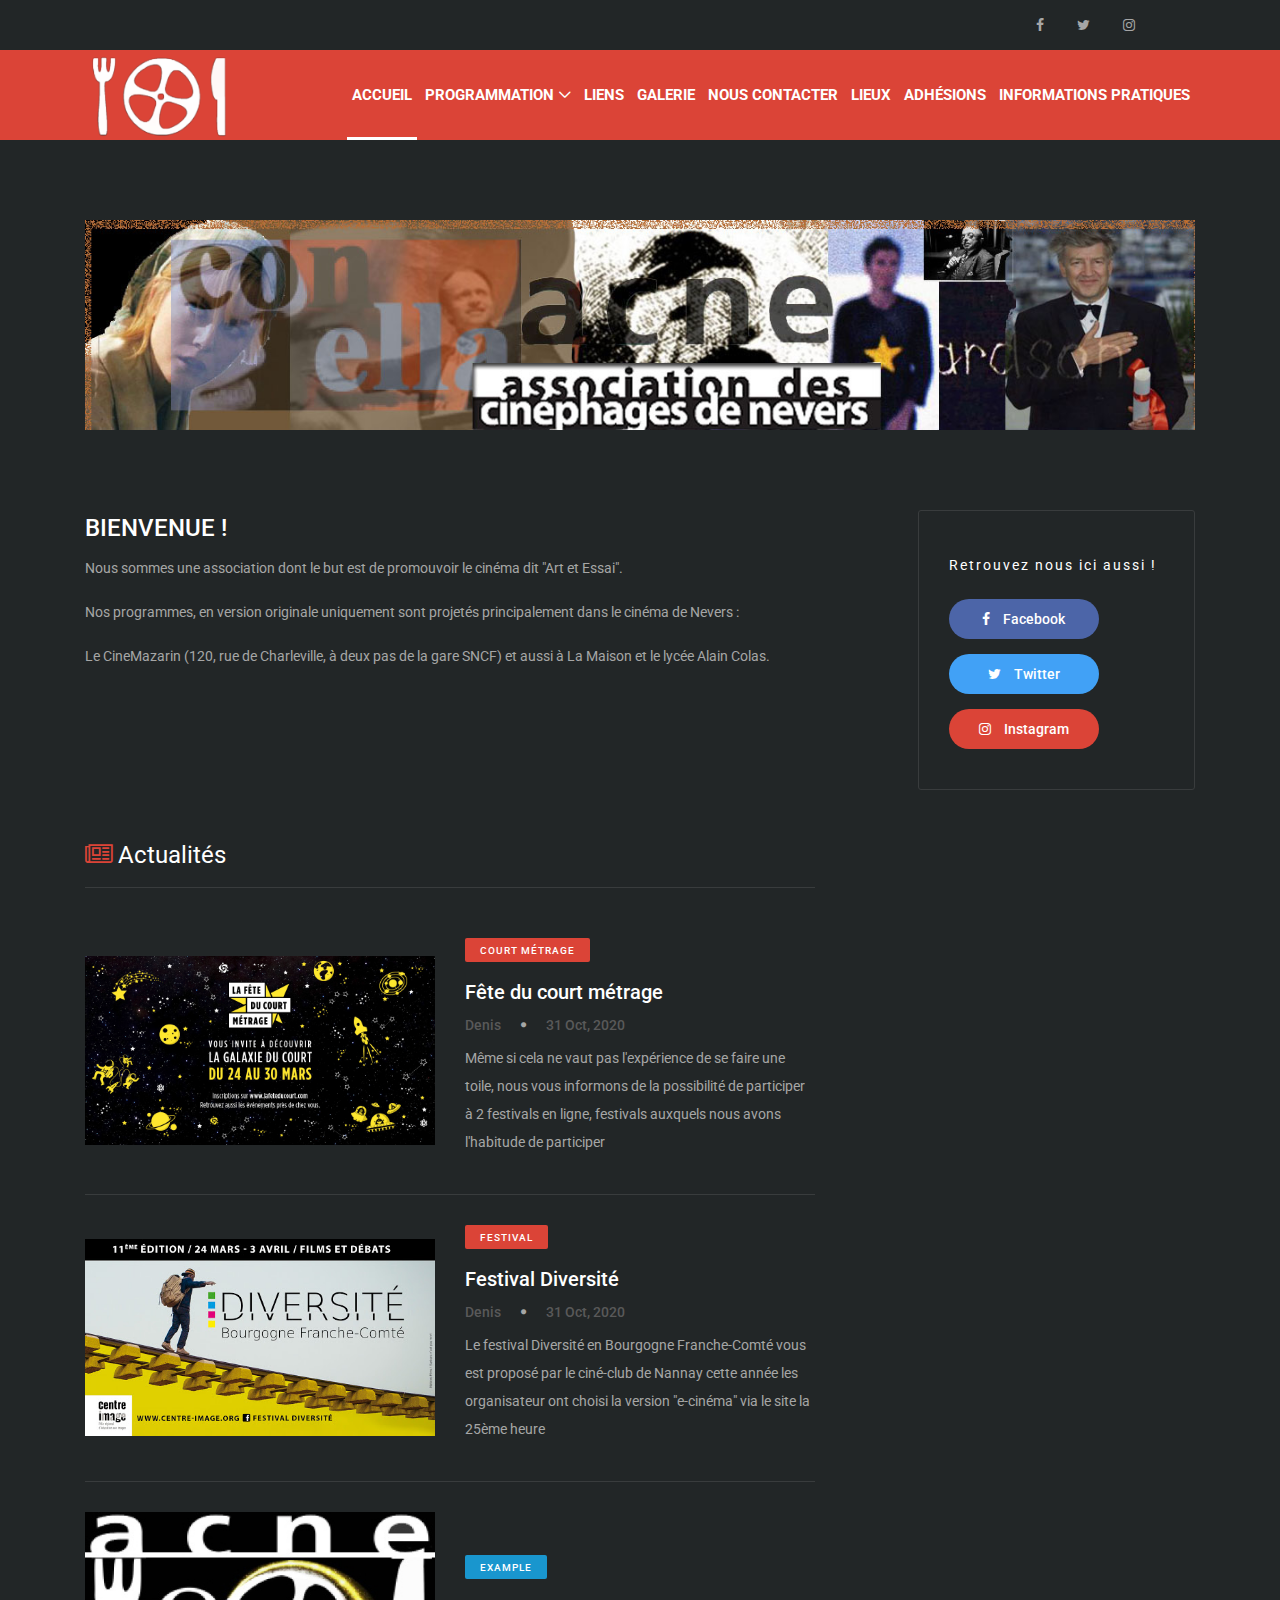
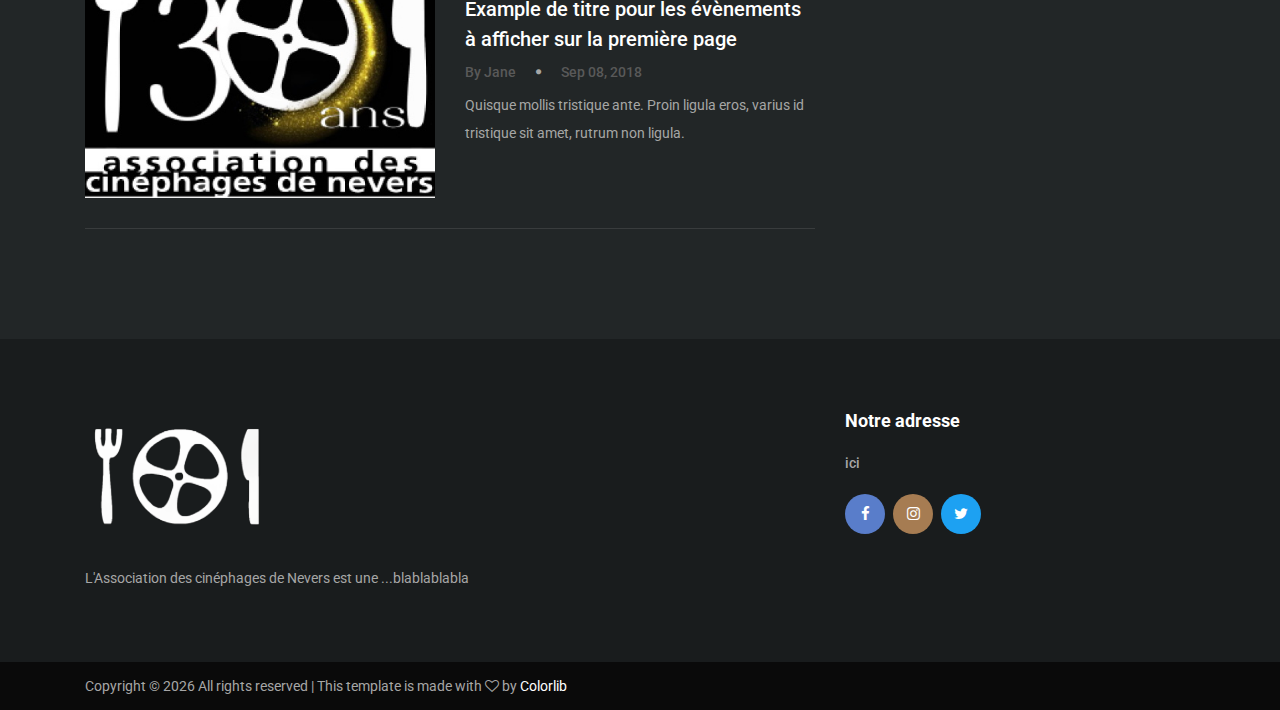
<file: index.html>
<!DOCTYPE html>
<html lang="en">

<head>
	<meta charset="UTF-8">
	<meta name="description" content="">
	<meta http-equiv="X-UA-Compatible" content="IE=edge">
	<meta name="viewport" content="width=device-width, initial-scale=1, shrink-to-fit=no">
	<!-- The above 4 meta tags *must* come first in the head; any other head content must come *after* these tags -->

	<!-- Title -->
	<title>Association des cinéphages de Nevers</title>

	<!-- Favicon -->
	<link rel="icon" href="img/core-img/acne_logo_roue.ico">

	<!-- Stylesheet -->
	<link rel="stylesheet" href="style.css">
</head>

<body>
	<!-- Preloader -->
	<div class="preloader d-flex align-items-center justify-content-center">
		<div class="lds-ellipsis">
			<div></div>
			<div></div>
			<div></div>
			<div></div>
		</div>
	</div>

	<!-- ##### Header Area Start ##### -->
	<header class="header-area">
	  <!-- Top Header Area -->
	  <div class="top-header-area">
		<div class="container">
		  <div class="row align-items-center">
			<div class="col-12 col-md-6">

			</div>
			<div class="col-12 col-md-6">
			  <div class="top-meta-data d-flex align-items-center justify-content-end">
				<!-- Top Social Info -->
				<div class="top-social-info">
				  <a href="https://www.facebook.com/acneasso/" target="_blank"><i class="fa fa-facebook"></i></a>
				  <a href="http://twitter.com/ACNEnevers" target="_blank"><i class="fa fa-twitter"></i></a>
				  <a href="https://www.instagram.com/acnenevers/" target="_blank"><i class="fa fa-instagram"></i></a>
				</div>
				<!-- Login -->
				<span class="login-btn"></span>
			  </div>
			</div>
		  </div>
		</div>
	  </div>

		<!-- Navbar Area -->
		<div class="vizew-main-menu" id="sticker">
			<div class="classy-nav-container breakpoint-off">
				<div class="container">

					<!-- Menu -->
					<nav class="classy-navbar justify-content-between" id="vizewNav">

						<!-- Nav brand -->
						<a href="index.html" class="nav-brand"><img src="img/core-img/acne_logo_prev_ui.png" alt=""></a>

						<!-- Navbar Toggler -->
						<div class="classy-navbar-toggler">
							<span class="navbarToggler"><span></span><span></span><span></span></span>
						</div>

						<div class="classy-menu">

							<!-- Close Button -->
							<div class="classycloseIcon">
								<div class="cross-wrap"><span class="top"></span><span class="bottom"></span></div>
							</div>

							<!-- Nav Start -->
							<div class="classynav">
								<ul>
									<li class="active"><a class="font-15px"href="index.html">Accueil</a></li>
									<li><a href="#">Programmation</a>
										<ul class="dropdown">
											<li><a href="programmation_en_cours.html">Actuellement</a></li>
											<li><a href="programmation_courts_métrages.html">Courts métrages</a></li>
											
										</ul>
									</li>
									<li><a href="lien.html">Liens</a></li>
									<li><a href="gallery.html">Galerie</a></li>

									<li><a href="contact.html">Nous contacter</a></li>
									<li><a href="nous_situer.html">Lieux</a></li>
									<li><a href="pour_adhérer.html">Adhésions</a></li>
									<li><a href="nous_situer.html">Informations Pratiques</a></li>

								</ul>
							</div>
							<!-- Nav End -->
						</div>
					</nav>
				</div>
			</div>
		</div>
	</header>
	<!-- ##### Header Area End ##### -->


	<!-- ##### Post Details Area Start ##### -->
	<section class="post-details-area section-padding-80">
		<div class="container">
			<div class="row">
				<div class="col-12">
					<div class="post-details-thumb">
						<img src="img/core-img/bandeauhaut.jpg" alt="">
					</div>
				</div>
			</div>
		</div>
	</section>
	<!-- ##### Post Details Area End ##### -->


	<!-- ##### Hero Area Start ##### -->
	<section class="hero--area">
		<div class="container">
			<div class="row no-gutters">
				<!-- Post Details Content Area -->
				<div class="col-12 col-md-8 col-lg-9 col-xl-9">
					<div class="post-details-content">
						<!-- Blog Content -->
						<div class="blog-content">

							<!-- Post Content -->
							<div class="post-content mt-0">
								<a href="#" class="post-title mb-2">BIENVENUE !</a>
							</div>
							<p>Nous sommes une association dont le but est de promouvoir le cinéma dit "Art et Essai".</p>
							<p>Nos programmes, en version originale uniquement sont projetés principalement dans le cinéma de Nevers :</p>
							<p>Le CineMazarin (120, rue de Charleville, à deux pas de la gare SNCF) et aussi à La Maison et le lycée Alain Colas.</p>
						</div>
					</div>
				</div>

				<!-- Sidebar Widget -->
				<div class="col-12 col-md-4 col-lg-3 col-xl-3">
					<div class="sidebar-area">

						<!-- ***** Single Widget ***** -->
						<div class="single-widget share-post-widget mb-50">
							<p>Retrouvez nous ici aussi !</p>
							<a href="https://www.facebook.com/acneasso/" target="_blank" class="facebook"><i class="fa fa-facebook" aria-hidden="true"></i> Facebook</a>
							<a href="http://twitter.com/ACNEnevers" target="_blank" class="twitter"><i class="fa fa-twitter" aria-hidden="true"></i> Twitter</a>
							<a href="https://www.instagram.com/acnenevers/" target="_blank" class="instagram"><i class="fa fa-instagram" aria-hidden="true"></i> Instagram</a>
						</div>

					</div>
				</div>
			</div>
		</div>
	</section>
	<!-- ##### Hero Area End ##### -->

	<!-- ##### Archive List Posts Area Start ##### -->
	<div class="vizew-archive-list-posts-area mb-80">
		<div class="container">
			<div class="row justify-content-center">
				<div class="col-12 col-lg-8">
					<!-- Archive Catagory & View Options -->
					<div class="archive-catagory-view mb-50 d-flex align-items-center justify-content-between">
						<!-- Catagory -->
						<div class="archive-catagory">
							<h4><i class="fa fa-newspaper-o" aria-hidden="true"></i> Actualités </h4>
						</div>
					</div>

					<!-- Single Post Area -->
					<div class="single-post-area style-2">
						<div class="row align-items-center">
							<div class="col-12 col-md-6">
								<!-- Post Thumbnail -->
								<div class="post-thumbnail">
									<a href="festival_diversité.html"><img src="img/bg-img/affichefeteducourt2021.jpg" alt=""></a>
								</div>
							</div>
							<div class="col-12 col-md-6">
								<!-- Post Content -->
								<div class="post-content mt-0">
									<a class="post-cata cata-sm cata-danger text-white">Court métrage</a>
									<a href="festival_diversité.html" class="post-title mb-2">Fête du court métrage</a>
									<div class="post-meta d-flex align-items-center mb-2">
										<a class="post-author">Denis</a>
										<i class="fa fa-circle" aria-hidden="true"></i>
										<a class="post-date">31 Oct, 2020</a>
									</div>
									<p class="mb-2">
										Même si cela ne vaut pas l'expérience de se faire une toile, nous vous informons de la 
										possibilité de participer à 2 festivals en ligne, festivals auxquels nous avons l'habitude de 
										participer
									</p>
								</div>
							</div>
						</div>
					</div>

					<!-- Single Post Area -->
					<div class="single-post-area style-2">
						<div class="row align-items-center">
							<div class="col-12 col-md-6">
								<!-- Post Thumbnail -->
								<div class="post-thumbnail">
									<a href="festival_diversité.html"><img src="img/bg-img/festival_diversité.jpg" alt=""></a>
								</div>
							</div>
							<div class="col-12 col-md-6">
								<!-- Post Content -->
								<div class="post-content mt-0">
									<a class="post-cata cata-sm cata-danger text-white">Festival</a>
									<a href="festival_diversité.html" class="post-title mb-2">Festival Diversité</a>
									<div class="post-meta d-flex align-items-center mb-2">
										<a href="#" class="post-author">Denis</a>
										<i class="fa fa-circle" aria-hidden="true"></i>
										<a href="#" class="post-date">31 Oct, 2020</a>
									</div>
									<p class="mb-2">Le festival Diversité en Bourgogne Franche-Comté vous est proposé par le ciné-club 
										de Nannay cette année les organisateur ont choisi la version "e-cinéma" via le site la 25ème 
										heure
									</p>
								</div>
							</div>
						</div>
					</div>

					<!-- Single Post Area -->
					<div class="single-post-area style-2">
						<div class="row align-items-center">
							<div class="col-12 col-md-6">
								<!-- Post Thumbnail -->
								<div class="post-thumbnail">
									<img src="img/bg-img/logo30ans.jpg" alt="">
								</div>
							</div>
							<div class="col-12 col-md-6">
								<!-- Post Content -->
								<div class="post-content mt-0">
									<a href="#" class="post-cata cata-sm cata-primary">Example</a>
									<a href="#" class="post-title mb-2">Example de titre pour les évènements à afficher sur la première page</a>
									<div class="post-meta d-flex align-items-center mb-2">
										<a href="#" class="post-author">By Jane</a>
										<i class="fa fa-circle" aria-hidden="true"></i>
										<a href="#" class="post-date">Sep 08, 2018</a>
									</div>
									<p class="mb-2">Quisque mollis tristique ante. Proin ligula eros, varius id tristique sit amet, rutrum non ligula.</p>
									<div class="post-meta d-flex">

									</div>
								</div>
							</div>
						</div>
					</div>


				</div>

				<div class="col-12 col-md-6 col-lg-4">

				</div>
			</div>
		</div>
	</div>
	<!-- ##### Archive List Posts Area End ##### -->

	<!-- ##### Footer Area Start ##### -->
	<footer class="footer-area">
			<div class="container">
				<div class="row">
					<!-- Footer Widget Area -->
					<div class="col-12 col-sm-6 col-xl-8">
						<div class="footer-widget mb-70">
								<!-- Logo -->
								<a href="index.html" class="foo-logo d-block mb-4"><img src="img/core-img/acne_logo_prev_ui.png" alt=""></a>
								<p>L'Association des cinéphages de Nevers est une ...blablablabla</p>
						</div>
					</div>

					<!-- Footer Widget Area -->
					<div class="col-12 col-sm-6 col-xl-4">
						<div class="footer-widget mb-70">
							<h6 class="widget-title">Notre adresse</h6>
			<!-- Contact Address -->
			<div class="contact-address">
			  <a href="nous_situer.html">ici</a>
			</div>
							<!-- Footer Social Area -->
							<div class="footer-social-area">
								<a href="https://www.facebook.com/acneasso/" target="_blank" class="facebook"><i class="fa fa-facebook"></i></a>
								<a href="http://twitter.com/ACNEnevers" target="_blank" class="instagram"><i class="fa fa-instagram"></i></a>
								<a href="https://www.instagram.com/acnenevers/" target="_blank" class="twitter"><i class="fa fa-twitter"></i></a>
							</div>
						</div>
					</div>
				</div>
			</div>

	<!-- Copywrite Area -->
	<div class="copywrite-area">
				<div class="container">
						<div class="row align-items-center">
								<!-- Copywrite Text -->
								<div class="col-12 col-sm-6">
										<p class="copywrite-text"><!-- Link back to Colorlib can't be removed. Template is licensed under CC BY 3.0. -->
											Copyright &copy;
											<script>document.write(new Date().getFullYear());</script>
											All rights reserved | This template is made with <i class="fa fa-heart-o" aria-hidden="true"></i> by <a href="https://colorlib.com" target="_blank">Colorlib</a>
											<!-- Link back to Colorlib can't be removed. Template is licensed under CC BY 3.0. -->
										</p>
								</div>
						</div>
				</div>
		</div>
	</footer>
	<!-- ##### Footer Area End ##### -->

	<!-- ##### All Javascript Script ##### -->
	<!-- jQuery-2.2.4 js -->
	<script src="js/jquery/jquery-2.2.4.min.js"></script>
	<!-- Popper js -->
	<script src="js/bootstrap/popper.min.js"></script>
	<!-- Bootstrap js -->
	<script src="js/bootstrap/bootstrap.min.js"></script>
	<!-- All Plugins js -->
	<script src="js/plugins/plugins.js"></script>
	<!-- Active js -->
	<script src="js/active.js"></script>
</body>

</html>
</file>
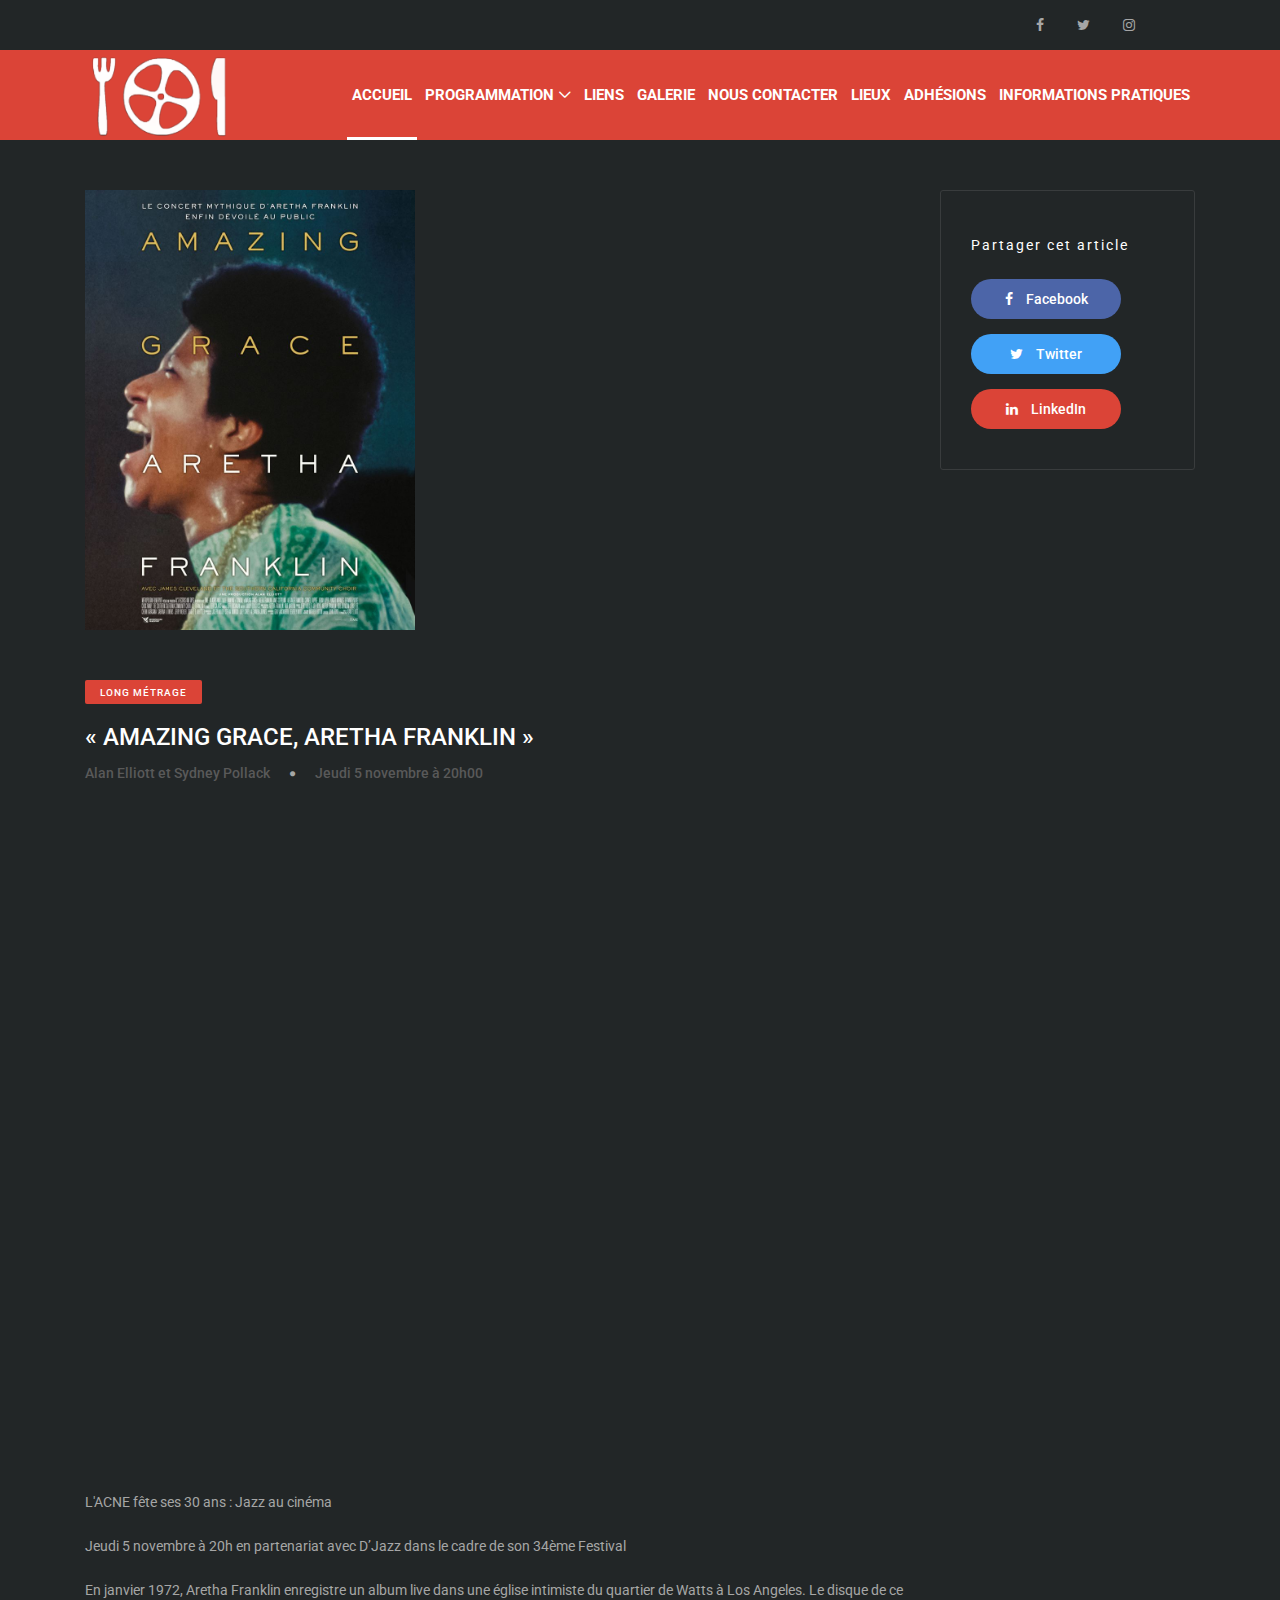
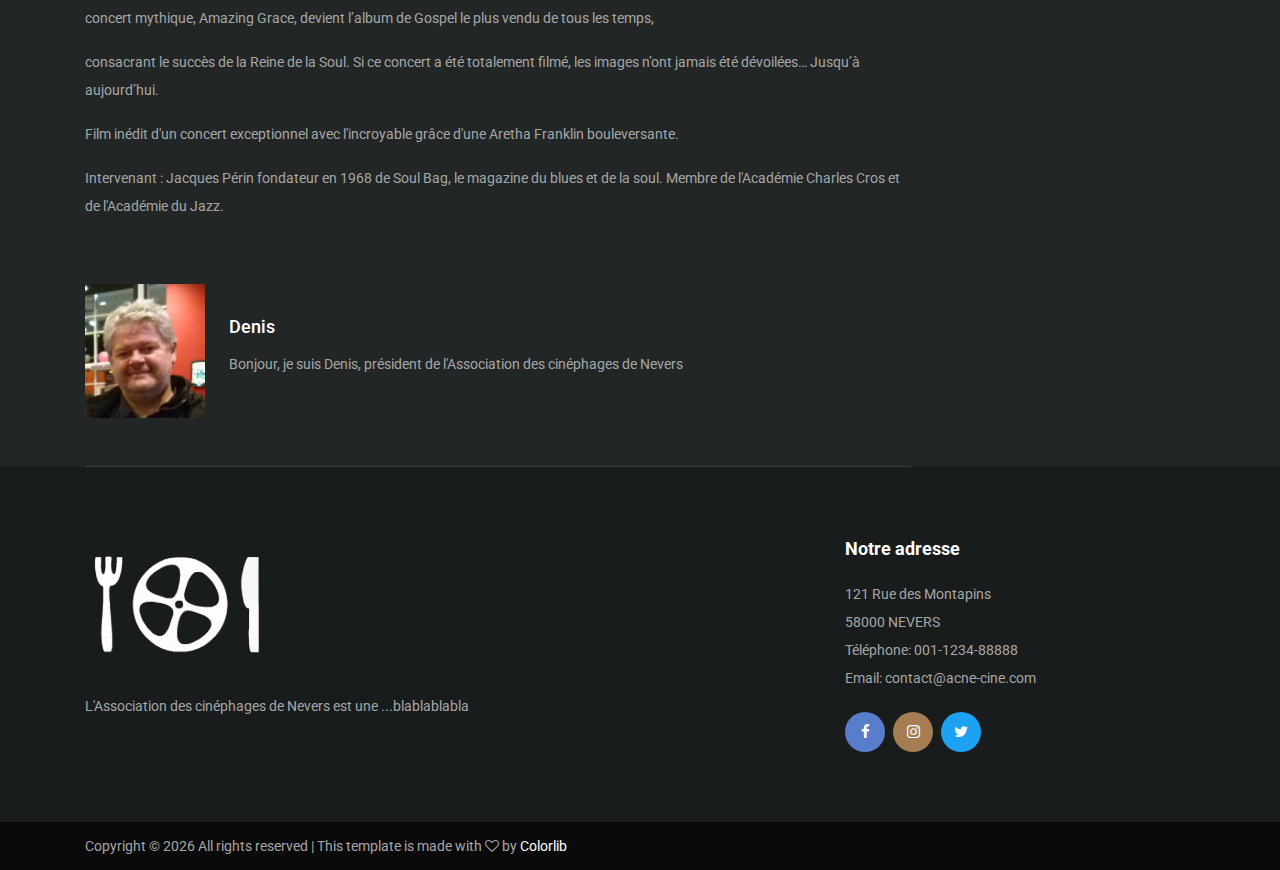
<file: amazing_grace.html>
<!DOCTYPE html>
<html lang="en">

<head>
	<meta charset="UTF-8">
	<meta name="description" content="">
	<meta http-equiv="X-UA-Compatible" content="IE=edge">
	<meta name="viewport" content="width=device-width, initial-scale=1, shrink-to-fit=no">
	<!-- The above 4 meta tags *must* come first in the head; any other head content must come *after* these tags -->

	<!-- Title -->
	<title>Association des cinéphages de Nevers</title>

	<!-- Favicon -->
	<link rel="icon" href="img/core-img/acne_logo_roue.ico">

	<!-- Stylesheet -->
	<link rel="stylesheet" href="style.css">
</head>

<body>
	<!-- Preloader -->
	<div class="preloader d-flex align-items-center justify-content-center">
		<div class="lds-ellipsis">
			<div></div>
			<div></div>
			<div></div>
			<div></div>
		</div>
	</div>

	<!-- ##### Header Area Start ##### -->
	<header class="header-area">
	  <!-- Top Header Area -->
	  <div class="top-header-area">
		<div class="container">
		  <div class="row align-items-center">
			<div class="col-12 col-md-6">

			</div>
			<div class="col-12 col-md-6">
			  <div class="top-meta-data d-flex align-items-center justify-content-end">
				<!-- Top Social Info -->
				<div class="top-social-info">
				  <a href="https://www.facebook.com/acneasso/" target="_blank"><i class="fa fa-facebook"></i></a>
				  <a href="http://twitter.com/ACNEnevers" target="_blank"><i class="fa fa-twitter"></i></a>
				  <a href="https://www.instagram.com/acnenevers/" target="_blank"><i class="fa fa-instagram"></i></a>
				</div>
				<!-- Login -->
				<span class="login-btn"></span>
			  </div>
			</div>
		  </div>
		</div>
	  </div>

		<!-- Navbar Area -->
		<div class="vizew-main-menu" id="sticker">
			<div class="classy-nav-container breakpoint-off">
				<div class="container">

					<!-- Menu -->
					<nav class="classy-navbar justify-content-between" id="vizewNav">

						<!-- Nav brand -->
						<a href="index.html" class="nav-brand"><img src="img/core-img/acne_logo_prev_ui.png" alt=""></a>

						<!-- Navbar Toggler -->
						<div class="classy-navbar-toggler">
							<span class="navbarToggler"><span></span><span></span><span></span></span>
						</div>

						<div class="classy-menu">

							<!-- Close Button -->
							<div class="classycloseIcon">
								<div class="cross-wrap"><span class="top"></span><span class="bottom"></span></div>
							</div>

							<!-- Nav Start -->
							<div class="classynav">
								<ul>
									<li class="active"><a class="font-15px"href="index.html">Accueil</a></li>
									<li><a href="#">Programmation</a>
										<ul class="dropdown">
											<li><a href="programmation_en_cours.html">Actuellement</a></li>
											<li><a href="programmation_courts_métrages.html">Courts métrages</a></li>
											<li><a href="#">Courts métrages</a></li>
											
										</ul>
									</li>
									<li><a href="lien.html">Liens</a></li>
									<li><a href="gallery.html">Galerie</a></li>

									<li><a href="contact.html">Nous contacter</a></li>
									<li><a href="nous_situer.html">Lieux</a></li>
									<li><a href="pour_adhérer.html">Adhésions</a></li>
									<li><a href="nous_situer.html">Informations Pratiques</a></li>

								</ul>
							</div>
							<!-- Nav End -->
						</div>
					</nav>
				</div>
			</div>
		</div>
	</header>
	<!-- ##### Header Area End ##### -->


 <!-- ##### Post Details Area Start ##### -->
 <section class="hero--area mt-50">
	<div class="container">
	 <div class="row">
		<!-- Post Details Content Area -->
		<div class="col-12 col-md-6 col-lg-9 col-xl-9">

		 <div class="post-details-thumb mb-50">
				<img src="img/bg-img/films/amazinggrace.jpg" alt="" style="width: 40%;">
		 </div>


		 <div class="post-details-content">
			<!-- Blog Content -->
			<div class="blog-content">

			 <!-- Post Content -->
			 <div class="post-content mt-0">
				 <a class="post-cata cata-sm cata-danger text-white">Long métrage</a>
				 <a href="amazing_grace.html" class="post-title mb-2">« AMAZING GRACE, ARETHA FRANKLIN » </a>
				 <div class="d-flex justify-content-between mb-30">
					 <div class="post-meta d-flex align-items-center mb-2">
						 <a class="post-author">Alan Elliott et Sydney Pollack</a>
						 <i class="fa fa-circle" aria-hidden="true"></i>
						 <a class="post-date">Jeudi 5 novembre à 20h00</a>
					 </div>
				 </div>
			 </div>

			<div class="row">
				<div class="col-12">
					<div class="single-video-area">
						<iframe width="560" height="315" src="https://www.youtube.com/embed/vKduuQIlGcg" title="YouTube video player" frameborder="0" allow="accelerometer; autoplay; clipboard-write; encrypted-media; gyroscope; picture-in-picture" allowfullscreen></iframe>
					</div>
				</div>
			</div>

			 <p>L'ACNE fête ses 30 ans : Jazz au cinéma</p>
			 <p>Jeudi 5 novembre à 20h en partenariat avec D’Jazz dans le cadre de son 34ème Festival</p>

			 <p>En janvier 1972, Aretha Franklin enregistre un album live dans une église intimiste du quartier de Watts à Los Angeles. 
				Le disque de ce concert mythique, Amazing Grace, devient l’album de Gospel le plus vendu de tous les temps,</p>
			 <p>consacrant le succès de la Reine de la Soul. Si ce concert a été totalement filmé, les images n’ont jamais été dévoilées… Jusqu’à aujourd’hui.</p>
			 <p>Film inédit d'un concert exceptionnel avec l'incroyable grâce d'une Aretha Franklin bouleversante.</p>
			 <p>Intervenant : Jacques Périn fondateur en 1968 de Soul Bag, le magazine du blues et de la soul. Membre de l'Académie Charles Cros et de l'Académie du Jazz.</p>

			 <!-- Post Author -->
			 <div class="vizew-post-author d-flex align-items-center py-5">
				 <div class="post-author-thumb">
					 <img src="img/bg-img/Denis.png" alt="">
				 </div>
				 <div class="post-author-desc pl-4">
					 <a href="#" class="author-name">Denis</a>
					 <p>Bonjour, je suis Denis, président de l'Association des cinéphages de Nevers</p>
				 </div>
			 </div>

			</div>
		 </div>
		</div>

		<!-- Sidebar Widget -->
		<div class="col-12 col-md-6 col-lg-3 col-xl-3">
			<div class="sidebar-area">

				<!-- ***** Single Widget ***** -->
				<div class="single-widget share-post-widget mb-50">
				 <!-- Share links generators-->
				 <!-- https://www.websiteplanet.com/fr/webtools/sharelink/ -->
				 <!-- https://codepen.io/adamcoti/full/woGwym/ -->
				 <!-- Share links generators-->
				 <p>Partager cet article</p>
				 <a href="https://www.facebook.com/sharer.php?u=http%3A%2F%2Facne-cine.com%2F" class="facebook"><i class="fa fa-facebook" aria-hidden="true"></i> Facebook</a>
				 <a href="https://twitter.com/intent/tweet?url=http%3A%2F%2Facne-cine.com%2F" class="twitter"><i class="fa fa-twitter" aria-hidden="true"></i> Twitter</a>
				 <a href="https://www.linkedin.com/shareArticle?mini=true&url=http%3A%2F%2Facne-cine.com%2F" class="linkedin"><i class="fa fa-linkedin" aria-hidden="true"></i> LinkedIn</a>
				</div>

			</div>
		</div>
	 </div>
	</div>
 </section>
 <!-- ##### Post Details Area End ##### -->


 <!-- ##### Footer Area Start ##### -->
 <footer class="footer-area">
	<div class="container">
	 <div class="row">
		<!-- Footer Widget Area -->
		<div class="col-12 col-sm-6 col-xl-8">
		 <div class="footer-widget mb-70">
			 <!-- Logo -->
			 <a href="index.html" class="foo-logo d-block mb-4"><img src="img/core-img/acne_logo_prev_ui.png" alt=""></a>
			 <p>L'Association des cinéphages de Nevers est une ...blablablabla</p>
		 </div>
		</div>

		<!-- Footer Widget Area -->
		<div class="col-12 col-sm-6 col-xl-4">
		 <div class="footer-widget mb-70">
			<h6 class="widget-title">Notre adresse</h6>
			<!-- Contact Address -->
			<div class="contact-address">
			 <p>121 Rue des Montapins</p>
			 <p>58000 NEVERS</p>
			 <p>Téléphone: 001-1234-88888</p>
			 <p>Email: contact@acne-cine.com</p>
			</div>
			<!-- Footer Social Area -->
			<div class="footer-social-area">
			 <a href="https://www.facebook.com/acneasso/" target="_blank" class="facebook"><i class="fa fa-facebook"></i></a>
			 <a href="http://twitter.com/ACNEnevers" target="_blank" class="instagram"><i class="fa fa-instagram"></i></a>
			 <a href="https://www.instagram.com/acnenevers/" target="_blank" class="twitter"><i class="fa fa-twitter"></i></a>
			</div>
		 </div>
		</div>
	 </div>
	</div>

 <!-- Copywrite Area -->
 <div class="copywrite-area">
			 <div class="container">
					 <div class="row align-items-center">
							 <!-- Copywrite Text -->
							 <div class="col-12 col-sm-6">
									 <p class="copywrite-text"><!-- Link back to Colorlib can't be removed. Template is licensed under CC BY 3.0. -->
										 Copyright &copy;
										 <script>document.write(new Date().getFullYear());</script>
										 All rights reserved | This template is made with <i class="fa fa-heart-o" aria-hidden="true"></i> by <a href="https://colorlib.com" target="_blank">Colorlib</a>
										 <!-- Link back to Colorlib can't be removed. Template is licensed under CC BY 3.0. -->
									 </p>
							 </div>
					 </div>
			 </div>
	 </div>
 </footer>
 <!-- ##### Footer Area End ##### -->

 <!-- ##### All Javascript Script ##### -->
 <!-- jQuery-2.2.4 js -->
 <script src="js/jquery/jquery-2.2.4.min.js"></script>
 <!-- Popper js -->
 <script src="js/bootstrap/popper.min.js"></script>
 <!-- Bootstrap js -->
 <script src="js/bootstrap/bootstrap.min.js"></script>
 <!-- All Plugins js -->
 <script src="js/plugins/plugins.js"></script>
 <!-- Active js -->
 <script src="js/active.js"></script>
</body>

</html>
</file>
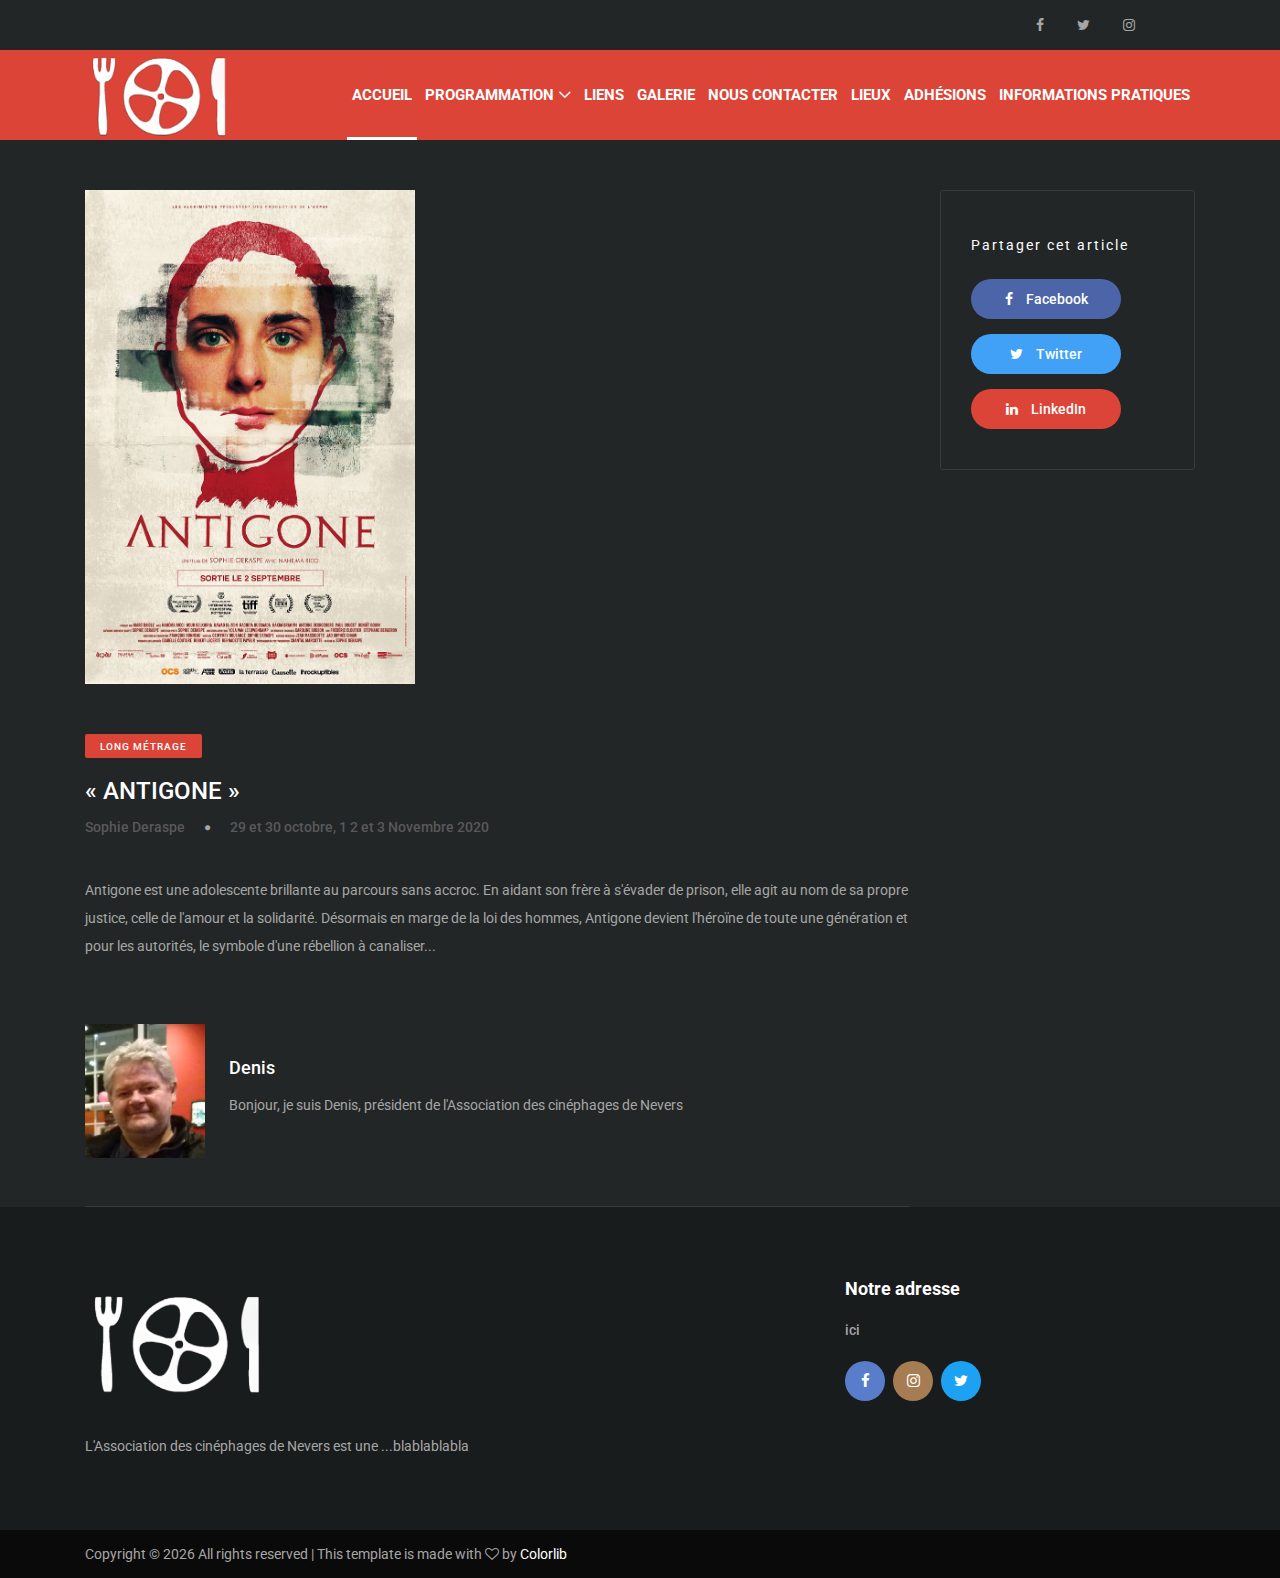
<file: antigone.html>
<!DOCTYPE html>
<html lang="en">

<head>
	<meta charset="UTF-8">
	<meta name="description" content="">
	<meta http-equiv="X-UA-Compatible" content="IE=edge">
	<meta name="viewport" content="width=device-width, initial-scale=1, shrink-to-fit=no">
	<!-- The above 4 meta tags *must* come first in the head; any other head content must come *after* these tags -->

	<!-- Title -->
	<title>Association des cinéphages de Nevers</title>

	<!-- Favicon -->
	<link rel="icon" href="img/core-img/acne_logo_roue.ico">

	<!-- Stylesheet -->
	<link rel="stylesheet" href="style.css">
</head>

<body>
	<!-- Preloader -->
	<div class="preloader d-flex align-items-center justify-content-center">
		<div class="lds-ellipsis">
			<div></div>
			<div></div>
			<div></div>
			<div></div>
		</div>
	</div>

	<!-- ##### Header Area Start ##### -->
	<header class="header-area">
	  <!-- Top Header Area -->
	  <div class="top-header-area">
		<div class="container">
		  <div class="row align-items-center">
			<div class="col-12 col-md-6">

			</div>
			<div class="col-12 col-md-6">
			  <div class="top-meta-data d-flex align-items-center justify-content-end">
				<!-- Top Social Info -->
				<div class="top-social-info">
				  <a href="https://www.facebook.com/acneasso/" target="_blank"><i class="fa fa-facebook"></i></a>
				  <a href="http://twitter.com/ACNEnevers" target="_blank"><i class="fa fa-twitter"></i></a>
				  <a href="https://www.instagram.com/acnenevers/" target="_blank"><i class="fa fa-instagram"></i></a>
				</div>
				<!-- Login -->
				<span class="login-btn"></span>
			  </div>
			</div>
		  </div>
		</div>
	  </div>

		<!-- Navbar Area -->
		<div class="vizew-main-menu" id="sticker">
			<div class="classy-nav-container breakpoint-off">
				<div class="container">

					<!-- Menu -->
					<nav class="classy-navbar justify-content-between" id="vizewNav">

						<!-- Nav brand -->
						<a href="index.html" class="nav-brand"><img src="img/core-img/acne_logo_prev_ui.png" alt=""></a>

						<!-- Navbar Toggler -->
						<div class="classy-navbar-toggler">
							<span class="navbarToggler"><span></span><span></span><span></span></span>
						</div>

						<div class="classy-menu">

							<!-- Close Button -->
							<div class="classycloseIcon">
								<div class="cross-wrap"><span class="top"></span><span class="bottom"></span></div>
							</div>

							<!-- Nav Start -->
							<div class="classynav">
								<ul>
									<li class="active"><a class="font-15px"href="index.html">Accueil</a></li>
									<li><a href="#">Programmation</a>
										<ul class="dropdown">
											<li><a href="programmation_en_cours.html">Actuellement</a></li>
											<li><a href="programmation_courts_métrages.html">Courts métrages</a></li>
											<li><a href="#">Courts métrages</a></li>
											
										</ul>
									</li>
									<li><a href="lien.html">Liens</a></li>
									<li><a href="gallery.html">Galerie</a></li>

									<li><a href="contact.html">Nous contacter</a></li>
									<li><a href="nous_situer.html">Lieux</a></li>
									<li><a href="pour_adhérer.html">Adhésions</a></li>
									<li><a href="nous_situer.html">Informations Pratiques</a></li>

								</ul>
							</div>
							<!-- Nav End -->
						</div>
					</nav>
				</div>
			</div>
		</div>
	</header>
	<!-- ##### Header Area End ##### -->


	<!-- ##### Post Details Area Start ##### -->
	<section class="hero--area mt-50">
		<div class="container">
			<div class="row">
				<!-- Post Details Content Area -->
				<div class="col-12 col-md-6 col-lg-9 col-xl-9">

					<div class="post-details-thumb mb-50">
						<img src="img/bg-img/films/antigone.jpg" alt="" style="width: 40%;">
					</div>


					<div class="post-details-content">
						<!-- Blog Content -->
						<div class="blog-content">

							<!-- Post Content -->
							<div class="post-content mt-0">
							<a class="post-cata cata-sm cata-danger text-white">Long métrage</a>
							<a href="amazing_grace.html" class="post-title mb-2">« ANTIGONE » </a>
							<div class="d-flex justify-content-between mb-30">
							  <div class="post-meta d-flex align-items-center mb-2">
								<a href="#" class="post-author">Sophie Deraspe</a>
								<i class="fa fa-circle" aria-hidden="true"></i>
								<a href="#" class="post-date">29 et 30 octobre, 1 2 et 3 Novembre 2020</a>
							  </div>
							</div>
							</div>

							<p>
							  Antigone est une adolescente brillante au parcours sans accroc. En aidant son frère à s'évader de prison, elle agit au
							  nom de sa propre justice, celle de l'amour et la solidarité.
							  Désormais en marge de la loi des hommes, Antigone devient l'héroïne de toute une génération et pour les autorités,
							  le symbole d'une rébellion à canaliser...
							</p>

							<!-- Post Author -->
							<div class="vizew-post-author d-flex align-items-center py-5">
									<div class="post-author-thumb">
											<img src="img/bg-img/Denis.png" alt="">
									</div>
									<div class="post-author-desc pl-4">
											<a href="#" class="author-name">Denis</a>
											<p>Bonjour, je suis Denis, président de l'Association des cinéphages de Nevers</p>
									</div>
							</div>

						</div>
					</div>
				</div>

				<!-- Sidebar Widget -->
				<div class="col-12 col-md-6 col-lg-3 col-xl-3">
						<div class="sidebar-area">

								<!-- ***** Single Widget ***** -->
								<div class="single-widget share-post-widget mb-50">
									<!-- Share links generators-->
									<!-- https://www.websiteplanet.com/fr/webtools/sharelink/ -->
									<!-- https://codepen.io/adamcoti/full/woGwym/ -->
									<!-- Share links generators-->
									<p>Partager cet article</p>
									<a href="https://www.facebook.com/sharer.php?u=http%3A%2F%2Facne-cine.com%2F" class="facebook"><i class="fa fa-facebook" aria-hidden="true"></i> Facebook</a>
									<a href="https://twitter.com/intent/tweet?url=http%3A%2F%2Facne-cine.com%2F" class="twitter"><i class="fa fa-twitter" aria-hidden="true"></i> Twitter</a>
									<a href="https://www.linkedin.com/shareArticle?mini=true&url=http%3A%2F%2Facne-cine.com%2F" class="linkedin"><i class="fa fa-linkedin" aria-hidden="true"></i> LinkedIn</a>
								</div>

						</div>
				</div>
			</div>
		</div>
	</section>
	<!-- ##### Post Details Area End ##### -->


	<!-- ##### Footer Area Start ##### -->
	<footer class="footer-area">
			<div class="container">
				<div class="row">
					<!-- Footer Widget Area -->
					<div class="col-12 col-sm-6 col-xl-8">
						<div class="footer-widget mb-70">
								<!-- Logo -->
								<a href="index.html" class="foo-logo d-block mb-4"><img src="img/core-img/acne_logo_prev_ui.png" alt=""></a>
								<p>L'Association des cinéphages de Nevers est une ...blablablabla</p>
						</div>
					</div>

					<!-- Footer Widget Area -->
					<div class="col-12 col-sm-6 col-xl-4">
						<div class="footer-widget mb-70">
							<h6 class="widget-title">Notre adresse</h6>
			<!-- Contact Address -->
			<div class="contact-address">
			  <a href="nous_situer.html">ici</a>
			</div>
							<!-- Footer Social Area -->
							<div class="footer-social-area">
								<a href="https://www.facebook.com/acneasso/" target="_blank" class="facebook"><i class="fa fa-facebook"></i></a>
								<a href="http://twitter.com/ACNEnevers" target="_blank" class="instagram"><i class="fa fa-instagram"></i></a>
								<a href="https://www.instagram.com/acnenevers/" target="_blank" class="twitter"><i class="fa fa-twitter"></i></a>
							</div>
						</div>
					</div>
				</div>
			</div>

	<!-- Copywrite Area -->
	<div class="copywrite-area">
				<div class="container">
						<div class="row align-items-center">
								<!-- Copywrite Text -->
								<div class="col-12 col-sm-6">
										<p class="copywrite-text"><!-- Link back to Colorlib can't be removed. Template is licensed under CC BY 3.0. -->
											Copyright &copy;
											<script>document.write(new Date().getFullYear());</script>
											All rights reserved | This template is made with <i class="fa fa-heart-o" aria-hidden="true"></i> by <a href="https://colorlib.com" target="_blank">Colorlib</a>
											<!-- Link back to Colorlib can't be removed. Template is licensed under CC BY 3.0. -->
										</p>
								</div>
						</div>
				</div>
		</div>
	</footer>
	<!-- ##### Footer Area End ##### -->

	<!-- ##### All Javascript Script ##### -->
	<!-- jQuery-2.2.4 js -->
	<script src="js/jquery/jquery-2.2.4.min.js"></script>
	<!-- Popper js -->
	<script src="js/bootstrap/popper.min.js"></script>
	<!-- Bootstrap js -->
	<script src="js/bootstrap/bootstrap.min.js"></script>
	<!-- All Plugins js -->
	<script src="js/plugins/plugins.js"></script>
	<!-- Active js -->
	<script src="js/active.js"></script>
</body>

</html>
</file>
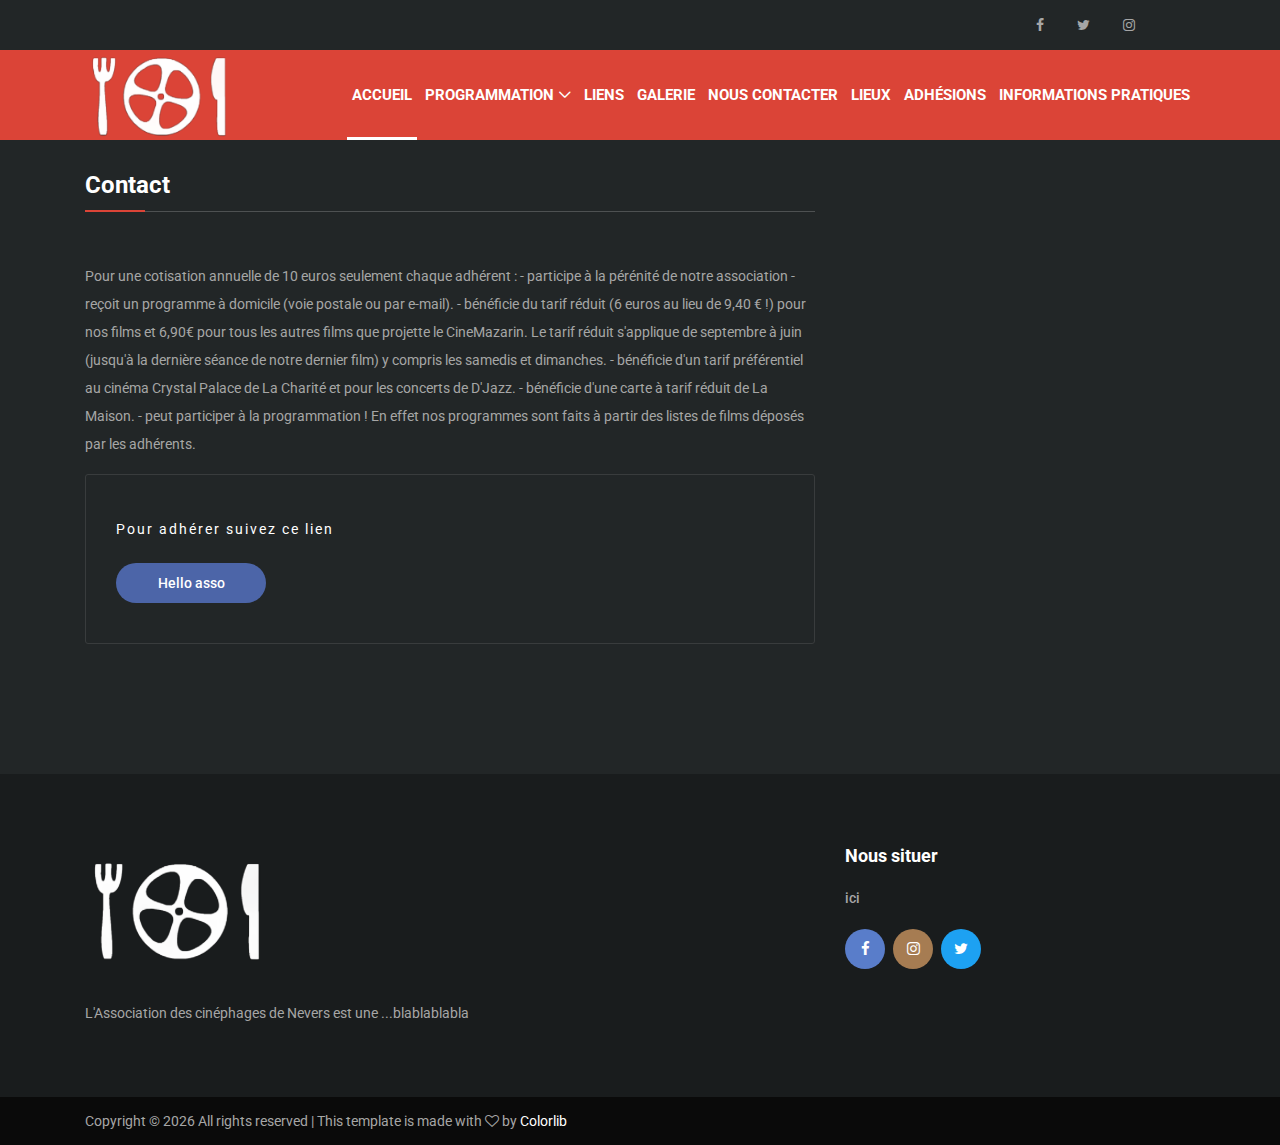
<file: contact.html>
<!DOCTYPE html>
<html lang="en">

<head>
  <meta charset="UTF-8">
  <meta name="description" content="">
  <meta http-equiv="X-UA-Compatible" content="IE=edge">
  <meta name="viewport" content="width=device-width, initial-scale=1, shrink-to-fit=no">
  <!-- The above 4 meta tags *must* come first in the head; any other head content must come *after* these tags -->

  <!-- Title -->
  <title>Vizew - Blog &amp; Magazine HTML Template</title>

  <!-- Favicon -->
  <link rel="icon" href="img/core-img/favicon.ico">

  <!-- Stylesheet -->
  <link rel="stylesheet" href="style.css">

</head>

<body>
  <!-- Preloader -->
  <div class="preloader d-flex align-items-center justify-content-center">
	<div class="lds-ellipsis">
	  <div></div>
	  <div></div>
	  <div></div>
	  <div></div>
	</div>
  </div>


	<!-- ##### Header Area Start ##### -->
	<header class="header-area">
	  <!-- Top Header Area -->
	  <div class="top-header-area">
		<div class="container">
		  <div class="row align-items-center">
			<div class="col-12 col-md-6">

			</div>
			<div class="col-12 col-md-6">
			  <div class="top-meta-data d-flex align-items-center justify-content-end">
				<!-- Top Social Info -->
				<div class="top-social-info">
				  <a href="https://www.facebook.com/acneasso/" target="_blank"><i class="fa fa-facebook"></i></a>
				  <a href="http://twitter.com/ACNEnevers" target="_blank"><i class="fa fa-twitter"></i></a>
				  <a href="https://www.instagram.com/acnenevers/" target="_blank"><i class="fa fa-instagram"></i></a>
				</div>
				<!-- Login -->
				<span class="login-btn"></span>
			  </div>
			</div>
		  </div>
		</div>
	  </div>

		<!-- Navbar Area -->
		<div class="vizew-main-menu" id="sticker">
			<div class="classy-nav-container breakpoint-off">
				<div class="container">

					<!-- Menu -->
					<nav class="classy-navbar justify-content-between" id="vizewNav">

						<!-- Nav brand -->
						<a href="index.html" class="nav-brand"><img src="img/core-img/acne_logo_prev_ui.png" alt=""></a>

						<!-- Navbar Toggler -->
						<div class="classy-navbar-toggler">
							<span class="navbarToggler"><span></span><span></span><span></span></span>
						</div>

						<div class="classy-menu">

							<!-- Close Button -->
							<div class="classycloseIcon">
								<div class="cross-wrap"><span class="top"></span><span class="bottom"></span></div>
							</div>

							<!-- Nav Start -->
							<div class="classynav">
								<ul>
									<li class="active"><a class="font-15px"href="index.html">Accueil</a></li>
									<li><a href="#">Programmation</a>
										<ul class="dropdown">
											<li><a href="programmation_en_cours.html">Actuellement</a></li>
											<li><a href="programmation_courts_métrages.html">Courts métrages</a></li>
											
										</ul>
									</li>
									<li><a href="lien.html">Liens</a></li>
									<li><a href="gallery.html">Galerie</a></li>

									<li><a href="contact.html">Nous contacter</a></li>
									<li><a href="nous_situer.html">Lieux</a></li>
									<li><a href="pour_adhérer.html">Adhésions</a></li>
									<li><a href="nous_situer.html">Informations Pratiques</a></li>

								</ul>
							</div>
							<!-- Nav End -->
						</div>
					</nav>
				</div>
			</div>
		</div>
	</header>
	<!-- ##### Header Area End ##### -->

  <!-- ##### Contact Area Start ##### -->
  <section class="contact-area mb-80 mt-30">
	<div class="container">
	  <div class="row">
		<div class="col-12 col-md-7 col-lg-8">
		  <!-- Section Heading -->
		  <div class="section-heading style-2">
			<h4>Contact</h4>
			<div class="line"></div>
		  </div>

			<p>Pour une cotisation annuelle de 10 euros seulement chaque adhérent :

			- participe à la pérénité de notre association
			- reçoit un programme à domicile (voie postale ou par e-mail).
			- bénéficie du tarif réduit (6 euros au lieu de 9,40 € !) pour nos films et 6,90€ pour tous les autres films que projette le CineMazarin.
			Le tarif réduit s'applique de septembre à juin (jusqu'à la dernière séance de notre dernier film) y compris les samedis et dimanches.
			- bénéficie d'un tarif préférentiel au cinéma Crystal Palace de La Charité et pour les concerts de D'Jazz.
			- bénéficie d'une carte à tarif réduit de La Maison.
			
			- peut participer à la programmation ! En effet nos programmes sont faits à partir des listes de films déposés par les adhérents.
		</p>


		<!-- ***** Single Widget ***** -->
		<div class="single-widget share-post-widget mb-50">
			<p>Pour adhérer suivez ce lien</p>
			<a target="_blank" href="https://www.helloasso.com/associations/acne-association-des-cinephages-de-nevers" class="facebook"> 	 Hello asso</a>
		</div>

	  </div>
	</div>
  </section>
  <!-- ##### Contact Area End ##### -->

  <!-- ##### Footer Area Start ##### -->
  <footer class="footer-area">
	<div class="container">
	  <div class="row">
		<!-- Footer Widget Area -->
		<div class="col-12 col-sm-6 col-xl-8">
		  <div class="footer-widget mb-70">
			  <!-- Logo -->
			  <a href="index.html" class="foo-logo d-block mb-4"><img src="img/core-img/acne_logo_prev_ui.png" alt=""></a>
			  <p>L'Association des cinéphages de Nevers est une ...blablablabla</p>
		  </div>
		</div>

		<!-- Footer Widget Area -->
		<div class="col-12 col-sm-6 col-xl-4">
		  <div class="footer-widget mb-70">
			<h6 class="widget-title">Nous situer</h6>
			<!-- Contact Address -->
			<div class="contact-address">
			  <a href="nous_situer.html">ici</a>
			</div>
			<!-- Footer Social Area -->
			<div class="footer-social-area">
			  <a href="https://www.facebook.com/acneasso/" target="_blank" class="facebook"><i class="fa fa-facebook"></i></a>
			  <a href="http://twitter.com/ACNEnevers" target="_blank" class="instagram"><i class="fa fa-instagram"></i></a>
			  <a href="https://www.instagram.com/acnenevers/" target="_blank" class="twitter"><i class="fa fa-twitter"></i></a>
			</div>
		  </div>
		</div>
	  </div>
	</div>

<!-- Copywrite Area -->
<div class="copywrite-area">
	  <div class="container">
		  <div class="row align-items-center">
			  <!-- Copywrite Text -->
			  <div class="col-12 col-sm-6">
				  <p class="copywrite-text"><!-- Link back to Colorlib can't be removed. Template is licensed under CC BY 3.0. -->
					Copyright &copy;
					<script>document.write(new Date().getFullYear());</script>
					All rights reserved | This template is made with <i class="fa fa-heart-o" aria-hidden="true"></i> by <a href="https://colorlib.com" target="_blank">Colorlib</a>
					<!-- Link back to Colorlib can't be removed. Template is licensed under CC BY 3.0. -->
				  </p>
			  </div>
		  </div>
	  </div>
  </div>
	<!-- ##### Footer Area End ##### -->
</footer>
<!-- ##### Footer Area End ##### -->

  <!-- ##### All Javascript Script ##### -->
  <!-- jQuery-2.2.4 js -->
  <script src="js/jquery/jquery-2.2.4.min.js"></script>
  <!-- Popper js -->
  <script src="js/bootstrap/popper.min.js"></script>
  <!-- Bootstrap js -->
  <script src="js/bootstrap/bootstrap.min.js"></script>
  <!-- All Plugins js -->
  <script src="js/plugins/plugins.js"></script>
  <!-- Active js -->
  <script src="js/active.js"></script>
</body>

</html>
</file>
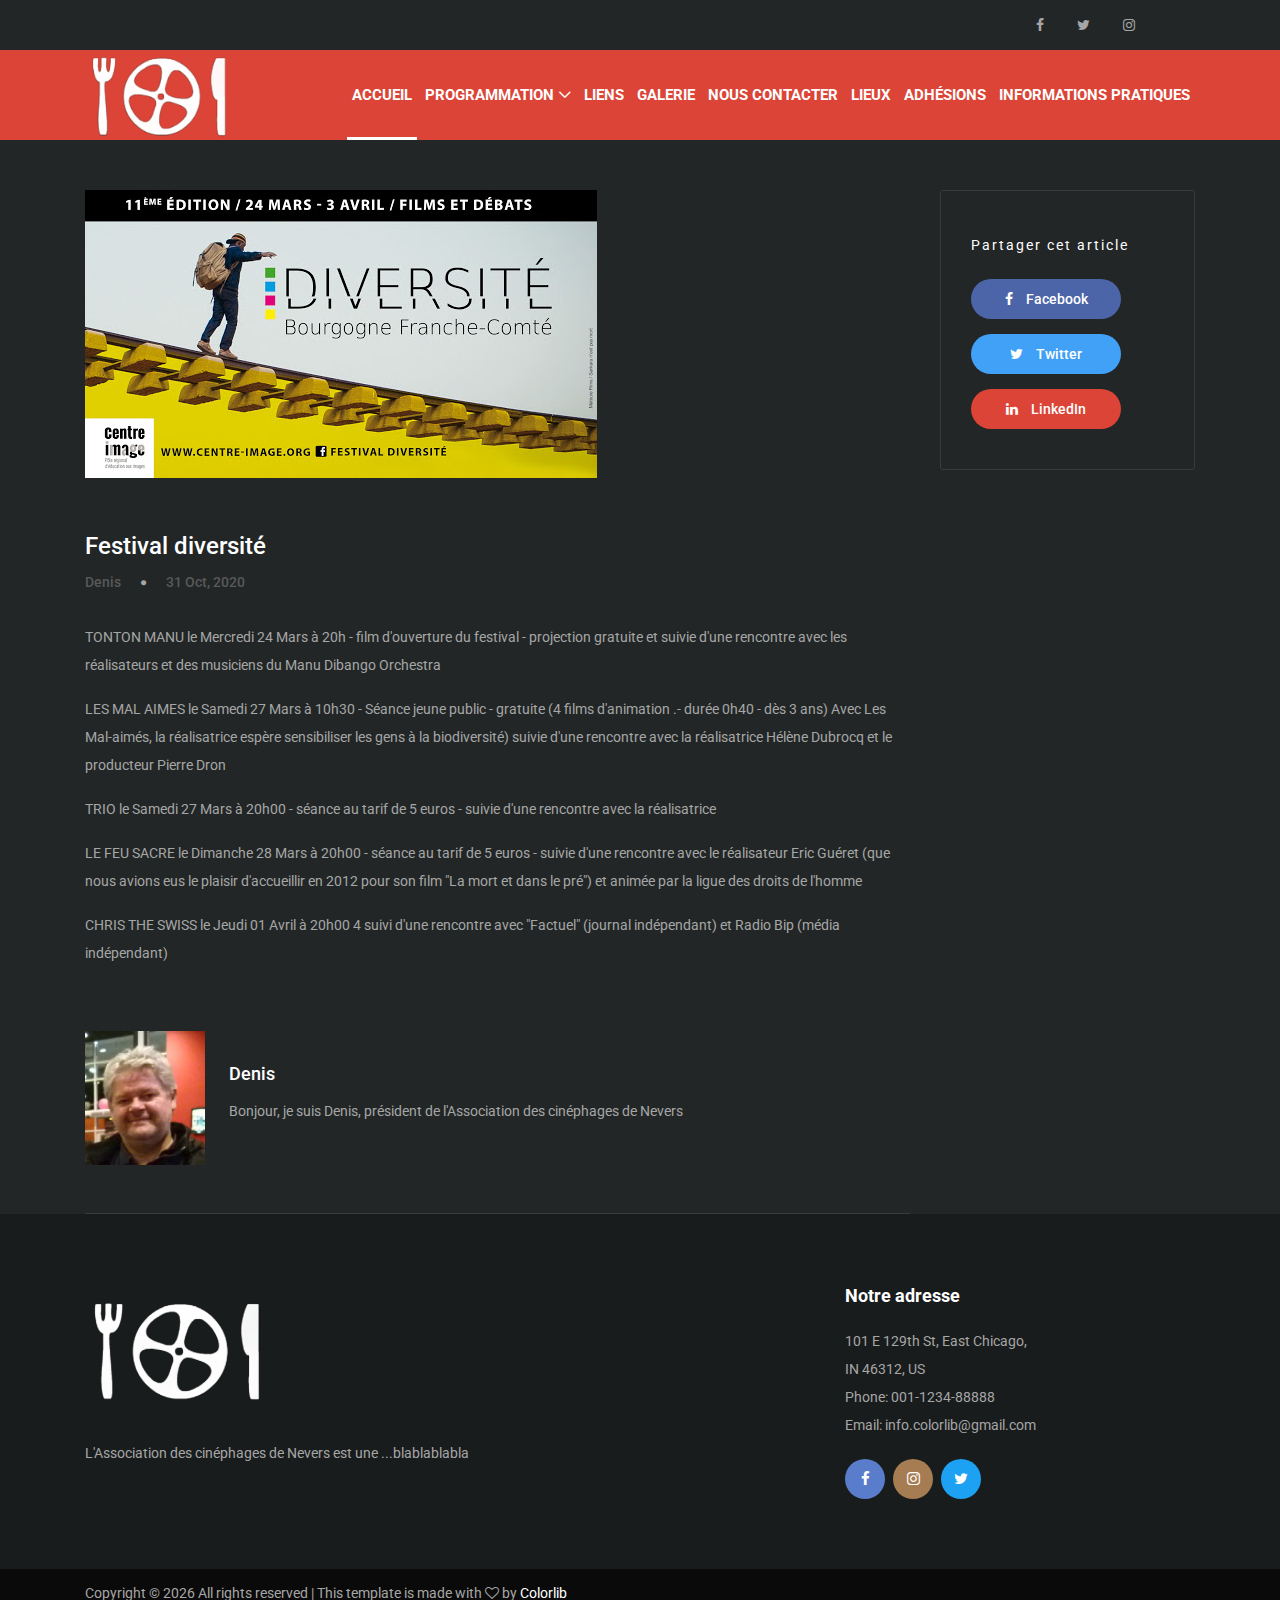
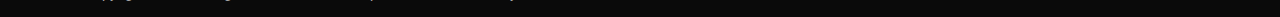
<file: festival_diversité.html>
<!DOCTYPE html>
<html lang="en">

<head>
	<meta charset="UTF-8">
	<meta name="description" content="">
	<meta http-equiv="X-UA-Compatible" content="IE=edge">
	<meta name="viewport" content="width=device-width, initial-scale=1, shrink-to-fit=no">
	<!-- The above 4 meta tags *must* come first in the head; any other head content must come *after* these tags -->

	<!-- Title -->
	<title>Vizew - Blog &amp; Magazine HTML Template</title>

	<!-- Favicon -->
	<link rel="icon" href="img/core-img/acne_logo_roue.ico">

	<!-- Stylesheet -->
	<link rel="stylesheet" href="style.css">

</head>

<body>
	<!-- Preloader -->
	<div class="preloader d-flex align-items-center justify-content-center">
		<div class="lds-ellipsis">
			<div></div>
			<div></div>
			<div></div>
			<div></div>
		</div>
	</div>



	<!-- ##### Header Area Start ##### -->
	<header class="header-area">
	  <!-- Top Header Area -->
	  <div class="top-header-area">
		<div class="container">
		  <div class="row align-items-center">
			<div class="col-12 col-md-6">

			</div>
			<div class="col-12 col-md-6">
			  <div class="top-meta-data d-flex align-items-center justify-content-end">
				<!-- Top Social Info -->
				<div class="top-social-info">
				  <a href="https://www.facebook.com/acneasso/" target="_blank"><i class="fa fa-facebook"></i></a>
				  <a href="http://twitter.com/ACNEnevers" target="_blank"><i class="fa fa-twitter"></i></a>
				  <a href="https://www.instagram.com/acnenevers/" target="_blank"><i class="fa fa-instagram"></i></a>
				</div>
				<!-- Login -->
				<span class="login-btn"></span>
			  </div>
			</div>
		  </div>
		</div>
	  </div>

		<!-- Navbar Area -->
		<div class="vizew-main-menu" id="sticker">
			<div class="classy-nav-container breakpoint-off">
				<div class="container">

					<!-- Menu -->
					<nav class="classy-navbar justify-content-between" id="vizewNav">

						<!-- Nav brand -->
						<a href="index.html" class="nav-brand"><img src="img/core-img/acne_logo_prev_ui.png" alt=""></a>

						<!-- Navbar Toggler -->
						<div class="classy-navbar-toggler">
							<span class="navbarToggler"><span></span><span></span><span></span></span>
						</div>

						<div class="classy-menu">

							<!-- Close Button -->
							<div class="classycloseIcon">
								<div class="cross-wrap"><span class="top"></span><span class="bottom"></span></div>
							</div>

							<!-- Nav Start -->
							<div class="classynav">
								<ul>
									<li class="active"><a class="font-15px"href="index.html">Accueil</a></li>
									<li><a href="#">Programmation</a>
										<ul class="dropdown">
											<li><a href="programmation_en_cours.html">Actuellement</a></li>
											<li><a href="programmation_courts_métrages.html">Courts métrages</a></li>
											
										</ul>
									</li>
									<li><a href="lien.html">Liens</a></li>
									<li><a href="gallery.html">Galerie</a></li>

									<li><a href="contact.html">Nous contacter</a></li>
									<li><a href="nous_situer.html">Lieux</a></li>
									<li><a href="pour_adhérer.html">Adhésions</a></li>
									<li><a href="nous_situer.html">Informations Pratiques</a></li>

								</ul>
							</div>
							<!-- Nav End -->
						</div>
					</nav>
				</div>
			</div>
		</div>
	</header>
	<!-- ##### Header Area End ##### -->


	<!-- ##### Post Details Area Start ##### -->
	<section class="hero--area mt-50">
	  <div class="container">
		<div class="row">
		  <!-- Post Details Content Area -->
		  <div class="col-12 col-lg-9 col-xl-9">

			<div class="post-details-thumb mb-50">
				<img src="img/bg-img/festival_diversité.jpg" alt="">
			</div>


			<div class="post-details-content">
			  <!-- Blog Content -->
			  <div class="blog-content">

				<!-- Post Content -->
				<div class="post-content mt-0">
					<a class="post-title mb-2 text-white">Festival diversité</a>

					<div class="d-flex justify-content-between mb-30">
						<div class="post-meta d-flex align-items-center">
							<a class="post-author">Denis</a>
							<i class="fa fa-circle" aria-hidden="true"></i>
							<a class="post-date">31 Oct, 2020</a>
						</div>
					</div>
				</div>
				<p>TONTON MANU le Mercredi 24 Mars à 20h - film d'ouverture du festival - projection gratuite et suivie d'une rencontre avec les réalisateurs et des musiciens du Manu Dibango Orchestra</p>
				<p>LES MAL AIMES le Samedi 27 Mars à 10h30 - Séance jeune public - gratuite (4 films d'animation .- durée 0h40 - dès 3 ans) Avec Les Mal-aimés, la réalisatrice espère sensibiliser les gens à la biodiversité) suivie d'une rencontre avec la réalisatrice Hélène Dubrocq et le producteur Pierre Dron</p>
				<p>TRIO le Samedi 27 Mars à 20h00 - séance au tarif de 5 euros - suivie d'une rencontre avec la réalisatrice</p>
				<p>LE FEU SACRE le Dimanche 28 Mars à 20h00 - séance au tarif de 5 euros - suivie d'une rencontre avec le réalisateur Eric Guéret (que nous avions eus le plaisir d'accueillir en 2012 pour son film "La mort et dans le pré") et animée par la ligue des droits de l'homme</p>
				<p>CHRIS THE SWISS le Jeudi 01 Avril à 20h00 4 suivi d'une rencontre avec "Factuel" (journal indépendant) et Radio Bip (média indépendant)</p>
				<!-- Post Author -->
				<div class="vizew-post-author d-flex align-items-center py-5">
					<div class="post-author-thumb">
						<img src="img/bg-img/Denis.png" alt="">
					</div>
					<div class="post-author-desc pl-4">
						<a href="#" class="author-name">Denis</a>
						<p>Bonjour, je suis Denis, président de l'Association des cinéphages de Nevers</p>
					</div>
				</div>

			  </div>
			</div>
		  </div>

		  <!-- Sidebar Widget -->
		  <div class="col-12 col-md-6 col-lg-3 col-xl-3">
			  <div class="sidebar-area">

				  <!-- ***** Single Widget ***** -->
				  <div class="single-widget share-post-widget mb-50">
					<!-- Share links generators-->
					<!-- https://www.websiteplanet.com/fr/webtools/sharelink/ -->
					<!-- https://codepen.io/adamcoti/full/woGwym/ -->
					<!-- Share links generators-->
					<p>Partager cet article</p>
					<a href="https://www.facebook.com/sharer.php?u=http%3A%2F%2Facne-cine.com%2F" class="facebook"><i class="fa fa-facebook" aria-hidden="true"></i> Facebook</a>
					<a href="https://twitter.com/intent/tweet?url=http%3A%2F%2Facne-cine.com%2F" class="twitter"><i class="fa fa-twitter" aria-hidden="true"></i> Twitter</a>
					<a href="https://www.linkedin.com/shareArticle?mini=true&url=http%3A%2F%2Facne-cine.com%2F" class="linkedin"><i class="fa fa-linkedin" aria-hidden="true"></i> LinkedIn</a>
				  </div>

			  </div>
		  </div>
		</div>
	  </div>
	</section>
	<!-- ##### Post Details Area End ##### -->

	<!-- ##### Footer Area Start ##### -->
	<footer class="footer-area">
	  <div class="container">
		  <div class="row">
			  <!-- Footer Widget Area -->
			  <div class="col-12 col-sm-6 col-xl-8">
				  <div class="footer-widget mb-70">
					  <!-- Logo -->
					  <a href="index.html" class="foo-logo d-block mb-4"><img src="img/core-img/acne_logo_prev_ui.png" alt=""></a>
					  <p>L'Association des cinéphages de Nevers est une ...blablablabla</p>
				  </div>
			  </div>



			  <!-- Footer Widget Area -->
			  <div class="col-12 col-sm-6 col-xl-4">
				  <div class="footer-widget mb-70">
					  <h6 class="widget-title">Notre adresse</h6>
					  <!-- Contact Address -->
					  <div class="contact-address">
						  <p>101 E 129th St, East Chicago, <br>IN 46312, US</p>
						  <p>Phone: 001-1234-88888</p>
						  <p>Email: info.colorlib@gmail.com</p>
					  </div>
					  <!-- Footer Social Area -->
					  <div class="footer-social-area">
						  <a href="https://www.facebook.com/acneasso/" target="_blank" class="facebook"><i class="fa fa-facebook"></i></a>
						  <a href="http://twitter.com/ACNEnevers" target="_blank" class="instagram"><i class="fa fa-instagram"></i></a>
						  <a href="https://www.instagram.com/acnenevers/" target="_blank" class="twitter"><i class="fa fa-twitter"></i></a>
					  </div>
				  </div>
			  </div>
		  </div>
	  </div>

		<!-- Copywrite Area -->
		<div class="copywrite-area">
		  <div class="container">
			  <div class="row align-items-center">
				  <!-- Copywrite Text -->
				  <div class="col-12 col-sm-6">
					  <p class="copywrite-text"><!-- Link back to Colorlib can't be removed. Template is licensed under CC BY 3.0. -->
						Copyright &copy;
						<script>document.write(new Date().getFullYear());</script>
						All rights reserved | This template is made with <i class="fa fa-heart-o" aria-hidden="true"></i> by <a href="https://colorlib.com" target="_blank">Colorlib</a>
						<!-- Link back to Colorlib can't be removed. Template is licensed under CC BY 3.0. -->
					  </p>
				  </div>
			  </div>
		  </div>
	  </div>
	</footer>
	<!-- ##### Footer Area End ##### -->

	<!-- ##### All Javascript Script ##### -->
	<!-- jQuery-2.2.4 js -->
	<script src="js/jquery/jquery-2.2.4.min.js"></script>
	<!-- Popper js -->
	<script src="js/bootstrap/popper.min.js"></script>
	<!-- Bootstrap js -->
	<script src="js/bootstrap/bootstrap.min.js"></script>
	<!-- All Plugins js -->
	<script src="js/plugins/plugins.js"></script>
	<!-- Active js -->
	<script src="js/active.js"></script>
</body>

</html>
</file>
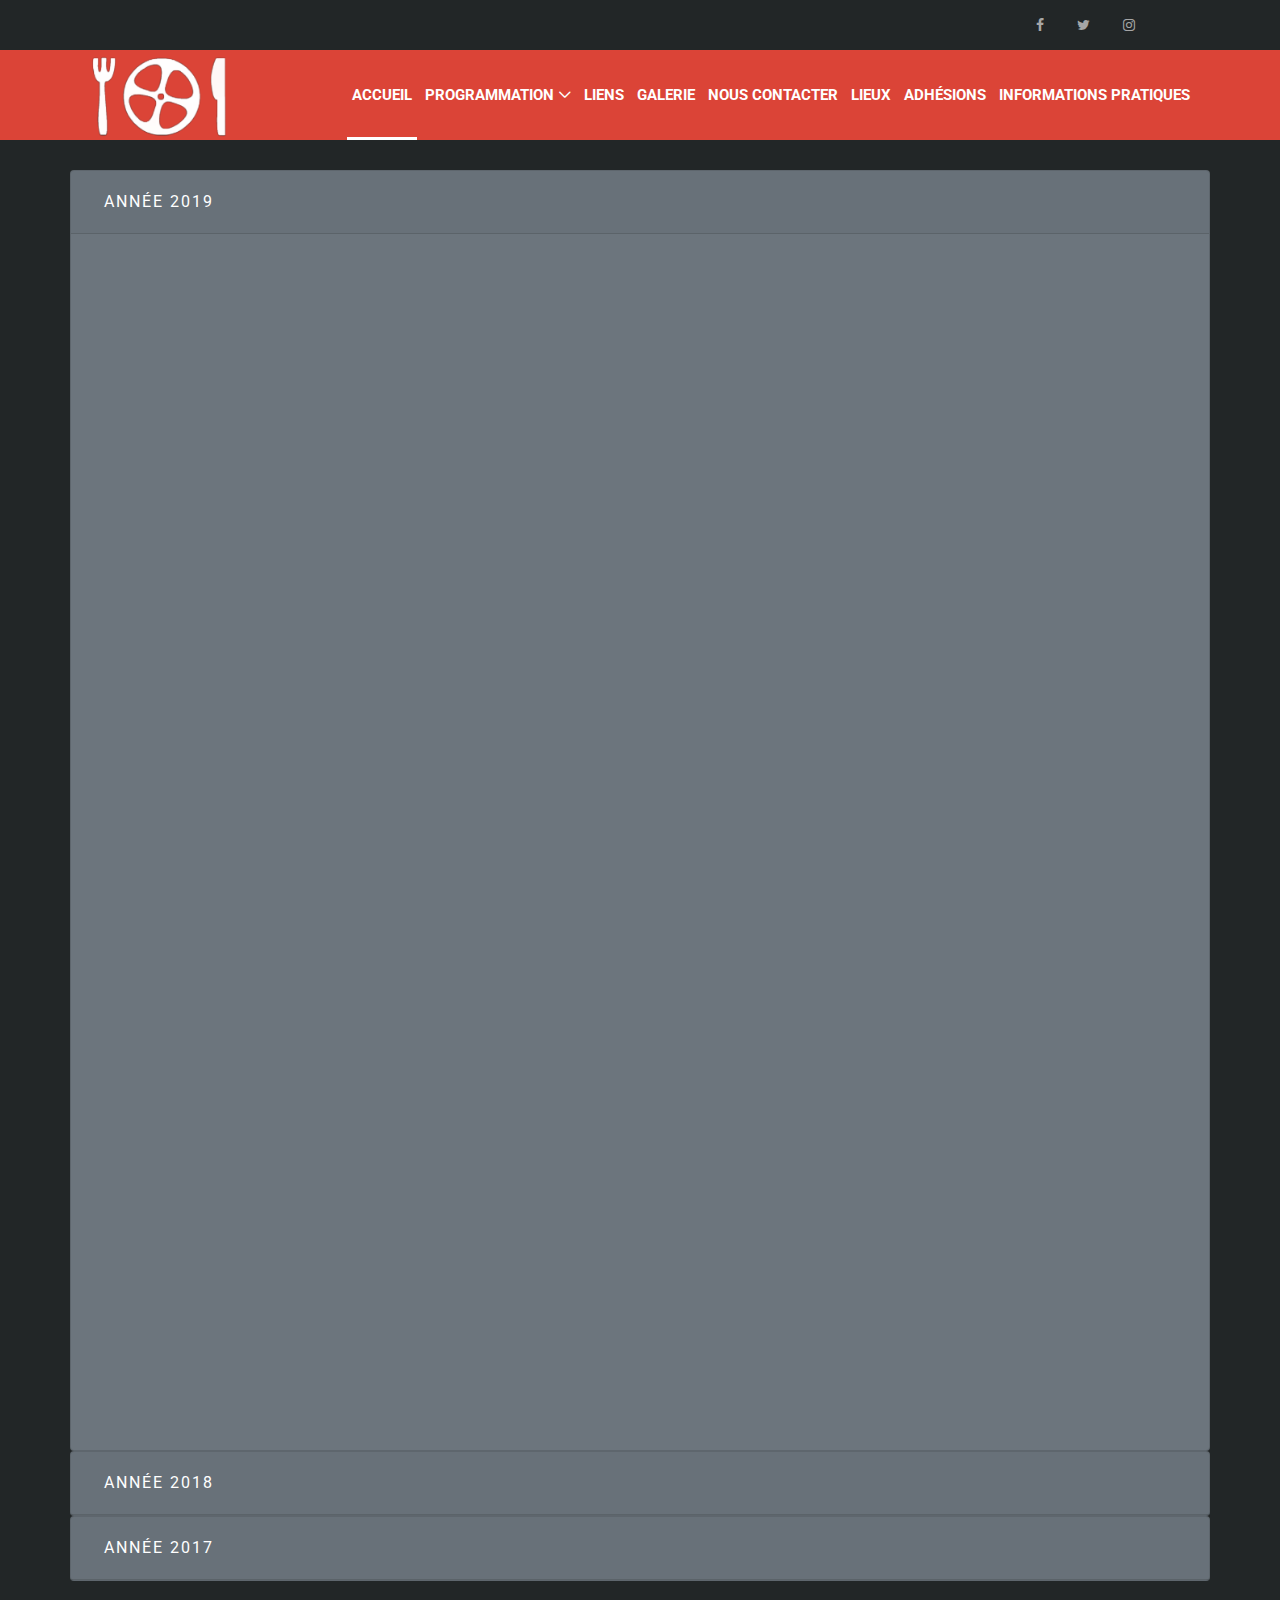
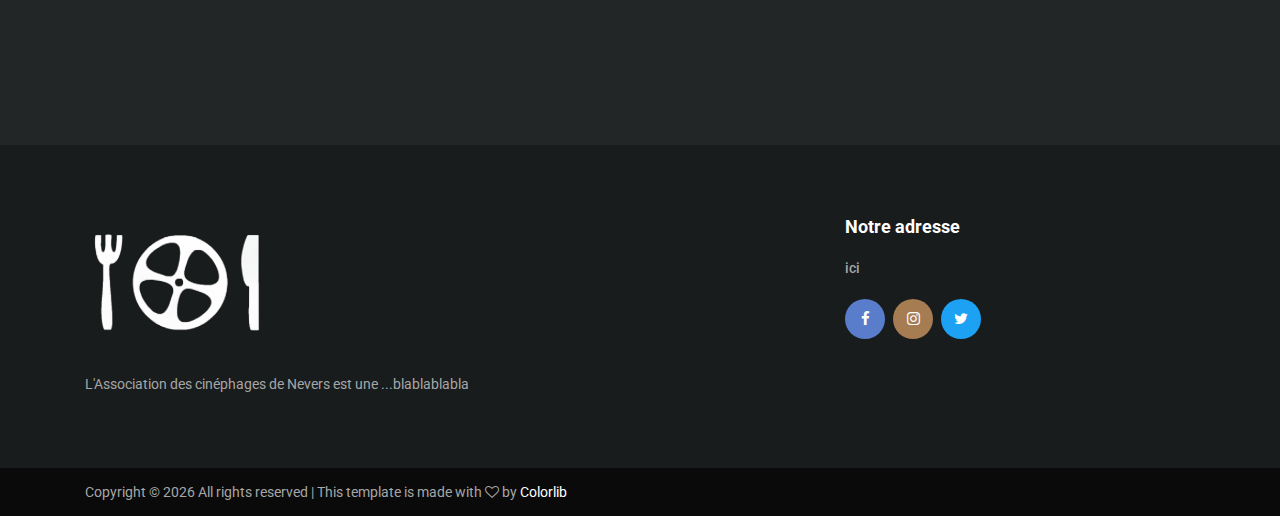
<file: gallery.html>
<!DOCTYPE html>
<html lang="en">

<head>
	<meta charset="UTF-8">
	<meta name="description" content="">
	<meta http-equiv="X-UA-Compatible" content="IE=edge">
	<meta name="viewport" content="width=device-width, initial-scale=1, shrink-to-fit=no">
	<!-- The above 4 meta tags *must* come first in the head; any other head content must come *after* these tags -->

	<!-- Title -->
	<title>Association des cinéphages de Nevers</title>

	<!-- gallery stylesheets -->

	<link rel="stylesheet" href="gallery_css/style.css">
	<!-- gallery stylesheets -->

	<!-- Favicon -->
	<link rel="icon" href="img/core-img/acne_logo_roue.ico">

	<!-- Stylesheet -->
	<link rel="stylesheet" href="style.css">

	<link rel="stylesheet" href="https://stackpath.bootstrapcdn.com/font-awesome/4.7.0/css/font-awesome.min.css">
	<link rel="stylesheet" href="gallery_css/animate.css">    
	<link rel="stylesheet" href="gallery_css/magnific-popup.css">

</head>

<body>


	<!-- ##### Header Area Start ##### -->
	<header class="header-area">
	  <!-- Top Header Area -->
	  <div class="top-header-area">
		<div class="container">
		  <div class="row align-items-center">
			<div class="col-12 col-md-6">

			</div>
			<div class="col-12 col-md-6">
			  <div class="top-meta-data d-flex align-items-center justify-content-end">
				<!-- Top Social Info -->
				<div class="top-social-info">
				  <a href="https://www.facebook.com/acneasso/" target="_blank"><i class="fa fa-facebook"></i></a>
				  <a href="http://twitter.com/ACNEnevers" target="_blank"><i class="fa fa-twitter"></i></a>
				  <a href="https://www.instagram.com/acnenevers/" target="_blank"><i class="fa fa-instagram"></i></a>
				</div>
				<!-- Login -->
				<span class="login-btn"></span>
			  </div>
			</div>
		  </div>
		</div>
	  </div>

		<!-- Navbar Area -->
		<div class="vizew-main-menu" id="sticker">
			<div class="classy-nav-container breakpoint-off">
				<div class="container">

					<!-- Menu -->
					<nav class="classy-navbar justify-content-between" id="vizewNav">

						<!-- Nav brand -->
						<a href="index.html" class="nav-brand"><img src="img/core-img/acne_logo_prev_ui.png" alt=""></a>

						<!-- Navbar Toggler -->
						<div class="classy-navbar-toggler">
							<span class="navbarToggler"><span></span><span></span><span></span></span>
						</div>

						<div class="classy-menu">

							<!-- Close Button -->
							<div class="classycloseIcon">
								<div class="cross-wrap"><span class="top"></span><span class="bottom"></span></div>
							</div>

							<!-- Nav Start -->
							<div class="classynav">
								<ul>
									<li class="active"><a class="font-15px"href="index.html">Accueil</a></li>
									<li><a href="#">Programmation</a>
										<ul class="dropdown">
											<li><a href="programmation_en_cours.html">Actuellement</a></li>
											<li><a href="programmation_courts_métrages.html">Courts métrages</a></li>
											
										</ul>
									</li>
									<li><a href="lien.html">Liens</a></li>
									<li><a href="gallery.html">Galerie</a></li>

									<li><a href="contact.html">Nous contacter</a></li>
									<li><a href="nous_situer.html">Lieux</a></li>
									<li><a href="pour_adhérer.html">Adhésions</a></li>
									<li><a href="nous_situer.html">Informations Pratiques</a></li>

								</ul>
							</div>
							<!-- Nav End -->
						</div>
					</nav>
				</div>
			</div>
		</div>
	</header>
	<!-- ##### Header Area End ##### -->


<!-- ##### Archive Grid Posts Area Start ##### -->
<div class="vizew-grid-posts-area mb-80 mt-30">
	<div class="container">
			<div class="row">

				<div class="w-100" id="accordion">

					<div class="card bg-secondary">
						<div class="card-header" id="headingOne">
							<h5 class="mb-0">
								<button class="btn btn-link text-white" data-toggle="collapse" data-target="#collapseOne" aria-expanded="true" aria-controls="collapseOne">
									Année 2019
								</button>
							</h5>
						</div>
						<div id="collapseOne" class="collapse show" aria-labelledby="headingOne" data-parent="#accordion">
							<div class="card-body">
								<div class="col-12 col-lg-12">
									<div class="row gallery">

										<div class="col-md-3 ftco-animate">
											<div class="work mb-4 img d-flex align-items-end" style="background-image: url(img/bg-img/annee_2019/2019_01_30genia.jpg);">
												<a href="img/bg-img/annee_2019/2019_01_30genia.jpg" class="icon image-popup d-flex justify-content-center align-items-center">
													<span class="fa fa-expand"></span>
												</a>
											</div>
										</div>

										<div class="col-md-3 ftco-animate">
											<div class="work mb-4 img d-flex align-items-end" style="background-image: url(img/bg-img/annee_2019/2019_01_30genia2.jpg);">
												<a href="img/bg-img/annee_2019/2019_01_30genia2.jpg" class="icon image-popup d-flex justify-content-center align-items-center">
													<span class="fa fa-expand"></span>
												</a>
											</div>
										</div>
										<div class="col-md-3 ftco-animate">
											<div class="work mb-4 img d-flex align-items-end" style="background-image: url(img/bg-img/annee_2019/2019_02_11cinephilo.jpg);">
												<a href="img/bg-img/annee_2019/2019_02_11cinephilo.jpg" id="flip" class="icon image-popup d-flex justify-content-center align-items-center">
													<span class="fa fa-expand"></span>
												</a>
											</div>
										</div>
										<div class="col-md-3 ftco-animate">
											<div class="work mb-4 img d-flex align-items-end" style="background-image: url(img/bg-img/annee_2019/2019_03_07amtcn.jpg);">
												<a href="img/bg-img/annee_2019/2019_03_07amtcn.jpg" class="icon image-popup d-flex justify-content-center align-items-center">
													<span class="fa fa-expand"></span>
												</a>
											</div>
										</div>
										<div class="col-md-3 ftco-animate">
											<div class="work mb-4 img d-flex align-items-end" style="background-image: url(img/bg-img/annee_2019/2019_03_07amtcn_2.jpg);">
												<a href="img/bg-img/annee_2019/2019_03_07amtcn_2.jpg" class="icon image-popup d-flex justify-content-center align-items-center">
													<span class="fa fa-expand"></span>
												</a>
											</div>
										</div>
										<div class="col-md-3 ftco-animate">
											<div class="work mb-4 img d-flex align-items-end" style="background-image: url(img/bg-img/annee_2019/2019_03_13apage.jpg);">
												<a href="img/bg-img/annee_2019/2019_03_13apage.jpg" class="icon image-popup d-flex justify-content-center align-items-center">
													<span class="fa fa-expand"></span>
												</a>
											</div>
										</div>
										<div class="col-md-3 ftco-animate">
											<div class="work mb-4 img d-flex align-items-end" style="background-image: url(img/bg-img/annee_2019/2019_04_01cinephilo.jpg);">
												<a href="img/bg-img/annee_2019/2019_04_01cinephilo.jpg" class="icon image-popup d-flex justify-content-center align-items-center">
													<span class="fa fa-expand"></span>
												</a>
											</div>
										</div>
										<div class="col-md-3 ftco-animate">
											<div class="work mb-4 img d-flex align-items-end" style="background-image: url(img/bg-img/annee_2019/2019_05_06cinephilo.jpg);">
												<a href="img/bg-img/annee_2019/2019_05_06cinephilo.jpg" class="icon image-popup d-flex justify-content-center align-items-center">
													<span class="fa fa-expand"></span>
												</a>
											</div>
										</div>
										<div class="col-md-3 ftco-animate">
											<div class="work mb-4 img d-flex align-items-end" style="background-image: url(img/bg-img/annee_2019/2019_09_10soireepresentation.jpg);">
												<a href="img/bg-img/annee_2019/2019_09_10soireepresentation.jpg" class="icon image-popup d-flex justify-content-center align-items-center">
													<span class="fa fa-expand"></span>
												</a>
											</div>
										</div>
										<div class="col-md-3 ftco-animate">
											<div class="work mb-4 img d-flex align-items-end" style="background-image: url(img/bg-img/annee_2019/2019_10_17MDacheux.jpg);">
												<a href="img/bg-img/annee_2019/2019_10_17MDacheux.jpg" class="icon image-popup d-flex justify-content-center align-items-center">
													<span class="fa fa-expand"></span>
												</a>
											</div>
										</div>
										<div class="col-md-3 ftco-animate">
											<div class="work mb-4 img d-flex align-items-end" style="background-image: url(img/bg-img/annee_2019/2019_11_06caue.jpg);">
												<a href="img/bg-img/annee_2019/2019_11_06caue.jpg" class="icon image-popup d-flex justify-content-center align-items-center">
													<span class="fa fa-expand"></span>
												</a>
											</div>
										</div>
										<div class="col-md-3 ftco-animate">
											<div class="work mb-4 img d-flex align-items-end" style="background-image: url(img/bg-img/annee_2019/2019_11_12theatre.jpg);">
												<a href="img/bg-img/annee_2019/2019_11_12theatre.jpg" class="icon image-popup d-flex justify-content-center align-items-center">
													<span class="fa fa-expand"></span>
												</a>
											</div>
										</div>
										<div class="col-md-3 ftco-animate">
											<div class="work mb-4 img d-flex align-items-end" style="background-image: url(img/bg-img/annee_2019/2019_11_14anglemort.jpg);">
												<a href="img/bg-img/annee_2019/2019_11_14anglemort.jpg" class="icon image-popup d-flex justify-content-center align-items-center">
													<span class="fa fa-expand"></span>
												</a>
											</div>
										</div>


									</div>
								</div>
							</div>
						</div>
					</div>


					<div class="card bg-secondary">
						<div class="card-header" id="headingTwo">
							<h5 class="mb-0">
								<button class="btn btn-link text-white collapsed" data-toggle="collapse" data-target="#collapseTwo" aria-expanded="false" aria-controls="collapseTwo">
									Année 2018
								</button>
							</h5>
						</div>
						<div id="collapseTwo" class="collapse" aria-labelledby="headingTwo" data-parent="#accordion">
							<div class="card-body">
								<div class="col-12 col-lg-12">
									<div class="row gallery">

										<div class="col-md-3 ftco-animate">
											<div class="work mb-4 img d-flex align-items-end" style="background-image: url(img/bg-img/annee_2018/2018_03_19cinephilomalkovich.jpg);">
												<a href="img/bg-img/annee_2018/2018_03_19cinephilomalkovich.jpg" class="icon image-popup d-flex justify-content-center align-items-center">
													<span class="fa fa-expand"></span>
												</a>
											</div>
										</div>

										<div class="col-md-3 ftco-animate">
											<div class="work mb-4 img d-flex align-items-end" style="background-image: url(img/bg-img/annee_2018/2018_03_29Belinda_1.jpg);">
												<a href="img/bg-img/annee_2018/2018_03_29Belinda_1.jpg" class="icon image-popup d-flex justify-content-center align-items-center">
													<span class="fa fa-expand"></span>
												</a>
											</div>
										</div>
										<div class="col-md-3 ftco-animate">
											<div class="work mb-4 img d-flex align-items-end" style="background-image: url(img/bg-img/annee_2018/2018_03_29Belinda_2.jpg);">
												<a href="img/bg-img/annee_2018/2018_03_29Belinda_2.jpg" class="icon image-popup d-flex justify-content-center align-items-center">
													<span class="fa fa-expand"></span>
												</a>
											</div>
										</div>
										<div class="col-md-3 ftco-animate">
											<div class="work mb-4 img d-flex align-items-end" style="background-image: url(img/bg-img/annee_2018/2018_04_05ombre.jpg);">
												<a href="img/bg-img/annee_2018/2018_04_05ombre.jpg" class="icon image-popup d-flex justify-content-center align-items-center">
													<span class="fa fa-expand"></span>
												</a>
											</div>
										</div>
										<div class="col-md-3 ftco-animate">
											<div class="work mb-4 img d-flex align-items-end" style="background-image: url(img/bg-img/annee_2018/2018_05_14cinephilo.jpg);">
												<a href="img/bg-img/annee_2018/2018_05_14cinephilo.jpg" class="icon image-popup d-flex justify-content-center align-items-center">
													<span class="fa fa-expand"></span>
												</a>
											</div>
										</div>
										<div class="col-md-3 ftco-animate">
											<div class="work mb-4 img d-flex align-items-end" style="background-image: url(img/bg-img/annee_2018/2018_09_04soireesurprise.jpg);">
												<a href="img/bg-img/annee_2018/2018_09_04soireesurprise.jpg" class="icon image-popup d-flex justify-content-center align-items-center">
													<span class="fa fa-expand"></span>
												</a>
											</div>
										</div>
										<div class="col-md-3 ftco-animate">
											<div class="work mb-4 img d-flex align-items-end" style="background-image: url(img/bg-img/annee_2018/2018_10_17sandor.jpg);">
												<a href="img/bg-img/annee_2018/2018_10_17sandor.jpg" class="icon image-popup d-flex justify-content-center align-items-center">
													<span class="fa fa-expand"></span>
												</a>
											</div>
										</div>
										<div class="col-md-3 ftco-animate">
											<div class="work mb-4 img d-flex align-items-end" style="background-image: url(img/bg-img/annee_2018/2018_11_27ctran.jpg);">
												<a href="img/bg-img/annee_2018/2018_11_27ctran.jpg" class="icon image-popup d-flex justify-content-center align-items-center">
													<span class="fa fa-expand"></span>
												</a>
											</div>
										</div>
										<div class="col-md-3 ftco-animate">
											<div class="work mb-4 img d-flex align-items-end" style="background-image: url(img/bg-img/annee_2018/2018_11_28caue.jpg);">
												<a href="img/bg-img/annee_2018/2018_11_28caue.jpg" class="icon image-popup d-flex justify-content-center align-items-center">
													<span class="fa fa-expand"></span>
												</a>
											</div>
										</div>
										<div class="col-md-3 ftco-animate">
											<div class="work mb-4 img d-flex align-items-end" style="background-image: url(img/bg-img/annee_2018/2018_12_02theatre.jpg);">
												<a href="img/bg-img/annee_2018/2018_12_02theatre.jpg" class="icon image-popup d-flex justify-content-center align-items-center">
													<span class="fa fa-expand"></span>
												</a>
											</div>
										</div>
										<div class="col-md-3 ftco-animate">
											<div class="work mb-4 img d-flex align-items-end" style="background-image: url(img/bg-img/annee_2018/ag2018.jpg);">
												<a href="img/bg-img/annee_2018/ag2018.jpg" class="icon image-popup d-flex justify-content-center align-items-center">
													<span class="fa fa-expand"></span>
												</a>
											</div>
										</div>
										<div class="col-md-3 ftco-animate">
											<div class="work mb-4 img d-flex align-items-end" style="background-image: url(img/bg-img/annee_2018/aparr2019_1.jpeg);">
												<a href="img/bg-img/annee_2018/aparr2019_1.jpeg" class="icon image-popup d-flex justify-content-center align-items-center">
													<span class="fa fa-expand"></span>
												</a>
											</div>
										</div>
										<div class="col-md-3 ftco-animate">
											<div class="work mb-4 img d-flex align-items-end" style="background-image: url(img/bg-img/annee_2018/aparr2019_2.jpeg);">
												<a href="img/bg-img/annee_2018/aparr2019_2.jpeg" class="icon image-popup d-flex justify-content-center align-items-center">
													<span class="fa fa-expand"></span>
												</a>
											</div>
										</div>
										<div class="col-md-3 ftco-animate">
											<div class="work mb-4 img d-flex align-items-end" style="background-image: url(img/bg-img/annee_2018/carre35_1.jpeg);">
												<a href="img/bg-img/annee_2018/carre35_1.jpeg" class="icon image-popup d-flex justify-content-center align-items-center">
													<span class="fa fa-expand"></span>
												</a>
											</div>
										</div>

									</div>
								</div>
							</div>
						</div>
					</div>

					<div class="card bg-secondary">
						<div class="card-header" id="headingThree">
							<h5 class="mb-0">
								<button class="btn btn-link text-white collapsed" data-toggle="collapse" data-target="#collapseThree" aria-expanded="false" aria-controls="collapseThree">
									Année 2017
								</button>
							</h5>
						</div>
						<div id="collapseThree" class="collapse" aria-labelledby="headingThree" data-parent="#accordion">
							<div class="card-body">
								<div class="col-12 col-lg-12">
									<div class="row gallery">

										<div class="col-md-3 ftco-animate">
											<div class="work mb-4 img d-flex align-items-end" style="background-image: url(img/bg-img/annee_2017/2017actaura.jpg);">
												<a href="img/bg-img/annee_2017/2017actaura.jpg" class="icon image-popup d-flex justify-content-center align-items-center">
													<span class="fa fa-expand"></span>
												</a>
											</div>
										</div>

										<div class="col-md-3 ftco-animate">
											<div class="work mb-4 img d-flex align-items-end" style="background-image: url(img/bg-img/annee_2017/2017ag.jpg);">
												<a href="img/bg-img/annee_2017/2017ag.jpg" class="icon image-popup d-flex justify-content-center align-items-center">
													<span class="fa fa-expand"></span>
												</a>
											</div>
										</div>
										<div class="col-md-3 ftco-animate">
											<div class="work mb-4 img d-flex align-items-end" style="background-image: url(img/bg-img/annee_2017/2017analysesearchers.jpg);">
												<a href="img/bg-img/annee_2017/2017analysesearchers.jpg" class="icon image-popup d-flex justify-content-center align-items-center">
													<span class="fa fa-expand"></span>
												</a>
											</div>
										</div>
										<div class="col-md-3 ftco-animate">
											<div class="work mb-4 img d-flex align-items-end" style="background-image: url(img/bg-img/annee_2017/2017babouillec.jpg);">
												<a href="img/bg-img/annee_2017/2017babouillec.jpg" class="icon image-popup d-flex justify-content-center align-items-center">
													<span class="fa fa-expand"></span>
												</a>
											</div>
										</div>
										<div class="col-md-3 ftco-animate">
											<div class="work mb-4 img d-flex align-items-end" style="background-image: url(img/bg-img/annee_2017/2017bruno.jpg);">
												<a href="img/bg-img/annee_2017/2017bruno.jpg" class="icon image-popup d-flex justify-content-center align-items-center">
													<span class="fa fa-expand"></span>
												</a>
											</div>
										</div>
										<div class="col-md-3 ftco-animate">
											<div class="work mb-4 img d-flex align-items-end" style="background-image: url(img/bg-img/annee_2017/2017bruno_1.jpg);">
												<a href="img/bg-img/annee_2017/2017bruno_1.jpg" class="icon image-popup d-flex justify-content-center align-items-center">
													<span class="fa fa-expand"></span>
												</a>
											</div>
										</div>
										<div class="col-md-3 ftco-animate">
											<div class="work mb-4 img d-flex align-items-end" style="background-image: url(img/bg-img/annee_2017/2017caue.jpg);">
												<a href="img/bg-img/annee_2017/2017caue.jpg" class="icon image-popup d-flex justify-content-center align-items-center">
													<span class="fa fa-expand"></span>
												</a>
											</div>
										</div>
										<div class="col-md-3 ftco-animate">
											<div class="work mb-4 img d-flex align-items-end" style="background-image: url(img/bg-img/annee_2017/2017cinephilo_1.jpg);">
												<a href="img/bg-img/annee_2017/2017cinephilo_1.jpg" class="icon image-popup d-flex justify-content-center align-items-center">
													<span class="fa fa-expand"></span>
												</a>
											</div>
										</div>
										<div class="col-md-3 ftco-animate">
											<div class="work mb-4 img d-flex align-items-end" style="background-image: url(img/bg-img/annee_2017/2017cinephilo_2.jpg);">
												<a href="img/bg-img/annee_2017/2017cinephilo_2.jpg" class="icon image-popup d-flex justify-content-center align-items-center">
													<span class="fa fa-expand"></span>
												</a>
											</div>
										</div>
										<div class="col-md-3 ftco-animate">
											<div class="work mb-4 img d-flex align-items-end" style="background-image: url(img/bg-img/annee_2017/2017francoischatot.jpg);">
												<a href="img/bg-img/annee_2017/2017francoischatot.jpg" class="icon image-popup d-flex justify-content-center align-items-center">
													<span class="fa fa-expand"></span>
												</a>
											</div>
										</div>
										<div class="col-md-3 ftco-animate">
											<div class="work mb-4 img d-flex align-items-end" style="background-image: url(img/bg-img/annee_2017/2017manuelsanchez.jpg);">
												<a href="img/bg-img/annee_2017/2017manuelsanchez.jpg" class="icon image-popup d-flex justify-content-center align-items-center">
													<span class="fa fa-expand"></span>
												</a>
											</div>
										</div>
										<div class="col-md-3 ftco-animate">
											<div class="work mb-4 img d-flex align-items-end" style="background-image: url(img/bg-img/annee_2017/2017saclamort.jpg);">
												<a href="img/bg-img/annee_2017/2017saclamort.jpg" class="icon image-popup d-flex justify-content-center align-items-center">
													<span class="fa fa-expand"></span>
												</a>
											</div>
										</div>
										<div class="col-md-3 ftco-animate">
											<div class="work mb-4 img d-flex align-items-end" style="background-image: url(img/bg-img/annee_2017/2017sansadieu.jpg);">
												<a href="img/bg-img/annee_2017/2017sansadieu.jpg" class="icon image-popup d-flex justify-content-center align-items-center">
													<span class="fa fa-expand"></span>
												</a>
											</div>
										</div>
										<div class="col-md-3 ftco-animate">
											<div class="work mb-4 img d-flex align-items-end" style="background-image: url(img/bg-img/annee_2017/2017tandem_1.jpg);">
												<a href="img/bg-img/annee_2017/2017tandem_1.jpg" class="icon image-popup d-flex justify-content-center align-items-center">
													<span class="fa fa-expand"></span>
												</a>
											</div>
										</div>
										<div class="col-md-3 ftco-animate">
											<div class="work mb-4 img d-flex align-items-end" style="background-image: url(img/bg-img/annee_2017/2017tandem_2.jpg);">
												<a href="img/bg-img/annee_2017/2017tandem_2.jpg" class="icon image-popup d-flex justify-content-center align-items-center">
													<span class="fa fa-expand"></span>
												</a>
											</div>
										</div>
										<div class="col-md-3 ftco-animate">
											<div class="work mb-4 img d-flex align-items-end" style="background-image: url(img/bg-img/annee_2017/2017thisisengland.jpg);">
												<a href="img/bg-img/annee_2017/2017thisisengland.jpg" class="icon image-popup d-flex justify-content-center align-items-center">
													<span class="fa fa-expand"></span>
												</a>
											</div>
										</div>
										<div class="col-md-3 ftco-animate">
											<div class="work mb-4 img d-flex align-items-end" style="background-image: url(img/bg-img/annee_2017/2017trophee.jpg);">
												<a href="img/bg-img/annee_2017/2017trophee.jpg" class="icon image-popup d-flex justify-content-center align-items-center">
													<span class="fa fa-expand"></span>
												</a>
											</div>
										</div>
										<div class="col-md-3 ftco-animate">
											<div class="work mb-4 img d-flex align-items-end" style="background-image: url(img/bg-img/annee_2017/2017zonafranca.jpg	);">
												<a href="img/bg-img/annee_2017/2017zonafranca.jpg	" class="icon image-popup d-flex justify-content-center align-items-center">
													<span class="fa fa-expand"></span>
												</a>
											</div>
										</div>

									</div>
								</div>
							</div>
						</div>
					</div>


				</div>

			</div>
	</div>
</div>
<!-- ##### Archive Grid Posts Area End ##### -->

<br/><br/><br/><br/>

	<!-- ##### Footer Area Start ##### -->
	<footer class="footer-area">
			<div class="container">
				<div class="row">
					<!-- Footer Widget Area -->
					<div class="col-12 col-sm-6 col-xl-8">
						<div class="footer-widget mb-70">
								<!-- Logo -->
								<a href="index.html" class="foo-logo d-block mb-4"><img src="img/core-img/acne_logo_prev_ui.png" alt=""></a>
								<p>L'Association des cinéphages de Nevers est une ...blablablabla</p>
						</div>
					</div>

					<!-- Footer Widget Area -->
					<div class="col-12 col-sm-6 col-xl-4">
						<div class="footer-widget mb-70">
							<h6 class="widget-title">Notre adresse</h6>
			<!-- Contact Address -->
			<div class="contact-address">
			  <a href="nous_situer.html">ici</a>
			</div>
							<!-- Footer Social Area -->
							<div class="footer-social-area">
								<a href="https://www.facebook.com/acneasso/" target="_blank" class="facebook"><i class="fa fa-facebook"></i></a>
								<a href="http://twitter.com/ACNEnevers" target="_blank" class="instagram"><i class="fa fa-instagram"></i></a>
								<a href="https://www.instagram.com/acnenevers/" target="_blank" class="twitter"><i class="fa fa-twitter"></i></a>
							</div>
						</div>
					</div>
				</div>
			</div>

	<!-- Copywrite Area -->
	<div class="copywrite-area">
				<div class="container">
						<div class="row align-items-center">
								<!-- Copywrite Text -->
								<div class="col-12 col-sm-6">
										<p class="copywrite-text"><!-- Link back to Colorlib can't be removed. Template is licensed under CC BY 3.0. -->
											Copyright &copy;
											<script>document.write(new Date().getFullYear());</script>
											All rights reserved | This template is made with <i class="fa fa-heart-o" aria-hidden="true"></i> by <a href="https://colorlib.com" target="_blank">Colorlib</a>
											<!-- Link back to Colorlib can't be removed. Template is licensed under CC BY 3.0. -->
										</p>
								</div>
						</div>
				</div>
		</div>
	</footer>
	<!-- ##### Footer Area End ##### -->

	

	<!-- ##### All Javascript Script ##### -->
	<!-- jQuery-2.2.4 js -->
	<script src="js/jquery/jquery-2.2.4.min.js"></script>
	<!-- Popper js -->
	<script src="js/bootstrap/popper.min.js"></script>
	<!-- Bootstrap js -->
	<script src="js/bootstrap/bootstrap.min.js"></script>
	<!-- All Plugins js -->
	<script src="js/plugins/plugins.js"></script>
	<!-- Active js -->
	<script src="js/active.js"></script>

	<!-- gallery scripts -->
	<script src="gallery_js/jquery.min.js"></script>
	<script src="gallery_js/jquery-migrate-3.0.1.min.js"></script>
	<script src="gallery_js/jquery.waypoints.min.js"></script>  
	<script src="gallery_js/jquery.stellar.min.js"></script>
	<script src="gallery_js/owl.carousel.min.js"></script>
	<script src="gallery_js/jquery.magnific-popup.min.js"></script>
	<script src="gallery_js/main.js"></script>
	<!-- gallery scripts -->

	<script>
		$('.image-popup').magnificPopup({
			type: 'image',
			gallery: {
					enabled: true
			},
			image: {
					titleSrc: "TITRITRETRE"
			}
		});
	</script>


</body>

</html>
</file>
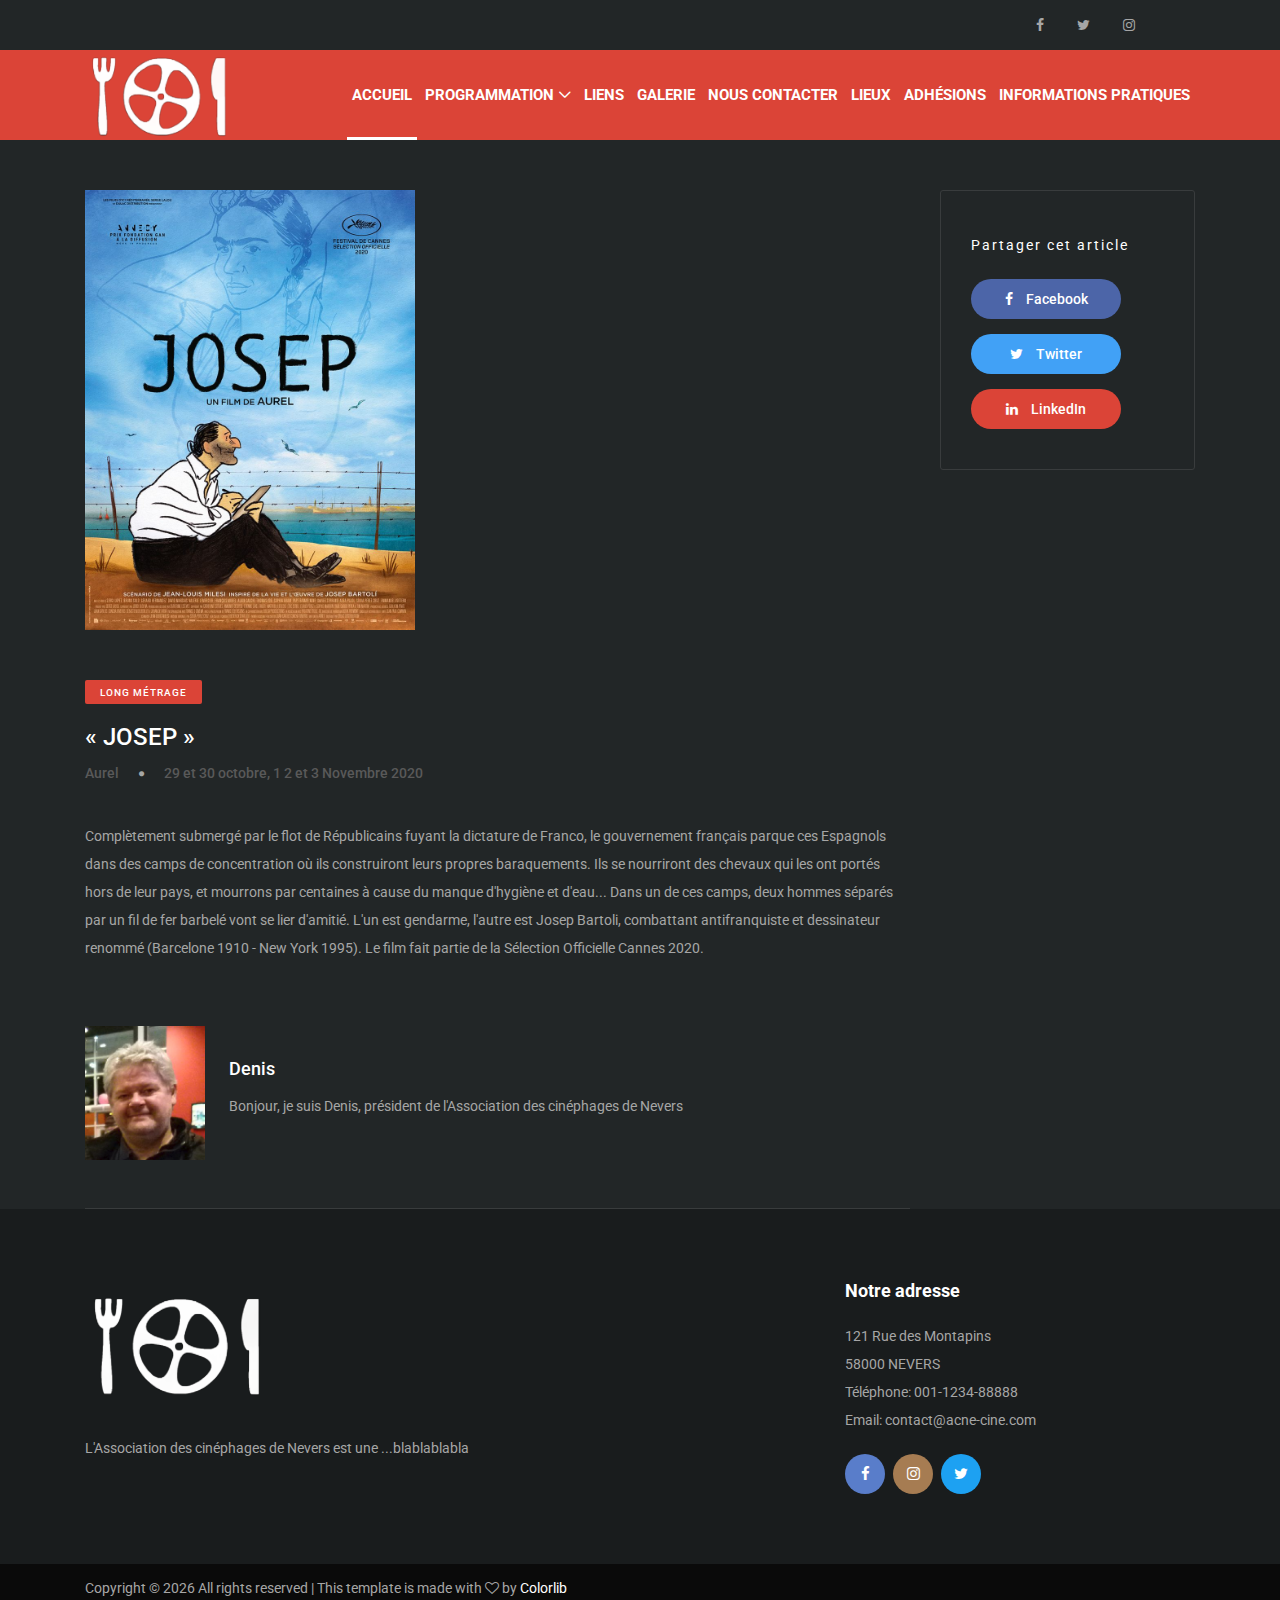
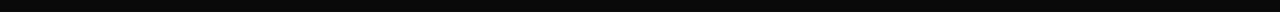
<file: josep.html>
<!DOCTYPE html>
<html lang="en">

<head>
	<meta charset="UTF-8">
	<meta name="description" content="">
	<meta http-equiv="X-UA-Compatible" content="IE=edge">
	<meta name="viewport" content="width=device-width, initial-scale=1, shrink-to-fit=no">
	<!-- The above 4 meta tags *must* come first in the head; any other head content must come *after* these tags -->

	<!-- Title -->
	<title>Association des cinéphages de Nevers</title>

	<!-- Favicon -->
	<link rel="icon" href="img/core-img/acne_logo_roue.ico">

	<!-- Stylesheet -->
	<link rel="stylesheet" href="style.css">
</head>

<body>
	<!-- Preloader -->
	<div class="preloader d-flex align-items-center justify-content-center">
  <div class="lds-ellipsis">
	  <div></div>
	  <div></div>
	  <div></div>
	  <div></div>
  </div>
	</div>

	<!-- ##### Header Area Start ##### -->
	<header class="header-area">
	  <!-- Top Header Area -->
	  <div class="top-header-area">
		<div class="container">
		  <div class="row align-items-center">
			<div class="col-12 col-md-6">

			</div>
			<div class="col-12 col-md-6">
			  <div class="top-meta-data d-flex align-items-center justify-content-end">
				<!-- Top Social Info -->
				<div class="top-social-info">
				  <a href="https://www.facebook.com/acneasso/" target="_blank"><i class="fa fa-facebook"></i></a>
				  <a href="http://twitter.com/ACNEnevers" target="_blank"><i class="fa fa-twitter"></i></a>
				  <a href="https://www.instagram.com/acnenevers/" target="_blank"><i class="fa fa-instagram"></i></a>
				</div>
				<!-- Login -->
				<span class="login-btn"></span>
			  </div>
			</div>
		  </div>
		</div>
	  </div>

		<!-- Navbar Area -->
		<div class="vizew-main-menu" id="sticker">
			<div class="classy-nav-container breakpoint-off">
				<div class="container">

					<!-- Menu -->
					<nav class="classy-navbar justify-content-between" id="vizewNav">

						<!-- Nav brand -->
						<a href="index.html" class="nav-brand"><img src="img/core-img/acne_logo_prev_ui.png" alt=""></a>

						<!-- Navbar Toggler -->
						<div class="classy-navbar-toggler">
							<span class="navbarToggler"><span></span><span></span><span></span></span>
						</div>

						<div class="classy-menu">

							<!-- Close Button -->
							<div class="classycloseIcon">
								<div class="cross-wrap"><span class="top"></span><span class="bottom"></span></div>
							</div>

							<!-- Nav Start -->
							<div class="classynav">
								<ul>
									<li class="active"><a class="font-15px"href="index.html">Accueil</a></li>
									<li><a href="#">Programmation</a>
										<ul class="dropdown">
											<li><a href="programmation_en_cours.html">Actuellement</a></li>
											<li><a href="programmation_courts_métrages.html">Courts métrages</a></li>
											<li><a href="#">Courts métrages</a></li>
											
										</ul>
									</li>
									<li><a href="lien.html">Liens</a></li>
									<li><a href="gallery.html">Galerie</a></li>

									<li><a href="contact.html">Nous contacter</a></li>
									<li><a href="nous_situer.html">Lieux</a></li>
									<li><a href="pour_adhérer.html">Adhésions</a></li>
									<li><a href="nous_situer.html">Informations Pratiques</a></li>

								</ul>
							</div>
							<!-- Nav End -->
						</div>
					</nav>
				</div>
			</div>
		</div>
	</header>
	<!-- ##### Header Area End ##### -->


	<!-- ##### Post Details Area Start ##### -->
	<section class="hero--area mt-50">
  <div class="container">
	  <div class="row justify-content-center">
	<!-- Post Details Content Area -->
	<div class="col-12 col-lg-9 col-xl-9">

		<div class="post-details-thumb mb-50">
	  <img src="img/bg-img/films/josep.jpg" alt="" style="width: 40%;">
		</div>


		<div class="post-details-content">
	  <!-- Blog Content -->
	  <div class="blog-content">

		  <!-- Post Content -->
		  <div class="post-content mt-0">
		  <a class="post-cata cata-sm cata-danger text-white">Long métrage</a>
		  <a href="amazing_grace.html" class="post-title mb-2">« JOSEP » </a>
		  <div class="d-flex justify-content-between mb-30">
				  <div class="post-meta d-flex align-items-center mb-2">
					<a href="#" class="post-author">Aurel</a>
					<i class="fa fa-circle" aria-hidden="true"></i>
					<a href="#" class="post-date">29 et 30 octobre, 1 2 et 3 Novembre 2020</a>
				  </div>
		  </div>
		  </div>

		  <p>
				Complètement submergé par le flot de Républicains fuyant la dictature de Franco, le gouvernement français parque
				ces Espagnols dans des camps de concentration où ils construiront leurs propres baraquements. Ils se nourriront des
				chevaux qui les ont portés hors de leur pays, et mourrons par centaines à cause du manque d'hygiène et d'eau... Dans
				un de ces camps, deux hommes séparés par un fil de fer barbelé vont se lier d'amitié. L'un est gendarme, l'autre est
				Josep Bartoli, combattant antifranquiste et dessinateur renommé (Barcelone 1910 - New York 1995).
				Le film fait partie de la Sélection Officielle Cannes 2020.
			</p>

		  <!-- Post Author -->
		  <div class="vizew-post-author d-flex align-items-center py-5">
				  <div class="post-author-thumb">
				<img src="img/bg-img/Denis.png" alt="">
				  </div>
				  <div class="post-author-desc pl-4">
				<a href="#" class="author-name">Denis</a>
				<p>Bonjour, je suis Denis, président de l'Association des cinéphages de Nevers</p>
				  </div>
		  </div>

	  </div>
		</div>
	</div>

	<!-- Sidebar Widget -->
	<div class="col-12 col-md-6 col-lg-3 col-xl-3">
			<div class="sidebar-area">
		  <!-- ***** Single Widget ***** -->
		  <div class="single-widget share-post-widget mb-50">
			  <!-- Share links generators-->
			  <!-- https://www.websiteplanet.com/fr/webtools/sharelink/ -->
			  <!-- https://codepen.io/adamcoti/full/woGwym/ -->
			  <!-- Share links generators-->
			  <p>Partager cet article</p>
			  <a href="https://www.facebook.com/sharer.php?u=http%3A%2F%2Facne-cine.com%2F" class="facebook"><i class="fa fa-facebook" aria-hidden="true"></i> Facebook</a>
			  <a href="https://twitter.com/intent/tweet?url=http%3A%2F%2Facne-cine.com%2F" class="twitter"><i class="fa fa-twitter" aria-hidden="true"></i> Twitter</a>
			  <a href="https://www.linkedin.com/shareArticle?mini=true&url=http%3A%2F%2Facne-cine.com%2F" class="linkedin"><i class="fa fa-linkedin" aria-hidden="true"></i> LinkedIn</a>
		  </div>
			</div>
	</div>
	  </div>
  </div>
	</section>
	<!-- ##### Post Details Area End ##### -->


	<!-- ##### Footer Area Start ##### -->
	<footer class="footer-area">
	  <div class="container">
	<div class="row">
		<!-- Footer Widget Area -->
		<div class="col-12 col-sm-6 col-xl-8">
	  <div class="footer-widget mb-70">
		<!-- Logo -->
		<a href="index.html" class="foo-logo d-block mb-4"><img src="img/core-img/acne_logo_prev_ui.png" alt=""></a>
		<p>L'Association des cinéphages de Nevers est une ...blablablabla</p>
	  </div>
		</div>

		<!-- Footer Widget Area -->
		<div class="col-12 col-sm-6 col-xl-4">
	  <div class="footer-widget mb-70">
		  <h6 class="widget-title">Notre adresse</h6>
		  <!-- Contact Address -->
		  <div class="contact-address">
		<p>121 Rue des Montapins</p>
		<p>58000 NEVERS</p>
		<p>Téléphone: 001-1234-88888</p>
		<p>Email: contact@acne-cine.com</p>
		  </div>
		  <!-- Footer Social Area -->
		  <div class="footer-social-area">
		<a href="https://www.facebook.com/acneasso/" target="_blank" class="facebook"><i class="fa fa-facebook"></i></a>
		<a href="http://twitter.com/ACNEnevers" target="_blank" class="instagram"><i class="fa fa-instagram"></i></a>
		<a href="https://www.instagram.com/acnenevers/" target="_blank" class="twitter"><i class="fa fa-twitter"></i></a>
		  </div>
	  </div>
		</div>
	</div>
	  </div>

	<!-- Copywrite Area -->
	<div class="copywrite-area">
	<div class="container">
	  <div class="row align-items-center">
		<!-- Copywrite Text -->
		<div class="col-12 col-sm-6">
		  <p class="copywrite-text"><!-- Link back to Colorlib can't be removed. Template is licensed under CC BY 3.0. -->
			  Copyright &copy;
			  <script>document.write(new Date().getFullYear());</script>
			  All rights reserved | This template is made with <i class="fa fa-heart-o" aria-hidden="true"></i> by <a href="https://colorlib.com" target="_blank">Colorlib</a>
			  <!-- Link back to Colorlib can't be removed. Template is licensed under CC BY 3.0. -->
		  </p>
		</div>
	  </div>
	</div>
  </div>
	</footer>
	<!-- ##### Footer Area End ##### -->

	<!-- ##### All Javascript Script ##### -->
	<!-- jQuery-2.2.4 js -->
	<script src="js/jquery/jquery-2.2.4.min.js"></script>
	<!-- Popper js -->
	<script src="js/bootstrap/popper.min.js"></script>
	<!-- Bootstrap js -->
	<script src="js/bootstrap/bootstrap.min.js"></script>
	<!-- All Plugins js -->
	<script src="js/plugins/plugins.js"></script>
	<!-- Active js -->
	<script src="js/active.js"></script>
</body>

</html>
</file>
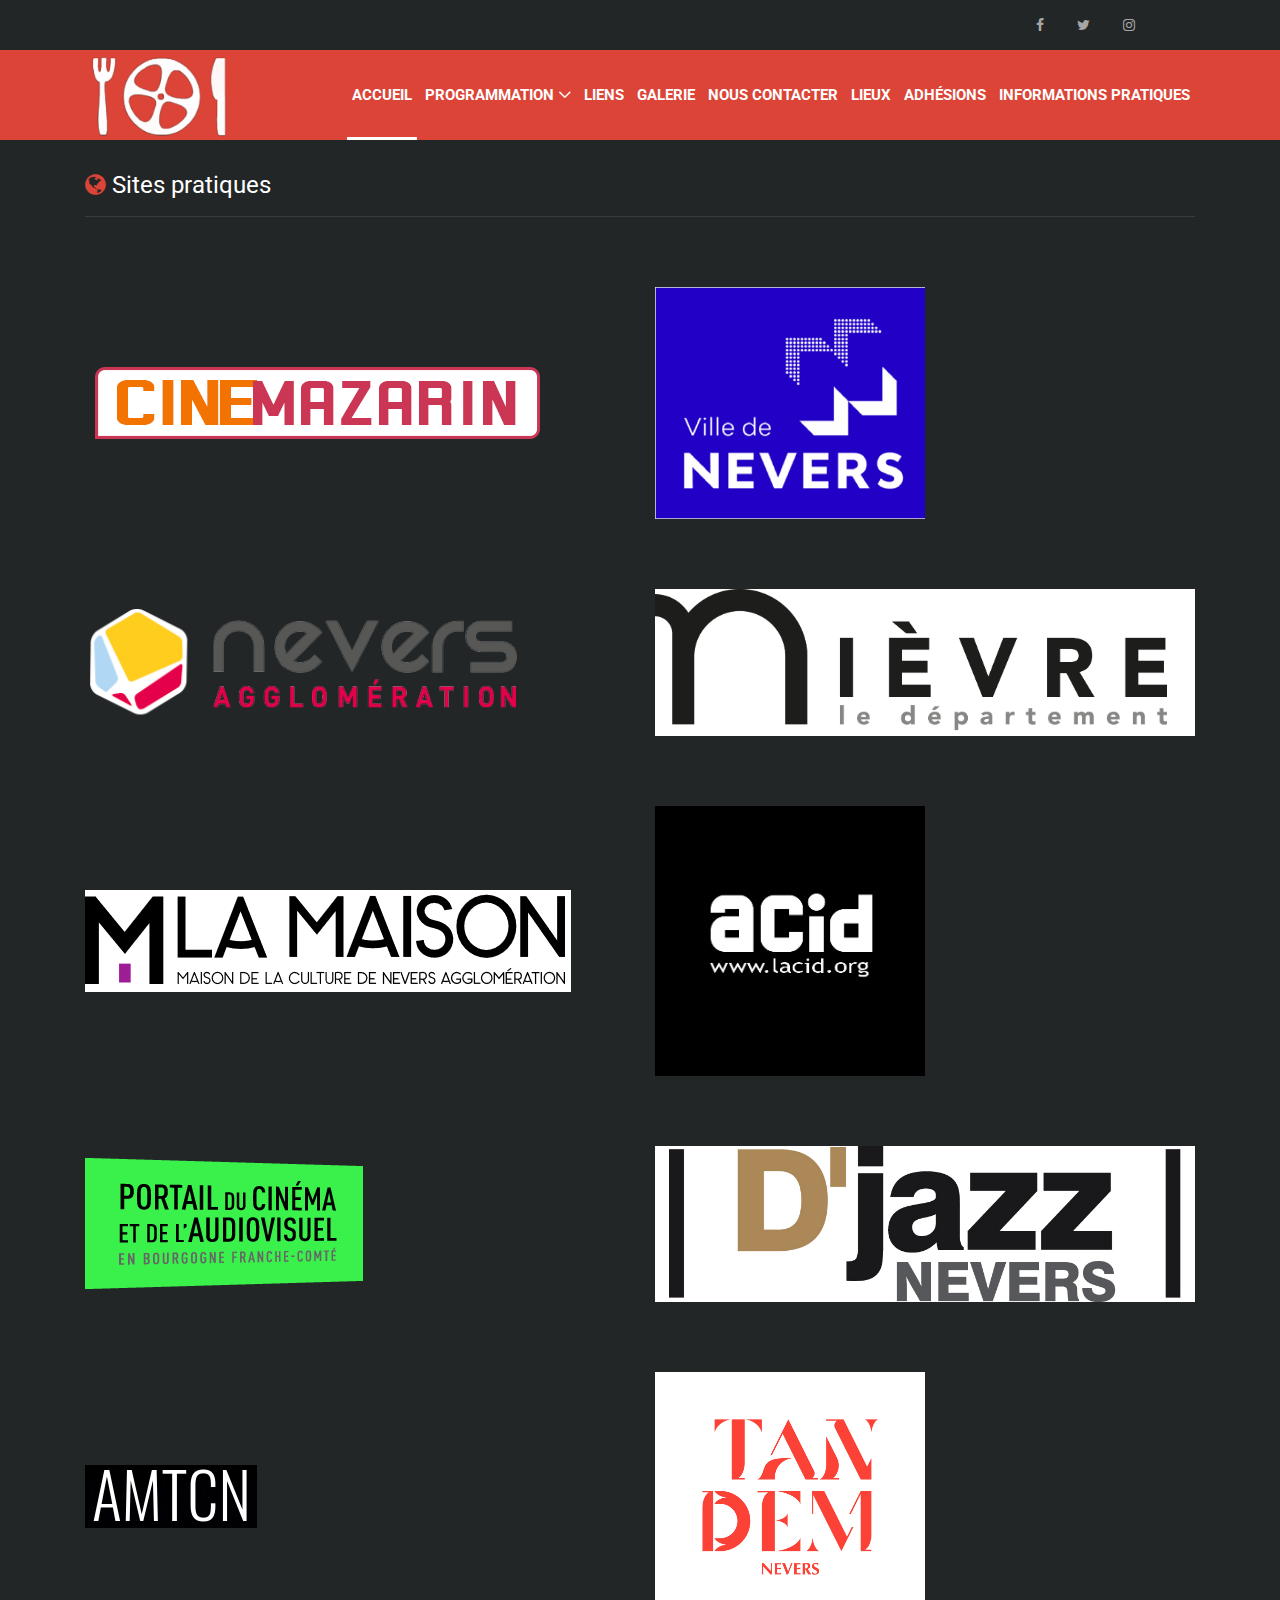
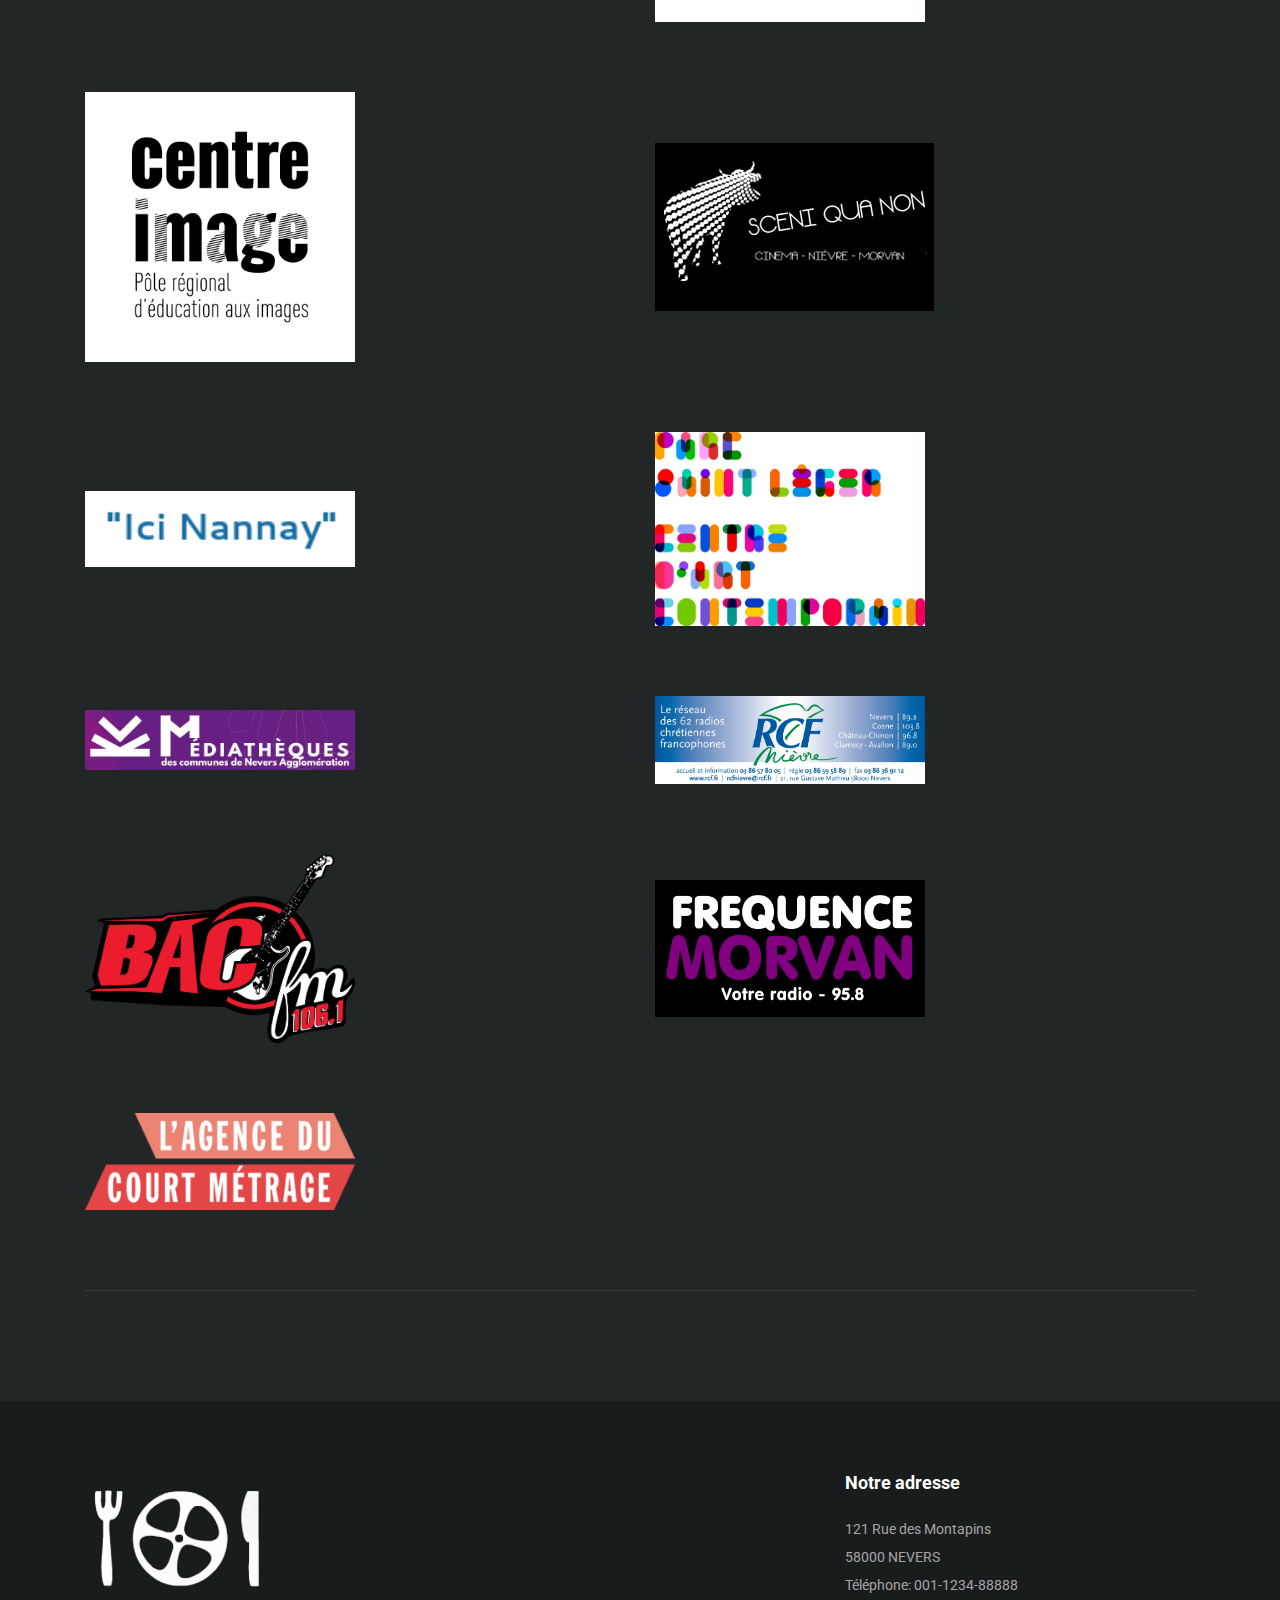
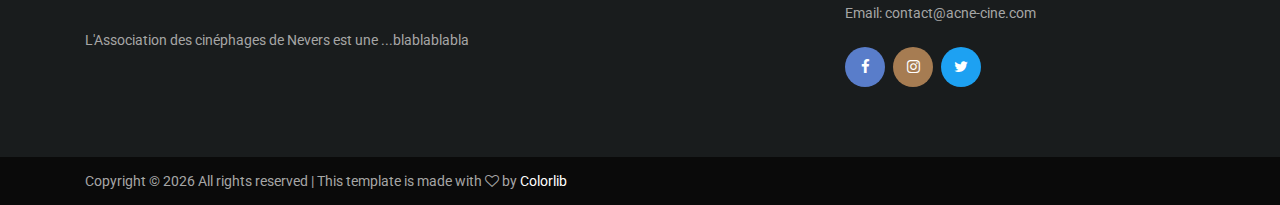
<file: lien.html>
<!DOCTYPE html>
<html lang="en">

<head>
  <meta charset="UTF-8">
  <meta name="description" content="">
  <meta http-equiv="X-UA-Compatible" content="IE=edge">
  <meta name="viewport" content="width=device-width, initial-scale=1, shrink-to-fit=no">
  <!-- The above 4 meta tags *must* come first in the head; any other head content must come *after* these tags -->

  <!-- Title -->
  <title>Association des cinéphages de Nevers</title>

  <!-- gallery stylesheets -->

  <link rel="stylesheet" href="gallery_css/style.css">
  <!-- gallery stylesheets -->

  <!-- Favicon -->
  <link rel="icon" href="img/core-img/acne_logo_roue.ico">

  <!-- Stylesheet -->
  <link rel="stylesheet" href="style.css">

  <link rel="stylesheet" href="https://stackpath.bootstrapcdn.com/font-awesome/4.7.0/css/font-awesome.min.css">
  <link rel="stylesheet" href="gallery_css/animate.css">
  <link rel="stylesheet" href="gallery_css/magnific-popup.css">

</head>

<body>


	<!-- ##### Header Area Start ##### -->
	<header class="header-area">
	  <!-- Top Header Area -->
	  <div class="top-header-area">
		<div class="container">
		  <div class="row align-items-center">
			<div class="col-12 col-md-6">

			</div>
			<div class="col-12 col-md-6">
			  <div class="top-meta-data d-flex align-items-center justify-content-end">
				<!-- Top Social Info -->
				<div class="top-social-info">
				  <a href="https://www.facebook.com/acneasso/" target="_blank"><i class="fa fa-facebook"></i></a>
				  <a href="http://twitter.com/ACNEnevers" target="_blank"><i class="fa fa-twitter"></i></a>
				  <a href="https://www.instagram.com/acnenevers/" target="_blank"><i class="fa fa-instagram"></i></a>
				</div>
				<!-- Login -->
				<span class="login-btn"></span>
			  </div>
			</div>
		  </div>
		</div>
	  </div>

		<!-- Navbar Area -->
		<div class="vizew-main-menu" id="sticker">
			<div class="classy-nav-container breakpoint-off">
				<div class="container">

					<!-- Menu -->
					<nav class="classy-navbar justify-content-between" id="vizewNav">

						<!-- Nav brand -->
						<a href="index.html" class="nav-brand"><img src="img/core-img/acne_logo_prev_ui.png" alt=""></a>

						<!-- Navbar Toggler -->
						<div class="classy-navbar-toggler">
							<span class="navbarToggler"><span></span><span></span><span></span></span>
						</div>

						<div class="classy-menu">

							<!-- Close Button -->
							<div class="classycloseIcon">
								<div class="cross-wrap"><span class="top"></span><span class="bottom"></span></div>
							</div>

							<!-- Nav Start -->
							<div class="classynav">
								<ul>
									<li class="active"><a class="font-15px"href="index.html">Accueil</a></li>
									<li><a href="#">Programmation</a>
										<ul class="dropdown">
											<li><a href="programmation_en_cours.html">Actuellement</a></li>
											<li><a href="programmation_courts_métrages.html">Courts métrages</a></li>
											
										</ul>
									</li>
									<li><a href="lien.html">Liens</a></li>
									<li><a href="gallery.html">Galerie</a></li>

									<li><a href="contact.html">Nous contacter</a></li>
									<li><a href="nous_situer.html">Lieux</a></li>
									<li><a href="pour_adhérer.html">Adhésions</a></li>
									<li><a href="nous_situer.html">Informations Pratiques</a></li>

								</ul>
							</div>
							<!-- Nav End -->
						</div>
					</nav>
				</div>
			</div>
		</div>
	</header>
	<!-- ##### Header Area End ##### -->



	<!-- ##### Archive List Posts Area Start ##### -->
	<div class="vizew-archive-list-posts-area mb-80 mt-30">
		<div class="container">
			<div class="row">
				<div class="col-12 col-lg-12">
					<!-- Archive Catagory & View Options -->
					<div class="archive-catagory-view mb-50 d-flex align-items-center justify-content-between">
						<!-- Catagory -->
						<div class="archive-catagory">
							<h4><i class="fa fa-globe" aria-hidden="true"></i> Sites pratiques </h4>
						</div>
					</div>

					<!-- Single Post Area -->
					<div class="single-post-area style-2">
						<div class="row align-items-center mt-70 mb-50">
							<div class="col-12 col-md-6">
								<!-- Post Thumbnail -->
								<div class="post-thumbnail">
									<a href="https://www.cinemazarin-nevers.fr/" target="_blank"><img src="img/core-img/logos_liens/logocinemazarin.png" alt=""></a>
								</div>
							</div>

							<div class="col-12 col-md-6">
								<!-- Post Thumbnail -->
								<div class="post-thumbnail">
								<a href="https://www.nevers.fr/" target="_blank"><img src="img/core-img/logos_liens/logonevers.png" alt="" style="width: 50%;"></a>
								</div>
							</div>
						</div>

						<div class="row align-items-center mt-70 mb-50">
							<div class="col-12 col-md-6">
								<!-- Post Thumbnail -->
								<div class="post-thumbnail">
								<a href="https://www.agglo-nevers.net/" target="_blank"><img src="img/core-img/logos_liens/logoneversagglo.png" alt=""></a>
								</div>
							</div>

							<div class="col-12 col-md-6">
								<!-- Post Thumbnail -->
								<div class="post-thumbnail">
								<a href="https://nievre.fr/" target="_blank"><img style="background-color: white;" src="img/core-img/logos_liens/logonievre.png" alt="" style="width: 60%;"></a>
								</div>
							</div>
						</div>

						<div class="row align-items-center mt-70 mb-50">
							<div class="col-12 col-md-6">
								<!-- Post Thumbnail -->
								<div class="post-thumbnail">
								<a href="https://maisonculture.fr/" target="_blank"><img src="img/core-img/logos_liens/logolamaison.png" alt=""></a>
								</div>
							</div>

							<div class="col-12 col-md-6">
								<!-- Post Thumbnail -->
								<div class="post-thumbnail">
								<a href="https://www.lacid.org/" target="_blank"><img src="img/core-img/logos_liens/logoacid.jpg" alt="" style="width: 50%;"></a>
								</div>
							</div>
						</div>

						<div class="row align-items-center mt-70 mb-50">
							<div class="col-12 col-md-6">
								<!-- Post Thumbnail -->
								<div class="post-thumbnail">
								<a href="https://www.aparr.org/" target="_blank"><img src="img/core-img/logos_liens/logo-portail-aparr.png" alt=""></a>
								</div>
							</div>

							<div class="col-12 col-md-6">
								<!-- Post Thumbnail -->
								<div class="post-thumbnail">
								<a href="https://djazznevers.com/" target="_blank"><img style="background-color: white;" src="img/core-img/logos_liens/logodjazz.png" alt=""></a>
								</div>
							</div>
						</div>

						<div class="row align-items-center mt-70 mb-50">
							<div class="col-12 col-md-6">
								<!-- Post Thumbnail -->
								<div class="post-thumbnail">
								<a href="https://amtcnevers.com/" target="_blank"><img src="img/core-img/logos_liens/AMTCN.png" alt=""></a>
								</div>
							</div>

							<div class="col-12 col-md-6">
								<!-- Post Thumbnail -->
								<div class="post-thumbnail">
								<a href="https://tandemnevers.fr/" target="_blank"><img src="img/core-img/logos_liens/logotandem.jpg" alt="" style="width: 50%;"></a>
								</div>
							</div>
						</div>

						<div class="row align-items-center mt-70 mb-50">
							<div class="col-12 col-md-6">
								<!-- Post Thumbnail -->
								<div class="post-thumbnail">
								<a href="http://www.centre-image.org/index.php" target="_blank"><img src="img/core-img/logos_liens/logodiversite.png" alt="" style="width: 50%;"></a>
								</div>
							</div>

							<div class="col-12 col-md-6">
								<!-- Post Thumbnail -->
								<div class="post-thumbnail">
								<a href="http://www.sceniquanon.com/" target="_blank"><img src="img/core-img/logos_liens/logosqn.png" alt=""></a>
								</div>
							</div>
						</div>

						<div class="row align-items-center mt-70 mb-50">
							<div class="col-12 col-md-6">
								<!-- Post Thumbnail -->
								<div class="post-thumbnail">
								<a href="http://www.nannay.fr/" target="_blank"><img src="img/core-img/logos_liens/ici_nannay.png" alt="" style="width: 50%;"></a>
								</div>
							</div>

							<div class="col-12 col-md-6">
								<!-- Post Thumbnail -->
								<div class="post-thumbnail">
								<a href="http://www.parcsaintleger.fr/" target="_blank"><img src="img/core-img/logos_liens/logocentredart.jpg" alt="" style="width: 50%;"></a>
								</div>
							</div>
						</div>

						<div class="row align-items-center mt-70 mb-50">
							<div class="col-12 col-md-6">
								<!-- Post Thumbnail -->
								<div class="post-thumbnail">
								<a href="http://mediatheque.ville-nevers.fr/" target="_blank"><img src="img/core-img/logos_liens/logo_mediatheque_jj.png" alt="" style="width: 50%;"></a>
								</div>
							</div>

							<div class="col-12 col-md-6">
								<!-- Post Thumbnail -->
								<div class="post-thumbnail">
								<a href="https://rcf.fr/" target="_blank"><img src="img/core-img/logos_liens/logorcf.jpg" alt="" style="width: 50%;"></a>
								</div>
							</div>
						</div>

						<div class="row align-items-center mt-70 mb-50">
							<div class="col-12 col-md-6">
								<!-- Post Thumbnail -->
								<div class="post-thumbnail">
								<a href="http://www.bacfm.fr/" target="_blank"><img src="img/core-img/logos_liens/radio_bacfm.png" alt="" style="width: 50%;"></a>
								</div>
							</div>

							<div class="col-12 col-md-6">
								<!-- Post Thumbnail -->
								<div class="post-thumbnail">
								<a href="http://radio-morvan.fr/" target="_blank"><img src="img/core-img/logos_liens/logoradiomorvan.png" alt="" style="width: 50%;"></a>
								</div>
							</div>
						</div>

						<div class="row align-items-center mt-70 mb-50">
							<div class="col-12 col-md-6">
								<!-- Post Thumbnail -->
								<div class="post-thumbnail">
								<a href="https://www.agencecm.com/pages/" target="_blank"><img src="img/core-img/logos_liens/logoagenceducourt.jpg" alt="" style="width: 50%;"></a>
								</div>
							</div>
						</div>

					</div>

				</div>
			</div>
		</div>
	</div>
	<!-- ##### Archive List Posts Area End ##### -->




  <!-- ##### Footer Area Start ##### -->
  <footer class="footer-area">
	  <div class="container">
		<div class="row">
		  <!-- Footer Widget Area -->
		  <div class="col-12 col-sm-6 col-xl-8">
			<div class="footer-widget mb-70">
				<!-- Logo -->
				<a href="index.html" class="foo-logo d-block mb-4"><img src="img/core-img/acne_logo_prev_ui.png" alt=""></a>
				<p>L'Association des cinéphages de Nevers est une ...blablablabla</p>
			</div>
		  </div>

		  <!-- Footer Widget Area -->
		  <div class="col-12 col-sm-6 col-xl-4">
			<div class="footer-widget mb-70">
			  <h6 class="widget-title">Notre adresse</h6>
			  <!-- Contact Address -->
			  <div class="contact-address">
				<p>121 Rue des Montapins</p>
				<p>58000 NEVERS</p>
				<p>Téléphone: 001-1234-88888</p>
				<p>Email: contact@acne-cine.com</p>
			  </div>
			  <!-- Footer Social Area -->
			  <div class="footer-social-area">
				<a href="https://www.facebook.com/acneasso/" target="_blank" class="facebook"><i class="fa fa-facebook"></i></a>
				<a href="http://twitter.com/ACNEnevers" target="_blank" class="instagram"><i class="fa fa-instagram"></i></a>
				<a href="https://www.instagram.com/acnenevers/" target="_blank" class="twitter"><i class="fa fa-twitter"></i></a>
			  </div>
			</div>
		  </div>
		</div>
	  </div>

  <!-- Copywrite Area -->
  <div class="copywrite-area">
		<div class="container">
			<div class="row align-items-center">
				<!-- Copywrite Text -->
				<div class="col-12 col-sm-6">
					<p class="copywrite-text"><!-- Link back to Colorlib can't be removed. Template is licensed under CC BY 3.0. -->
					  Copyright &copy;
					  <script>document.write(new Date().getFullYear());</script>
					  All rights reserved | This template is made with <i class="fa fa-heart-o" aria-hidden="true"></i> by <a href="https://colorlib.com" target="_blank">Colorlib</a>
					  <!-- Link back to Colorlib can't be removed. Template is licensed under CC BY 3.0. -->
					</p>
				</div>
			</div>
		</div>
	</div>
  </footer>
  <!-- ##### Footer Area End ##### -->



  <!-- ##### All Javascript Script ##### -->
  <!-- jQuery-2.2.4 js -->
  <script src="js/jquery/jquery-2.2.4.min.js"></script>
  <!-- Popper js -->
  <script src="js/bootstrap/popper.min.js"></script>
  <!-- Bootstrap js -->
  <script src="js/bootstrap/bootstrap.min.js"></script>
  <!-- All Plugins js -->
  <script src="js/plugins/plugins.js"></script>
  <!-- Active js -->
  <script src="js/active.js"></script>

  <!-- gallery scripts -->
  <script src="gallery_js/jquery.min.js"></script>
  <script src="gallery_js/jquery-migrate-3.0.1.min.js"></script>
  <script src="gallery_js/jquery.waypoints.min.js"></script>
  <script src="gallery_js/jquery.stellar.min.js"></script>
  <script src="gallery_js/owl.carousel.min.js"></script>
  <script src="gallery_js/jquery.magnific-popup.min.js"></script>
  <script src="gallery_js/main.js"></script>
  <!-- gallery scripts -->

</body>

</html>
</file>
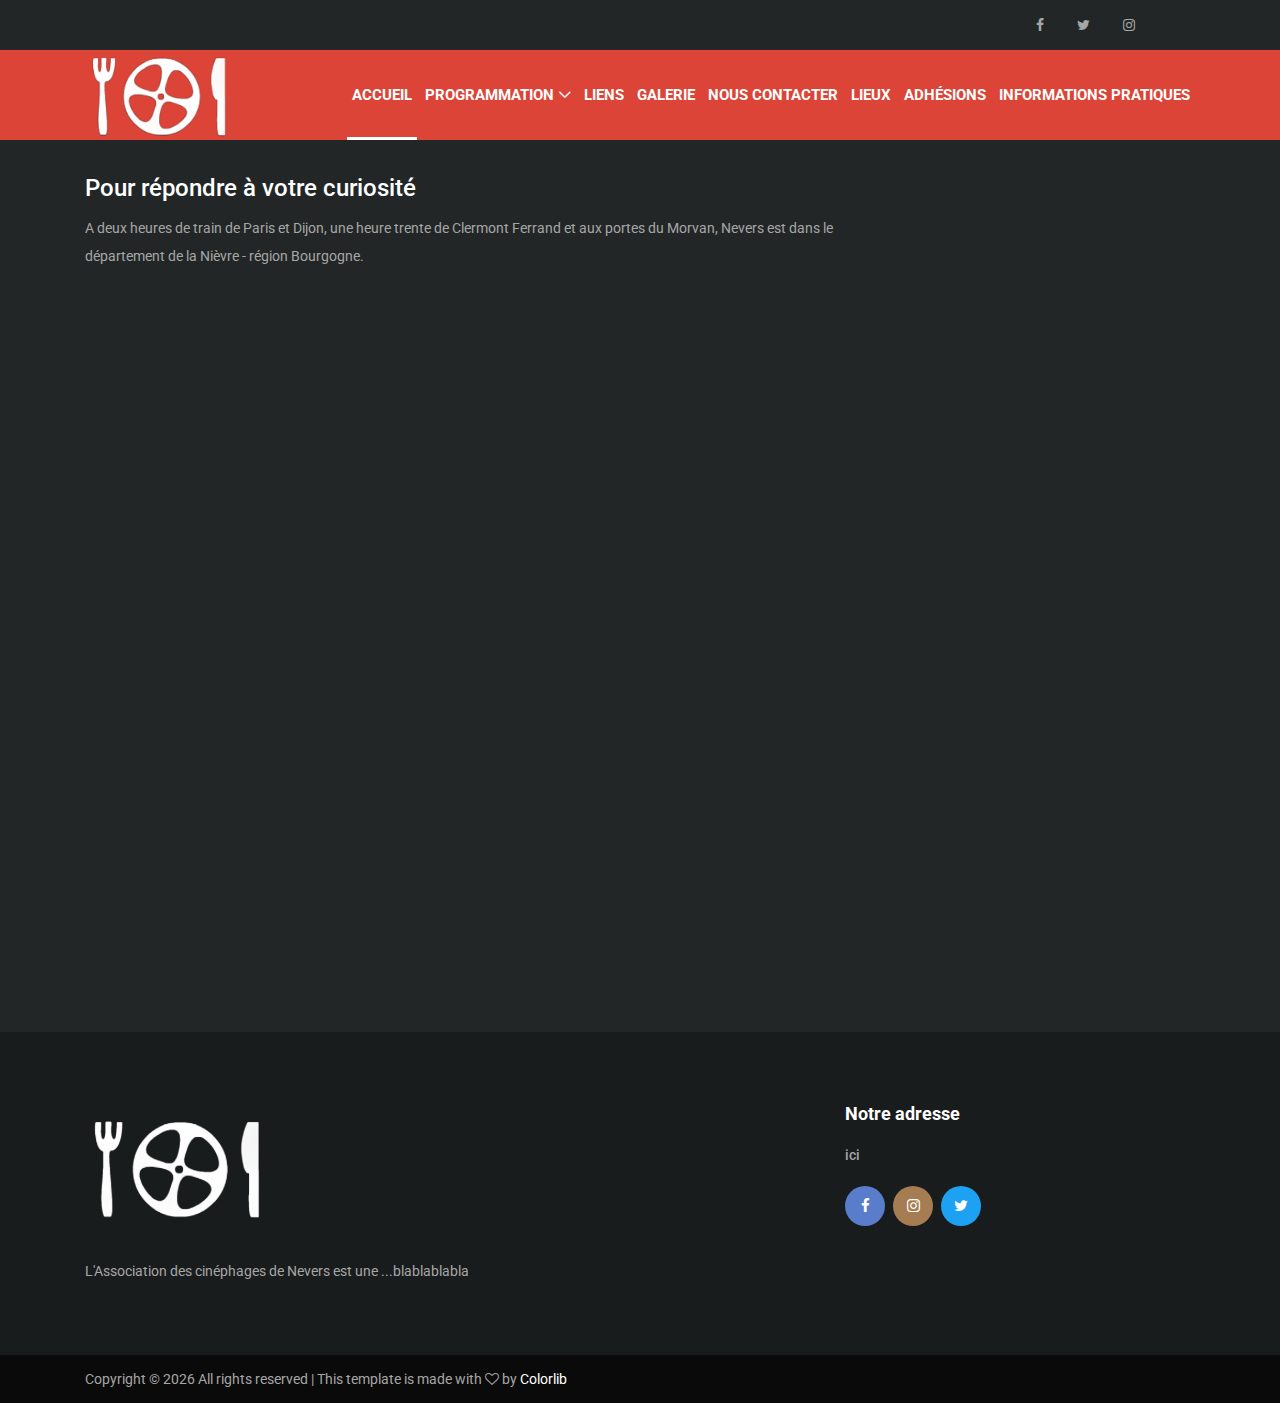
<file: nous_situer.html>
<!DOCTYPE html>
<html lang="en">

<head>
	<meta charset="UTF-8">
	<meta name="description" content="">
	<meta http-equiv="X-UA-Compatible" content="IE=edge">
	<meta name="viewport" content="width=device-width, initial-scale=1, shrink-to-fit=no">
	<!-- The above 4 meta tags *must* come first in the head; any other head content must come *after* these tags -->

	<!-- Title -->
	<title>Association des cinéphages de Nevers</title>

	<!-- Favicon -->
	<link rel="icon" href="img/core-img/acne_logo_roue.ico">

	<!-- Stylesheet -->
	<link rel="stylesheet" href="style.css">
</head>

<body>
	<!-- Preloader -->
	<div class="preloader d-flex align-items-center justify-content-center">
		<div class="lds-ellipsis">
			<div></div>
			<div></div>
			<div></div>
			<div></div>
		</div>
	</div>

	<!-- ##### Header Area Start ##### -->
	<header class="header-area">
	  <!-- Top Header Area -->
	  <div class="top-header-area">
		<div class="container">
		  <div class="row align-items-center">
			<div class="col-12 col-md-6">

			</div>
			<div class="col-12 col-md-6">
			  <div class="top-meta-data d-flex align-items-center justify-content-end">
				<!-- Top Social Info -->
				<div class="top-social-info">
				  <a href="https://www.facebook.com/acneasso/" target="_blank"><i class="fa fa-facebook"></i></a>
				  <a href="http://twitter.com/ACNEnevers" target="_blank"><i class="fa fa-twitter"></i></a>
				  <a href="https://www.instagram.com/acnenevers/" target="_blank"><i class="fa fa-instagram"></i></a>
				</div>
				<!-- Login -->
				<span class="login-btn"></span>
			  </div>
			</div>
		  </div>
		</div>
	  </div>

		<!-- Navbar Area -->
		<div class="vizew-main-menu" id="sticker">
			<div class="classy-nav-container breakpoint-off">
				<div class="container">

					<!-- Menu -->
					<nav class="classy-navbar justify-content-between" id="vizewNav">

						<!-- Nav brand -->
						<a href="index.html" class="nav-brand"><img src="img/core-img/acne_logo_prev_ui.png" alt=""></a>

						<!-- Navbar Toggler -->
						<div class="classy-navbar-toggler">
							<span class="navbarToggler"><span></span><span></span><span></span></span>
						</div>

						<div class="classy-menu">

							<!-- Close Button -->
							<div class="classycloseIcon">
								<div class="cross-wrap"><span class="top"></span><span class="bottom"></span></div>
							</div>

							<!-- Nav Start -->
							<div class="classynav">
								<ul>
									<li class="active"><a class="font-15px"href="index.html">Accueil</a></li>
									<li><a href="#">Programmation</a>
										<ul class="dropdown">
											<li><a href="programmation_en_cours.html">Actuellement</a></li>
											<li><a href="programmation_courts_métrages.html">Courts métrages</a></li>
											
										</ul>
									</li>
									<li><a href="lien.html">Liens</a></li>
									<li><a href="gallery.html">Galerie</a></li>

									<li><a href="contact.html">Nous contacter</a></li>
									<li><a href="nous_situer.html">Lieux</a></li>
									<li><a href="pour_adhérer.html">Adhésions</a></li>
									<li><a href="nous_situer.html">Informations Pratiques</a></li>

								</ul>
							</div>
							<!-- Nav End -->
						</div>
					</nav>
				</div>
			</div>
		</div>
	</header>
	<!-- ##### Header Area End ##### -->

	<!-- ##### Post Details Area Start ##### -->
	<section class="post-details-area mb-80 mt-30">
		<div class="container">
			<div class="row">
				<!-- Post Details Content Area -->
				<div class="col-12 col-md-8 col-lg-9 col-xl-9">
					<div class="post-details-content">
						<!-- Blog Content -->
						<div class="blog-content">
							<!-- Post Content -->
							<div class="post-content mt-0">
								<a href="#" class="post-title mb-2">Pour répondre à votre curiosité</a>
							</div>
							<p>A deux heures de train de Paris et Dijon, une heure trente de Clermont Ferrand et aux portes du Morvan, Nevers est dans le département de la Nièvre - région Bourgogne.</p>
						</div>
					</div>
				</div>
				<div class="col-12">
					<div class="single-video-area">
						<iframe src="https://www.google.com/maps/embed?pb=!1m18!1m12!1m3!1d7697.868286952825!2d3.1440322132965144!3d46.98904473362864!2m3!1f0!2f0!3f0!3m2!1i1024!2i768!4f13.1!3m3!1m2!1s0x47f0458965a0310d%3A0xa6defa141f7d2557!2sCin%C3%A9Mazarin!5e0!3m2!1sfr!2sfr!4v1629363422242!5m2!1sfr!2sfr" width="600" height="450" style="border:0;" allowfullscreen="" loading="lazy"></iframe>
					</div>
				</div>
			</div>
		</div>
	</section>
	<!-- ##### Post Details Area End ##### -->

	<!-- ##### Footer Area Start ##### -->
	<footer class="footer-area">
			<div class="container">
				<div class="row">
					<!-- Footer Widget Area -->
					<div class="col-12 col-sm-6 col-xl-8">
						<div class="footer-widget mb-70">
								<!-- Logo -->
								<a href="index.html" class="foo-logo d-block mb-4"><img src="img/core-img/acne_logo_prev_ui.png" alt=""></a>
								<p>L'Association des cinéphages de Nevers est une ...blablablabla</p>
						</div>
					</div>

					<!-- Footer Widget Area -->
					<div class="col-12 col-sm-6 col-xl-4">
						<div class="footer-widget mb-70">
							<h6 class="widget-title">Notre adresse</h6>
			<!-- Contact Address -->
			<div class="contact-address">
			  <a href="nous_situer.html">ici</a>
			</div>
							<!-- Footer Social Area -->
							<div class="footer-social-area">
								<a href="https://www.facebook.com/acneasso/" target="_blank" class="facebook"><i class="fa fa-facebook"></i></a>
								<a href="http://twitter.com/ACNEnevers" target="_blank" class="instagram"><i class="fa fa-instagram"></i></a>
								<a href="https://www.instagram.com/acnenevers/" target="_blank" class="twitter"><i class="fa fa-twitter"></i></a>
							</div>
						</div>
					</div>
				</div>
			</div>

	<!-- Copywrite Area -->
	<div class="copywrite-area">
				<div class="container">
						<div class="row align-items-center">
								<!-- Copywrite Text -->
								<div class="col-12 col-sm-6">
										<p class="copywrite-text"><!-- Link back to Colorlib can't be removed. Template is licensed under CC BY 3.0. -->
											Copyright &copy;
											<script>document.write(new Date().getFullYear());</script>
											All rights reserved | This template is made with <i class="fa fa-heart-o" aria-hidden="true"></i> by <a href="https://colorlib.com" target="_blank">Colorlib</a>
											<!-- Link back to Colorlib can't be removed. Template is licensed under CC BY 3.0. -->
										</p>
								</div>
						</div>
				</div>
		</div>
	</footer>
	<!-- ##### Footer Area End ##### -->

	<!-- ##### All Javascript Script ##### -->
	<!-- jQuery-2.2.4 js -->
	<script src="js/jquery/jquery-2.2.4.min.js"></script>
	<!-- Popper js -->
	<script src="js/bootstrap/popper.min.js"></script>
	<!-- Bootstrap js -->
	<script src="js/bootstrap/bootstrap.min.js"></script>
	<!-- All Plugins js -->
	<script src="js/plugins/plugins.js"></script>
	<!-- Active js -->
	<script src="js/active.js"></script>
</body>

</html>
</file>
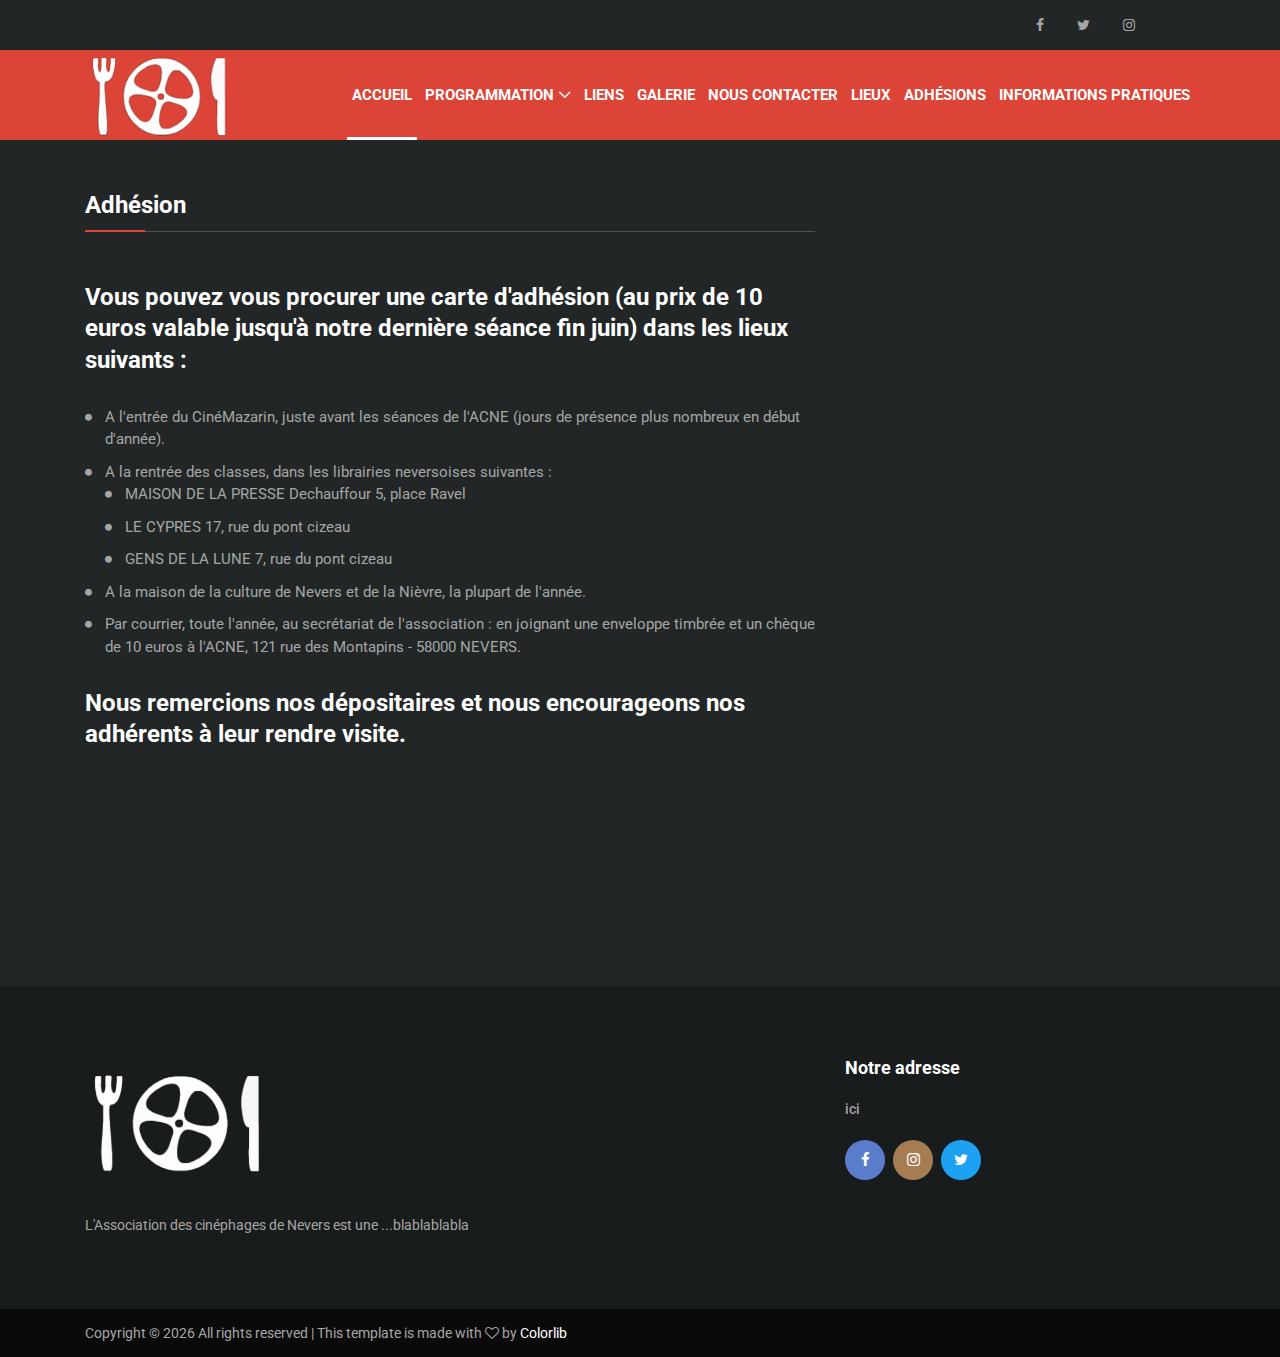
<file: pour_adhérer.html>
<!DOCTYPE html>
<html lang="en">

<head>
    <meta charset="UTF-8">
    <meta name="description" content="">
    <meta http-equiv="X-UA-Compatible" content="IE=edge">
    <meta name="viewport" content="width=device-width, initial-scale=1, shrink-to-fit=no">
    <!-- The above 4 meta tags *must* come first in the head; any other head content must come *after* these tags -->

    <!-- Title -->
    <title>Association des cinéphages de Nevers</title>

    <!-- Favicon -->
    <link rel="icon" href="img/core-img/acne_logo_roue.ico">

    <!-- Stylesheet -->
    <link rel="stylesheet" href="style.css">
</head>

<body>
    <!-- Preloader -->
    <div class="preloader d-flex align-items-center justify-content-center">
        <div class="lds-ellipsis">
            <div></div>
            <div></div>
            <div></div>
            <div></div>
        </div>
    </div>


	<!-- ##### Header Area Start ##### -->
	<header class="header-area">
	  <!-- Top Header Area -->
	  <div class="top-header-area">
		<div class="container">
		  <div class="row align-items-center">
			<div class="col-12 col-md-6">

			</div>
			<div class="col-12 col-md-6">
			  <div class="top-meta-data d-flex align-items-center justify-content-end">
				<!-- Top Social Info -->
				<div class="top-social-info">
				  <a href="https://www.facebook.com/acneasso/" target="_blank"><i class="fa fa-facebook"></i></a>
				  <a href="http://twitter.com/ACNEnevers" target="_blank"><i class="fa fa-twitter"></i></a>
				  <a href="https://www.instagram.com/acnenevers/" target="_blank"><i class="fa fa-instagram"></i></a>
				</div>
				<!-- Login -->
				<span class="login-btn"></span>
			  </div>
			</div>
		  </div>
		</div>
	  </div>

		<!-- Navbar Area -->
		<div class="vizew-main-menu" id="sticker">
			<div class="classy-nav-container breakpoint-off">
				<div class="container">

					<!-- Menu -->
					<nav class="classy-navbar justify-content-between" id="vizewNav">

						<!-- Nav brand -->
						<a href="index.html" class="nav-brand"><img src="img/core-img/acne_logo_prev_ui.png" alt=""></a>

						<!-- Navbar Toggler -->
						<div class="classy-navbar-toggler">
							<span class="navbarToggler"><span></span><span></span><span></span></span>
						</div>

						<div class="classy-menu">

							<!-- Close Button -->
							<div class="classycloseIcon">
								<div class="cross-wrap"><span class="top"></span><span class="bottom"></span></div>
							</div>

							<!-- Nav Start -->
							<div class="classynav">
								<ul>
									<li class="active"><a class="font-15px"href="index.html">Accueil</a></li>
									<li><a href="#">Programmation</a>
										<ul class="dropdown">
											<li><a href="programmation_en_cours.html">Actuellement</a></li>
											<li><a href="programmation_courts_métrages.html">Courts métrages</a></li>
											
										</ul>
									</li>
									<li><a href="lien.html">Liens</a></li>
									<li><a href="gallery.html">Galerie</a></li>

									<li><a href="contact.html">Nous contacter</a></li>
									<li><a href="nous_situer.html">Lieux</a></li>
									<li><a href="pour_adhérer.html">Adhésions</a></li>
									<li><a href="nous_situer.html">Informations Pratiques</a></li>

								</ul>
							</div>
							<!-- Nav End -->
						</div>
					</nav>
				</div>
			</div>
		</div>
	</header>
	<!-- ##### Header Area End ##### -->

    
    <!-- ##### Contact Area Start ##### -->
    <section class="contact-area mb-80 mt-50">
      <div class="container">
        <div class="row">
          <div class="col-12 col-md-7 col-lg-8">
            <!-- Section Heading -->
            <div class="section-heading style-2">
                <h4>Adhésion</h4>
                <div class="line"></div>
            </div>
            <h4 class="font-bold mb-30">
              Vous pouvez vous procurer une carte d'adhésion (au prix de 10 euros 
              valable jusqu'à notre dernière séance fin juin) dans les lieux suivants :
            </h4>
            <ul class="unordered-list mb-30">
              <li>A l'entrée du CinéMazarin, juste avant les séances de l'ACNE (jours de présence plus nombreux en début d'année).</li>
              <li>A la rentrée des classes, dans les librairies neversoises suivantes :
                <ul>
                  <li>MAISON DE LA PRESSE Dechauffour 5, place Ravel</li>
                  <li>LE CYPRES 17, rue du pont cizeau</li>
                  <li>GENS DE LA LUNE 7, rue du pont cizeau</li>
                </ul>
              </li>
              <li>A la maison de la culture de Nevers et de la Nièvre, la plupart de l'année.</li>
              <li>Par courrier, toute l'année, au secrétariat de l'association : en joignant une enveloppe timbrée et un chèque de 10 euros à l'ACNE, 121 rue des Montapins - 58000 NEVERS.</li>
            </ul>
            <h4 class="font-bold ">Nous remercions nos dépositaires et nous encourageons nos adhérents à leur rendre visite.</h4>
          </div>


        </div>
      </div>
    </section>
    <br/><br/><br/><br/><br/><br/><br/>
    <!-- ##### Contact Area End ##### -->


    <!-- ##### Footer Area Start ##### -->
    <footer class="footer-area">
			<div class="container">
				<div class="row">
					<!-- Footer Widget Area -->
					<div class="col-12 col-sm-6 col-xl-8">
						<div class="footer-widget mb-70">
								<!-- Logo -->
								<a href="index.html" class="foo-logo d-block mb-4"><img src="img/core-img/acne_logo_prev_ui.png" alt=""></a>
								<p>L'Association des cinéphages de Nevers est une ...blablablabla</p>
						</div>
					</div>

					<!-- Footer Widget Area -->
					<div class="col-12 col-sm-6 col-xl-4">
						<div class="footer-widget mb-70">
							<h6 class="widget-title">Notre adresse</h6>
			<!-- Contact Address -->
			<div class="contact-address">
			  <a href="nous_situer.html">ici</a>
			</div>
							<!-- Footer Social Area -->
							<div class="footer-social-area">
								<a href="https://www.facebook.com/acneasso/" target="_blank" class="facebook"><i class="fa fa-facebook"></i></a>
								<a href="http://twitter.com/ACNEnevers" target="_blank" class="instagram"><i class="fa fa-instagram"></i></a>
								<a href="https://www.instagram.com/acnenevers/" target="_blank" class="twitter"><i class="fa fa-twitter"></i></a>
							</div>
						</div>
					</div>
				</div>
			</div>

        <!-- Copywrite Area -->
            <div class="copywrite-area">
                <div class="container">
                        <div class="row align-items-center">
                                <!-- Copywrite Text -->
                                <div class="col-12 col-sm-6">
                                        <p class="copywrite-text"><!-- Link back to Colorlib can't be removed. Template is licensed under CC BY 3.0. -->
                                            Copyright &copy;
                                            <script>document.write(new Date().getFullYear());</script>
                                            All rights reserved | This template is made with <i class="fa fa-heart-o" aria-hidden="true"></i> by <a href="https://colorlib.com" target="_blank">Colorlib</a>
                                            <!-- Link back to Colorlib can't be removed. Template is licensed under CC BY 3.0. -->
                                        </p>
                                </div>
                        </div>
                </div>
        </div>
    </footer>
    <!-- ##### Footer Area End ##### -->

    <!-- ##### All Javascript Script ##### -->
    <!-- jQuery-2.2.4 js -->
    <script src="js/jquery/jquery-2.2.4.min.js"></script>
    <!-- Popper js -->
    <script src="js/bootstrap/popper.min.js"></script>
    <!-- Bootstrap js -->
    <script src="js/bootstrap/bootstrap.min.js"></script>
    <!-- All Plugins js -->
    <script src="js/plugins/plugins.js"></script>
    <!-- Active js -->
    <script src="js/active.js"></script>
</body>

</html>
</file>
<file: style.css>
/* Master Stylesheet */
/* :: 1.0 Import Fonts */
@import url("https://fonts.googleapis.com/css?family=Roboto:300,400,500,700,900");
/* :: 2.0 Import All CSS Plugins */
@import url(css/bootstrap.min.css);
@import url(css/classy-nav.css);
@import url(css/font-awesome.min.css);
@import url(css/themify-icons.css);
@import url(css/owl.carousel.min.css);
@import url(css/animate.css);
@import url(css/magnific-popup.css);
* {
  margin: 0;
  padding: 0; }

body {
  font-family: "Roboto", sans-serif;
  font-size: 14px;
  background-color: #222627;
  color: #a6a6a6; }

h1,
h2,
h3,
h4,
h5,
h6 {
  font-family: "Roboto", sans-serif;
  color: #ffffff;
  line-height: 1.3;
  font-weight: 500; }

p {
  font-family: "Roboto", sans-serif;
  color: #a6a6a6;
  font-size: 14px;
  line-height: 2;
  font-weight: 400; }

a,
a:hover,
a:focus {
  -webkit-transition-duration: 500ms;
  -o-transition-duration: 500ms;
  transition-duration: 500ms;
  text-decoration: none;
  outline: 0 solid transparent;
  color: #a6a6a6;
  font-weight: 500;
  font-size: 14px;
  font-family: "Roboto", sans-serif; }

ul {
  margin: 0; }
  ul li {
    list-style: none; }

img {
  height: auto;
  max-width: 100%; }

.bg-img {
  background-position: center center;
  background-size: cover;
  background-repeat: no-repeat; }

.bg-white {
  background-color: #ffffff !important; }

.bg-dark {
  background-color: #000000 !important; }

.bg-transparent {
  background-color: transparent !important; }

.bg-gray {
  background-color: #f2f4f5; }

.font-bold {
  font-weight: 700; }

.font-light {
  font-weight: 300; }

.bg-overlay {
  position: relative;
  z-index: 2;
  background-position: center center;
  background-size: cover; }
  .bg-overlay::after {
    background-color: rgba(0, 0, 0, 0.5);
    position: absolute;
    z-index: -1;
    top: 0;
    left: 0;
    width: 100%;
    height: 100%;
    content: ""; }

.bg-fixed {
  background-attachment: fixed !important; }

input:focus {
  outline-style: none;
  box-shadow: none;
  border-color: transparent; }

.mt-15 {
  margin-top: 15px !important; }

.mt-30 {
  margin-top: 30px !important; }

.mt-50 {
  margin-top: 50px !important; }

.mt-70 {
  margin-top: 70px !important; }

.mt-100 {
  margin-top: 100px !important; }

.mb-15 {
  margin-bottom: 15px !important; }

.mb-30 {
  margin-bottom: 30px !important; }

.mb-50 {
  margin-bottom: 50px !important; }

.mb-70 {
  margin-bottom: 70px !important; }

.mb-80 {
  margin-bottom: 80px !important; }

.mb-100 {
  margin-bottom: 100px !important; }

.ml-15 {
  margin-left: 15px !important; }

.ml-30 {
  margin-left: 30px !important; }

.ml-50 {
  margin-left: 50px !important; }

.mr-15 {
  margin-right: 15px !important; }

.mr-30 {
  margin-right: 30px !important; }

.mr-50 {
  margin-right: 50px !important; }

.p-15 {
  padding: 15px !important; }

.p-30 {
  padding: 30px !important; }

.p-50 {
  padding: 50px !important; }

.pb-70 {
  padding-bottom: 70px !important; }

.px-30 {
  padding-left: 30px !important;
  padding-right: 30px !important; }

.pt-30 {
  padding-top: 30px; }

.section-padding-80 {
  padding-top: 80px;
  padding-bottom: 80px; }

.section-padding-80-0 {
  padding-top: 80px;
  padding-bottom: 0; }

.section-padding-0-80 {
  padding-top: 0;
  padding-bottom: 80px; }

.preloader {
  background-color: #222627;
  width: 100%;
  height: 100%;
  position: fixed;
  top: 0;
  left: 0;
  right: 0;
  z-index: 99999; }

.lds-ellipsis {
  display: inline-block;
  position: relative;
  width: 64px;
  height: 64px; }

.lds-ellipsis div {
  position: absolute;
  top: 27px;
  width: 11px;
  height: 11px;
  border-radius: 50%;
  background: #ffffff;
  animation-timing-function: cubic-bezier(0, 1, 1, 0); }

.lds-ellipsis div:nth-child(1) {
  left: 6px;
  animation: lds-ellipsis1 0.6s infinite; }

.lds-ellipsis div:nth-child(2) {
  left: 6px;
  animation: lds-ellipsis2 0.6s infinite; }

.lds-ellipsis div:nth-child(3) {
  left: 26px;
  animation: lds-ellipsis2 0.6s infinite; }

.lds-ellipsis div:nth-child(4) {
  left: 45px;
  animation: lds-ellipsis3 0.6s infinite; }

@keyframes lds-ellipsis1 {
  0% {
    transform: scale(0); }
  100% {
    transform: scale(1); } }
@keyframes lds-ellipsis3 {
  0% {
    transform: scale(1); }
  100% {
    transform: scale(0); } }
@keyframes lds-ellipsis2 {
  0% {
    transform: translate(0, 0); }
  100% {
    transform: translate(19px, 0); } }
.section-heading {
  position: relative;
  z-index: 1;
  margin-bottom: 50px;
  text-align: center; }
  .section-heading h4 {
    font-weight: 700;
    margin-bottom: 10px; }
    @media only screen and (max-width: 767px) {
      .section-heading h4 {
        font-size: 20px; } }
  .section-heading .line {
    width: 150px;
    height: 1px;
    background-color: #4e5152;
    margin: 0 auto;
    position: relative;
    z-index: 1; }
    .section-heading .line::after {
      width: 60px;
      height: 2px;
      background-color: #db4437;
      content: '';
      position: absolute;
      bottom: 0;
      left: 50%;
      margin-left: -30px; }
  .section-heading.style-2 {
    text-align: left; }
    .section-heading.style-2 .line {
      width: 100%; }
      .section-heading.style-2 .line::after {
        left: 0;
        margin-left: 0; }

#scrollUp {
  background-color: #0f1112;
  border-radius: 0;
  bottom: 50px;
  color: #ffffff;
  font-size: 14px;
  height: 40px;
  line-height: 42px;
  right: 50px;
  text-align: center;
  width: 40px;
  border-radius: 0%;
  -webkit-transition-duration: 500ms;
  -o-transition-duration: 500ms;
  transition-duration: 500ms;
  box-shadow: 0 0 20px 0 rgba(0, 0, 0, 0.15); }
  #scrollUp:hover, #scrollUp:focus {
    background-color: #db4437;
    color: #ffffff; }
  @media only screen and (max-width: 767px) {
    #scrollUp {
      bottom: 30px;
      right: 30px;
      line-height: 32px;
      width: 30px;
      height: 30px; } }

.vizew-btn {
  background-color: #db4437;
  -webkit-transition-duration: 500ms;
  -o-transition-duration: 500ms;
  transition-duration: 500ms;
  position: relative;
  z-index: 1;
  display: inline-block;
  min-width: 160px;
  height: 50px;
  color: #ffffff;
  border-radius: 0;
  padding: 0 30px;
  font-size: 15px;
  line-height: 50px;
  font-weight: 500;
  text-transform: capitalize; }
  .vizew-btn:hover, .vizew-btn:focus {
    font-size: 15px;
    font-weight: 500;
    background-color: #0f1112;
    color: #ffffff;
    box-shadow: none; }

.top-header-area {
  position: relative;
  z-index: 1;
  width: 100%;
  height: 50px; }
  @media only screen and (max-width: 767px) {
    .top-header-area {
      height: auto; } }
  .top-header-area .breaking-news-area {
    position: relative;
    z-index: 1; }
    @media only screen and (max-width: 767px) {
      .top-header-area .breaking-news-area {
        height: 50px;
        border-bottom: 1px solid #393c3d; } }
    .top-header-area .breaking-news-area .news-title {
      min-width: 115px; }
      @media only screen and (min-width: 768px) and (max-width: 991px) {
        .top-header-area .breaking-news-area .news-title {
          min-width: 100px; } }
      @media only screen and (max-width: 767px) {
        .top-header-area .breaking-news-area .news-title {
          min-width: 100px; } }
      .top-header-area .breaking-news-area .news-title p {
        margin-bottom: 0;
        font-weight: 500;
        color: #db4437;
        text-transform: uppercase; }
        @media only screen and (min-width: 768px) and (max-width: 991px) {
          .top-header-area .breaking-news-area .news-title p {
            font-size: 12px; } }
        @media only screen and (max-width: 767px) {
          .top-header-area .breaking-news-area .news-title p {
            font-size: 12px; } }
    .top-header-area .breaking-news-area .ticker {
      width: 100%;
      text-align: left;
      position: relative;
      overflow: hidden;
      padding-left: 15px; }
      @media only screen and (min-width: 768px) and (max-width: 991px) {
        .top-header-area .breaking-news-area .ticker {
          padding-left: 8px; } }
      .top-header-area .breaking-news-area .ticker ul {
        width: 100%;
        position: relative;
        z-index: 1; }
        .top-header-area .breaking-news-area .ticker ul li {
          display: none;
          width: 100%;
          font-weight: 400; }
          .top-header-area .breaking-news-area .ticker ul li a {
            display: block;
            color: #a6a6a6; }
            @media only screen and (min-width: 992px) and (max-width: 1199px) {
              .top-header-area .breaking-news-area .ticker ul li a {
                font-size: 12px; } }
            @media only screen and (min-width: 768px) and (max-width: 991px) {
              .top-header-area .breaking-news-area .ticker ul li a {
                font-size: 11px; } }
            @media only screen and (max-width: 767px) {
              .top-header-area .breaking-news-area .ticker ul li a {
                font-size: 12px; } }
            .top-header-area .breaking-news-area .ticker ul li a:hover, .top-header-area .breaking-news-area .ticker ul li a:focus {
              color: #db4437; }
  .top-header-area .top-social-info {
    position: relative;
    z-index: 1;
    margin-right: 15px; }
    .top-header-area .top-social-info a {
      display: inline-block;
      padding: 0 15px; }
      @media only screen and (min-width: 992px) and (max-width: 1199px) {
        .top-header-area .top-social-info a {
          padding: 0 8px; } }
      @media only screen and (min-width: 768px) and (max-width: 991px) {
        .top-header-area .top-social-info a {
          padding: 0 5px;
          font-size: 13px; } }
      @media only screen and (max-width: 767px) {
        .top-header-area .top-social-info a {
          padding: 0 5px;
          font-size: 12px; } }
      @media only screen and (min-width: 576px) and (max-width: 767px) {
        .top-header-area .top-social-info a {
          padding: 0 10px; } }
      .top-header-area .top-social-info a:hover, .top-header-area .top-social-info a:focus {
        color: #db4437; }
  .top-header-area .top-search-area {
    position: relative;
    z-index: 1; }
    .top-header-area .top-search-area form {
      position: relative;
      z-index: 1;
      border-left: 1px solid #393c3d;
      border-right: 1px solid #393c3d; }
      @media only screen and (max-width: 767px) {
        .top-header-area .top-search-area form {
          border-left: none;
          border-right: none; } }
      .top-header-area .top-search-area form input {
        -webkit-transition-duration: 500ms;
        -o-transition-duration: 500ms;
        transition-duration: 500ms;
        width: 250px;
        height: 50px;
        border: none;
        color: #a6a6a6;
        font-size: 14px;
        font-style: italic;
        padding: 0 20px;
        background-color: transparent; }
        @media only screen and (min-width: 992px) and (max-width: 1199px) {
          .top-header-area .top-search-area form input {
            width: 200px; } }
        @media only screen and (min-width: 768px) and (max-width: 991px) {
          .top-header-area .top-search-area form input {
            width: 150px; } }
        @media only screen and (max-width: 767px) {
          .top-header-area .top-search-area form input {
            width: 115px;
            padding: 0; } }
        @media only screen and (min-width: 480px) and (max-width: 767px) {
          .top-header-area .top-search-area form input {
            width: 230px;
            padding: 0; } }
        @media only screen and (min-width: 576px) and (max-width: 767px) {
          .top-header-area .top-search-area form input {
            width: 260px;
            padding: 0; } }
        .top-header-area .top-search-area form input:focus {
          box-shadow: none; }
      .top-header-area .top-search-area form button {
        position: absolute;
        width: auto;
        height: 50px;
        background-color: transparent;
        top: 50%;
        right: 20px;
        font-size: 15px;
        z-index: 99;
        border: none;
        cursor: pointer;
        color: #ffffff;
        padding: 0;
        -webkit-transform: translateY(-50%);
        -ms-transform: translateY(-50%);
        transform: translateY(-50%); }
        .top-header-area .top-search-area form button:focus {
          box-shadow: none; }
        .top-header-area .top-search-area form button:hover {
          color: #db4437; }
  .top-header-area .login-btn {
    position: relative;
    z-index: 1;
    padding: 0 15px;
    height: 50px;
    line-height: 50px;
    font-size: 15px;
    text-align: center; }
    .top-header-area .login-btn:hover, .top-header-area .login-btn:focus {
      color: #db4437; }

.header-area {
  position: relative;
  z-index: 1000;
  width: 100%; }
  .header-area .vizew-main-menu {
    position: relative;
    width: 100%; }
    .header-area .vizew-main-menu .classy-nav-container {
      background-color: #db4437; }
    .header-area .vizew-main-menu .classy-navbar {
      padding: 0;
      height: 90px; }
      @media only screen and (min-width: 992px) and (max-width: 1199px) {
        .header-area .vizew-main-menu .classy-navbar {
          height: 70px; } }
      @media only screen and (min-width: 768px) and (max-width: 991px) {
        .header-area .vizew-main-menu .classy-navbar {
          height: 70px; } }
      @media only screen and (max-width: 767px) {
        .header-area .vizew-main-menu .classy-navbar {
          height: 60px; } }
      .header-area .vizew-main-menu .classy-navbar .nav-brand {
        max-width: 150px; }
        @media only screen and (min-width: 992px) and (max-width: 1199px) {
          .header-area .vizew-main-menu .classy-navbar .nav-brand {
            max-width: 120px; } }
        @media only screen and (max-width: 767px) {
          .header-area .vizew-main-menu .classy-navbar .nav-brand {
            max-width: 110px; } }
      .header-area .vizew-main-menu .classy-navbar .classynav ul li a {
        font-weight: 700;
        text-transform: uppercase;
        font-size: 15px;
        color: #ffffff;
        height: 90px;
        line-height: 90px;
        border-bottom: 3px solid transparent; }
        @media only screen and (min-width: 992px) and (max-width: 1199px) {
          .header-area .vizew-main-menu .classy-navbar .classynav ul li a {
            height: 70px;
            line-height: 70px;
            font-size: 14px; } }
        @media only screen and (min-width: 768px) and (max-width: 991px) {
          .header-area .vizew-main-menu .classy-navbar .classynav ul li a {
            height: 35px;
            line-height: 35px;
            font-size: 14px;
            background-color: #222627;
            border-bottom: none; } }
        @media only screen and (max-width: 767px) {
          .header-area .vizew-main-menu .classy-navbar .classynav ul li a {
            height: 35px;
            line-height: 35px;
            font-size: 14px;
            background-color: #222627;
            border-bottom: none; } }
        .header-area .vizew-main-menu .classy-navbar .classynav ul li a:hover, .header-area .vizew-main-menu .classy-navbar .classynav ul li a:focus {
          color: #0f1112;
          border-bottom-color: #ffffff; }
          @media only screen and (min-width: 768px) and (max-width: 991px) {
            .header-area .vizew-main-menu .classy-navbar .classynav ul li a:hover, .header-area .vizew-main-menu .classy-navbar .classynav ul li a:focus {
              color: #db4437; } }
          @media only screen and (max-width: 767px) {
            .header-area .vizew-main-menu .classy-navbar .classynav ul li a:hover, .header-area .vizew-main-menu .classy-navbar .classynav ul li a:focus {
              color: #db4437; } }
        .header-area .vizew-main-menu .classy-navbar .classynav ul li a::after {
          color: #ffffff; }
      .header-area .vizew-main-menu .classy-navbar .classynav ul li ul li a {
        text-transform: capitalize;
        padding: 0 20px;
        font-size: 14px;
        color: #0f1112;
        line-height: 34px;
        height: 35px; }
        @media only screen and (min-width: 768px) and (max-width: 991px) {
          .header-area .vizew-main-menu .classy-navbar .classynav ul li ul li a {
            color: #a6a6a6; } }
        @media only screen and (max-width: 767px) {
          .header-area .vizew-main-menu .classy-navbar .classynav ul li ul li a {
            color: #a6a6a6; } }
        .header-area .vizew-main-menu .classy-navbar .classynav ul li ul li a::after {
          color: #0f1112; }
        .header-area .vizew-main-menu .classy-navbar .classynav ul li ul li a:hover, .header-area .vizew-main-menu .classy-navbar .classynav ul li ul li a:focus {
          color: #db4437; }
      .header-area .vizew-main-menu .classy-navbar .classynav ul li.active a {
        border-bottom-color: #ffffff; }
        @media only screen and (min-width: 768px) and (max-width: 991px) {
          .header-area .vizew-main-menu .classy-navbar .classynav ul li.active a {
            border-bottom-color: transparent; } }
        @media only screen and (max-width: 767px) {
          .header-area .vizew-main-menu .classy-navbar .classynav ul li.active a {
            border-bottom-color: transparent; } }
  .header-area .classy-navbar-toggler .navbarToggler span {
    background-color: #ffffff; }
  .header-area .is-sticky .vizew-main-menu {
    z-index: 9999;
    box-shadow: 0 5px 50px 0 rgba(0, 0, 0, 0.2); }

.breakpoint-on .classynav {
  padding-top: 70px;
  padding-bottom: 70px; }
.breakpoint-on .classy-navbar .classy-menu {
  background-color: #222627;
  box-shadow: 0 0 20px 0 rgba(255, 255, 255, 0.2); }
.breakpoint-on .classynav ul li .megamenu .single-mega.cn-col-4 {
  padding: 0;
  border-bottom: 1px solid #393c3d; }
.breakpoint-on .classycloseIcon .cross-wrap span {
  background: #ffffff; }

.hero-area {
  position: relative;
  z-index: 1;
  width: 100%; }

.vizew-nav-tab {
  position: relative;
  z-index: 1;
  background-color: #393c3d;
  width: 100%;
  height: 500px;
  overflow-x: hidden;
  overflow-y: scroll; }
  @media only screen and (min-width: 992px) and (max-width: 1199px) {
    .vizew-nav-tab {
      height: 400px; } }
  @media only screen and (min-width: 768px) and (max-width: 991px) {
    .vizew-nav-tab {
      height: 350px; } }
  @media only screen and (max-width: 767px) {
    .vizew-nav-tab {
      height: 300px; } }
  .vizew-nav-tab .nav-link {
    padding: 0;
    padding: 15px 20px;
    border-left: 4px solid transparent; }
    .vizew-nav-tab .nav-link.active {
      background-color: #4d5051;
      border-left-color: #db4437; }

.vizew-breadcrumb {
  position: relative;
  z-index: 1;
  padding-top: 40px;
  padding-bottom: 40px; }
  .vizew-breadcrumb .breadcrumb {
    padding: 0;
    margin-bottom: 0;
    background-color: transparent;
    border-radius: 0; }
    .vizew-breadcrumb .breadcrumb .breadcrumb-item {
      color: #a6a6a6;
      font-size: 15px;
      font-weight: 400; }
      @media only screen and (min-width: 992px) and (max-width: 1199px) {
        .vizew-breadcrumb .breadcrumb .breadcrumb-item {
          font-size: 14px; } }
      @media only screen and (min-width: 768px) and (max-width: 991px) {
        .vizew-breadcrumb .breadcrumb .breadcrumb-item {
          font-size: 14px; } }
      @media only screen and (max-width: 767px) {
        .vizew-breadcrumb .breadcrumb .breadcrumb-item {
          font-size: 12px; } }
      .vizew-breadcrumb .breadcrumb .breadcrumb-item a {
        color: #fff;
        font-size: 15px;
        font-weight: 400; }
        @media only screen and (min-width: 992px) and (max-width: 1199px) {
          .vizew-breadcrumb .breadcrumb .breadcrumb-item a {
            font-size: 14px; } }
        @media only screen and (min-width: 768px) and (max-width: 991px) {
          .vizew-breadcrumb .breadcrumb .breadcrumb-item a {
            font-size: 14px; } }
        @media only screen and (max-width: 767px) {
          .vizew-breadcrumb .breadcrumb .breadcrumb-item a {
            font-size: 12px; } }
        .vizew-breadcrumb .breadcrumb .breadcrumb-item a:hover, .vizew-breadcrumb .breadcrumb .breadcrumb-item a:focus {
          font-weight: 400;
          color: #db4437; }
  .vizew-breadcrumb .breadcrumb-item + .breadcrumb-item::before {
    content: "\f105";
    font-family: "FontAwesome";
    color: #fff; }

.single-blog-post {
  position: relative;
  z-index: 1;
  margin-bottom: 20px; }
  .single-blog-post:last-child {
    margin-bottom: 0; }
  .single-blog-post .post-thumbnail {
    position: relative;
    z-index: 1;
    -webkit-box-flex: 0;
    -ms-flex: 0 0 100px;
    flex: 0 0 100px;
    max-width: 100px;
    width: 100px; }
    @media only screen and (min-width: 992px) and (max-width: 1199px) {
      .single-blog-post .post-thumbnail {
        -webkit-box-flex: 0;
        -ms-flex: 0 0 80px;
        flex: 0 0 80px;
        max-width: 80px;
        width: 80px; } }
    @media only screen and (min-width: 768px) and (max-width: 991px) {
      .single-blog-post .post-thumbnail {
        -webkit-box-flex: 0;
        -ms-flex: 0 0 80px;
        flex: 0 0 80px;
        max-width: 80px;
        width: 80px; } }
    @media only screen and (max-width: 767px) {
      .single-blog-post .post-thumbnail {
        -webkit-box-flex: 0;
        -ms-flex: 0 0 80px;
        flex: 0 0 80px;
        max-width: 80px;
        width: 80px; } }
    .single-blog-post .post-thumbnail img {
      width: 100%; }
  .single-blog-post .post-content {
    position: relative;
    z-index: 1;
    padding-left: 20px; }
    .single-blog-post .post-content .post-title {
      color: #ffffff;
      margin-bottom: 5px;
      display: block;
      font-size: 15px;
      font-weight: 700; }
      @media only screen and (min-width: 992px) and (max-width: 1199px) {
        .single-blog-post .post-content .post-title {
          font-size: 14px; } }
      @media only screen and (min-width: 768px) and (max-width: 991px) {
        .single-blog-post .post-content .post-title {
          font-size: 13px; } }
      @media only screen and (max-width: 767px) {
        .single-blog-post .post-content .post-title {
          font-size: 13px; } }
      .single-blog-post .post-content .post-title:hover, .single-blog-post .post-content .post-title:hover {
        color: #db4437; }
    .single-blog-post .post-content .post-meta a {
      display: inline-block;
      color: #595959;
      font-size: 12px; }
      .single-blog-post .post-content .post-meta a:hover, .single-blog-post .post-content .post-meta a:hover {
        color: #ffffff; }
  .single-blog-post.style-2 {
    margin-bottom: 0; }
    .single-blog-post.style-2 .post-thumbnail {
      position: relative;
      z-index: 1;
      -webkit-box-flex: 0;
      -ms-flex: 0 0 110px;
      flex: 0 0 110px;
      max-width: 110px;
      width: 110px; }
      @media only screen and (min-width: 768px) and (max-width: 991px) {
        .single-blog-post.style-2 .post-thumbnail {
          -webkit-box-flex: 0;
          -ms-flex: 0 0 80px;
          flex: 0 0 80px;
          max-width: 80px;
          width: 80px; } }
      @media only screen and (max-width: 767px) {
        .single-blog-post.style-2 .post-thumbnail {
          -webkit-box-flex: 0;
          -ms-flex: 0 0 80px;
          flex: 0 0 80px;
          max-width: 80px;
          width: 80px; } }
      .single-blog-post.style-2 .post-thumbnail img {
        width: 100%; }
    .single-blog-post.style-2 .post-content {
      position: relative;
      z-index: 1;
      padding-left: 20px; }
      .single-blog-post.style-2 .post-content .post-title {
        color: #ffffff;
        margin-bottom: 10px;
        display: block;
        font-weight: 700;
        font-size: 15px;
        line-height: 1.5; }
        @media only screen and (min-width: 992px) and (max-width: 1199px) {
          .single-blog-post.style-2 .post-content .post-title {
            font-size: 14px; } }
        @media only screen and (min-width: 768px) and (max-width: 991px) {
          .single-blog-post.style-2 .post-content .post-title {
            font-size: 13px; } }
        @media only screen and (max-width: 767px) {
          .single-blog-post.style-2 .post-content .post-title {
            font-size: 13px; } }
      .single-blog-post.style-2 .post-content .post-meta span {
        display: inline-block;
        color: #a6a6a6;
        font-size: 12px; }
  .single-blog-post.style-3 {
    margin-bottom: 0; }
    .single-blog-post.style-3 .post-thumbnail {
      position: relative;
      z-index: 1;
      -webkit-box-flex: 0;
      -ms-flex: 0 0 140px;
      flex: 0 0 140px;
      max-width: 140px;
      width: 140px; }
      @media only screen and (max-width: 767px) {
        .single-blog-post.style-3 .post-thumbnail {
          -webkit-box-flex: 0;
          -ms-flex: 0 0 100px;
          flex: 0 0 100px;
          max-width: 100px;
          width: 100px; } }
    .single-blog-post.style-3 .post-content .post-title {
      color: #ffffff;
      margin-bottom: 15px;
      display: block;
      font-weight: 700;
      font-size: 15px;
      line-height: 1.5; }
      @media only screen and (max-width: 767px) {
        .single-blog-post.style-3 .post-content .post-title {
          font-size: 14px; } }
      .single-blog-post.style-3 .post-content .post-title:hover, .single-blog-post.style-3 .post-content .post-title:hover {
        color: #db4437; }
    .single-blog-post.style-3 .post-content .post-meta span {
      display: inline-block;
      color: #a6a6a6;
      font-size: 12px; }

.single-feature-post.video-post {
  position: relative;
  z-index: 1;
  width: 100%;
  height: 500px; }
  @media only screen and (min-width: 992px) and (max-width: 1199px) {
    .single-feature-post.video-post {
      height: 400px; } }
  @media only screen and (min-width: 768px) and (max-width: 991px) {
    .single-feature-post.video-post {
      height: 350px; } }
  @media only screen and (max-width: 767px) {
    .single-feature-post.video-post {
      height: 320px; } }
  .single-feature-post.video-post::before {
    content: "";
    position: absolute;
    height: 50%;
    width: 100%;
    z-index: 5;
    bottom: 0;
    left: 0;
    background: rgba(0, 0, 0, 0.5);
    background: -webkit-linear-gradient(bottom, rgba(0, 0, 0, 0.5) 0%, rgba(0, 0, 0, 0.01) 90%, rgba(0, 0, 0, 0) 100%);
    background: linear-gradient(to top, rgba(0, 0, 0, 0.5) 0%, rgba(0, 0, 0, 0.01) 90%, rgba(0, 0, 0, 0) 100%); }
  .single-feature-post.video-post .play-btn {
    position: absolute;
    margin-top: -30px;
    margin-left: -30px;
    top: 50%;
    left: 50%;
    width: 60px;
    height: 60px;
    font-size: 24px;
    background-color: #db4437;
    border-radius: 50%;
    color: #ffffff;
    line-height: 60px;
    text-align: center;
    padding: 0 0 0 3px;
    z-index: 99; }
    @media only screen and (max-width: 767px) {
      .single-feature-post.video-post .play-btn {
        width: 50px;
        height: 50px;
        line-height: 50px;
        font-size: 20px; } }
    .single-feature-post.video-post .play-btn:hover, .single-feature-post.video-post .play-btn:focus {
      background-color: #0f1112; }
  .single-feature-post.video-post .post-content {
    position: absolute;
    left: 30px;
    bottom: 30px;
    z-index: 59;
    width: 80%; }
    @media only screen and (max-width: 767px) {
      .single-feature-post.video-post .post-content {
        left: 15px;
        bottom: 15px; } }
    .single-feature-post.video-post .post-content .post-title {
      font-size: 24px;
      display: block;
      color: #ffffff;
      margin-bottom: 10px; }
      @media only screen and (min-width: 768px) and (max-width: 991px) {
        .single-feature-post.video-post .post-content .post-title {
          font-size: 18px; } }
      @media only screen and (max-width: 767px) {
        .single-feature-post.video-post .post-content .post-title {
          font-size: 15px; } }
      .single-feature-post.video-post .post-content .post-title:hover, .single-feature-post.video-post .post-content .post-title:focus {
        color: #0f1112; }
    .single-feature-post.video-post .post-content .post-meta {
      position: relative;
      z-index: 1; }
      .single-feature-post.video-post .post-content .post-meta a {
        display: inline-block;
        margin-right: 30px;
        color: #ffffff; }
        .single-feature-post.video-post .post-content .post-meta a:hover, .single-feature-post.video-post .post-content .post-meta a:focus {
          color: #db4437; }
  .single-feature-post.video-post .video-duration {
    display: inline-block;
    position: absolute;
    right: 30px;
    bottom: 30px;
    background-color: #0f1112;
    padding: 6px 12px;
    border-radius: 2px;
    font-size: 14px;
    color: #ffffff;
    line-height: 1;
    z-index: 79; }

.post-cata {
  background-color: #db4437;
  padding: 8px 15px 6px;
  border-radius: 2px;
  font-size: 12px;
  letter-spacing: 1px;
  text-transform: uppercase;
  border: none;
  color: #ffffff;
  line-height: 1;
  margin-bottom: 15px;
  display: inline-block; }
  .post-cata.cata-success {
    background-color: #3cb878; }
  .post-cata.cata-danger {
    background-color: #db4437; }
  .post-cata.cata-primary {
    background-color: #1996ce; }
  .post-cata:hover, .post-cata:focus {
    background-color: #0f1112;
    font-size: 12px; }
  .post-cata.cata-sm {
    font-size: 10px; }
    .post-cata.cata-sm:hover, .post-cata.cata-sm:focus {
      background-color: #0f1112;
      font-size: 10px; }

.single-post-area {
  position: relative;
  z-index: 1; }
  .single-post-area .post-thumbnail {
    position: relative;
    z-index: 1; }
    @media only screen and (min-width: 768px) and (max-width: 991px) {
      .single-post-area .post-thumbnail {
        margin-bottom: 30px; } }
    @media only screen and (max-width: 767px) {
      .single-post-area .post-thumbnail {
        margin-bottom: 30px; } }
    .single-post-area .post-thumbnail .video-duration {
      display: inline-block;
      position: absolute;
      right: 15px;
      bottom: 15px;
      background-color: #0f1112;
      padding: 6px 10px;
      border-radius: 2px;
      font-size: 14px;
      color: #ffffff;
      line-height: 1;
      z-index: 79; }
  .single-post-area .post-content {
    position: relative;
    z-index: 1;
    margin-top: 20px; }
    .single-post-area .post-content .post-title {
      display: block;
      color: #ffffff;
      margin-bottom: 15px;
      font-size: 20px; }
      @media only screen and (min-width: 992px) and (max-width: 1199px) {
        .single-post-area .post-content .post-title {
          font-size: 18px; } }
      @media only screen and (min-width: 768px) and (max-width: 991px) {
        .single-post-area .post-content .post-title {
          font-size: 15px; } }
      @media only screen and (max-width: 767px) {
        .single-post-area .post-content .post-title {
          font-size: 18px; } }
      .single-post-area .post-content .post-title:hover, .single-post-area .post-content .post-title:focus {
        color: #db4437; }
    .single-post-area .post-content .post-meta a {
      display: inline-block;
      margin-right: 20px; }
      .single-post-area .post-content .post-meta a:hover, .single-post-area .post-content .post-meta a:focus {
        color: #db4437; }
      .single-post-area .post-content .post-meta a:last-child {
        margin-right: 0; }
    .single-post-area .post-content .post-meta .post-author {
      color: #595959; }
    .single-post-area .post-content .post-meta .post-date {
      color: #595959; }
    .single-post-area .post-content .post-meta i.fa-circle {
      color: #a6a6a6;
      font-size: 6px;
      margin-right: 20px; }
  .single-post-area.style-2 {
    margin-bottom: 30px;
    padding-bottom: 30px;
    border-bottom: 1px solid #393c3d; }

.featured-post-slides,
.sport-video-slides,
.business-video-slides {
  position: relative;
  z-index: 1; }
  .featured-post-slides .owl-prev,
  .featured-post-slides .owl-next,
  .sport-video-slides .owl-prev,
  .sport-video-slides .owl-next,
  .business-video-slides .owl-prev,
  .business-video-slides .owl-next {
    background-color: #1b1e1f;
    width: 30px;
    height: 30px;
    border-radius: 2px;
    font-size: 15px;
    color: #ffffff;
    text-align: center;
    line-height: 30px;
    -webkit-transition-duration: 500ms;
    -o-transition-duration: 500ms;
    transition-duration: 500ms;
    position: absolute;
    top: -88px;
    right: 38px; }
    .featured-post-slides .owl-prev:hover, .featured-post-slides .owl-prev:focus,
    .featured-post-slides .owl-next:hover,
    .featured-post-slides .owl-next:focus,
    .sport-video-slides .owl-prev:hover,
    .sport-video-slides .owl-prev:focus,
    .sport-video-slides .owl-next:hover,
    .sport-video-slides .owl-next:focus,
    .business-video-slides .owl-prev:hover,
    .business-video-slides .owl-prev:focus,
    .business-video-slides .owl-next:hover,
    .business-video-slides .owl-next:focus {
      background-color: #0e0f10; }
  .featured-post-slides .owl-next,
  .sport-video-slides .owl-next,
  .business-video-slides .owl-next {
    right: 0; }

.archive-catagory-view {
  position: relative;
  z-index: 1;
  padding-bottom: 15px;
  border-bottom: 1px solid #393c3d; }
  .archive-catagory-view .archive-catagory h4 {
    font-weight: 400;
    margin-bottom: 0; }
    .archive-catagory-view .archive-catagory h4 i {
      color: #db4437; }
  .archive-catagory-view .view-options a {
    display: inline-block;
    background-color: #393c3d;
    width: 30px;
    height: 30px;
    border-radius: 2px;
    text-align: center;
    line-height: 30px; }
    .archive-catagory-view .view-options a.active, .archive-catagory-view .view-options a:hover, .archive-catagory-view .view-options a:focus {
      background-color: #ffffff;
      color: #db4437; }
    .archive-catagory-view .view-options a.active {
      pointer-events: none; }

.pagination {
  position: relative;
  z-index: 1; }
  @media only screen and (min-width: 768px) and (max-width: 991px) {
    .pagination {
      margin-bottom: 80px; } }
  @media only screen and (max-width: 767px) {
    .pagination {
      margin-bottom: 80px; } }
  .pagination .page-item .page-link {
    background-color: #393c3d;
    min-width: 40px;
    height: 40px;
    line-height: 40px;
    font-size: 15px;
    color: #a6a6a6;
    text-transform: uppercase;
    text-align: center;
    display: inline-block;
    border-radius: 2px;
    padding: 0 15px;
    margin-right: 5px;
    border: none; }
    .pagination .page-item .page-link:hover, .pagination .page-item .page-link:focus {
      background-color: #ffffff;
      color: #db4437; }
  .pagination .page-item.active .page-link {
    background-color: #ffffff;
    color: #db4437; }

.vizew-blockquote {
  position: relative;
  z-index: 1;
  background-color: #181b1b;
  padding: 30px 90px 30px 30px; }
  .vizew-blockquote::after {
    content: '\f10e';
    font-family: "FontAwesome";
    color: #ffffff;
    font-size: 42px;
    position: absolute;
    top: 30px;
    right: 30px;
    z-index: 1; }
  .vizew-blockquote .blockquote-text {
    font-size: 18px;
    font-weight: 400;
    line-height: 1.6;
    font-style: italic;
    margin-bottom: 15px; }
    @media only screen and (max-width: 767px) {
      .vizew-blockquote .blockquote-text {
        font-size: 15px; } }

.unordered-list {
  position: relative;
  z-index: 1; }
  .unordered-list li {
    position: relative;
    z-index: 1;
    padding-left: 20px;
    font-size: 15px;
    margin-bottom: 10px; }
    @media only screen and (max-width: 767px) {
      .unordered-list li {
        font-size: 14px; } }
    .unordered-list li:last-child {
      margin-bottom: 0; }
    .unordered-list li::after {
      position: absolute;
      top: 5px;
      left: 0;
      z-index: 2;
      content: '\f111';
      font-family: 'FontAwesome';
      font-size: 8px; }

.ordered-list {
  position: relative;
  z-index: 1;
  padding-left: 15px; }
  .ordered-list li {
    position: relative;
    z-index: 1;
    font-size: 15px;
    margin-bottom: 10px;
    padding-left: 10px; }
    .ordered-list li:last-child {
      margin-bottom: 0; }

.single-video-area {
  position: relative;
  z-index: 1;
  margin-bottom: 60px; }
  .single-video-area iframe {
    width: 100%;
    height: 600px !important;
    border: none; }
    @media only screen and (min-width: 992px) and (max-width: 1199px) {
      .single-video-area iframe {
        height: 550px !important; } }
    @media only screen and (min-width: 768px) and (max-width: 991px) {
      .single-video-area iframe {
        height: 400px !important; } }
    @media only screen and (max-width: 767px) {
      .single-video-area iframe {
        height: 220px !important; } }

.post-details-content {
  position: relative;
  z-index: 1; }
  .post-details-content .post-share-info {
    -webkit-box-flex: 0;
    -ms-flex: 0 0 90px;
    flex: 0 0 90px;
    max-width: 90px;
    width: 90px; }
    @media only screen and (max-width: 767px) {
      .post-details-content .post-share-info {
        -webkit-box-flex: 0;
        -ms-flex: 0 0 40px;
        flex: 0 0 40px;
        max-width: 40px;
        width: 40px; } }
    .post-details-content .post-share-info p {
      color: #ffffff;
      font-weight: 500;
      letter-spacing: 1px; }
      @media only screen and (max-width: 767px) {
        .post-details-content .post-share-info p {
          font-size: 12px;
          letter-spacing: 0; } }
    .post-details-content .post-share-info a {
      display: block;
      width: 40px;
      height: 40px;
      border-radius: 50%;
      color: #ffffff;
      text-align: center;
      line-height: 40px;
      background-color: #db4437;
      margin-bottom: 10px;
      font-size: 15px; }
      @media only screen and (max-width: 767px) {
        .post-details-content .post-share-info a {
          width: 30px;
          height: 30px;
          line-height: 30px;
          font-size: 13px; } }
      .post-details-content .post-share-info a.facebook {
        background-color: #4c65a8; }
      .post-details-content .post-share-info a.twitter {
        background-color: #41a1f6; }
      .post-details-content .post-share-info a.google-plus {
        background-color: #f43535; }
      .post-details-content .post-share-info a.instagram {
        background-color: #8f6247; }
      .post-details-content .post-share-info a.thumb-tack {
        background-color: #f0c605; }
      .post-details-content .post-share-info a:hover, .post-details-content .post-share-info a:focus {
        background-color: #db4437; }
  .post-details-content .post-content {
    position: relative;
    z-index: 1;
    margin-top: 20px; }
    .post-details-content .post-content .post-title {
      display: block;
      color: #ffffff;
      margin-bottom: 15px;
      font-size: 24px; }
      @media only screen and (min-width: 768px) and (max-width: 991px) {
        .post-details-content .post-content .post-title {
          font-size: 20px; } }
      @media only screen and (max-width: 767px) {
        .post-details-content .post-content .post-title {
          font-size: 18px; } }
      .post-details-content .post-content .post-title:hover, .post-details-content .post-content .post-title:focus {
        color: #db4437; }
    .post-details-content .post-content .post-meta a {
      display: inline-block;
      margin-right: 20px; }
      @media only screen and (max-width: 767px) {
        .post-details-content .post-content .post-meta a {
          margin-right: 8px;
          font-size: 12px; } }
      .post-details-content .post-content .post-meta a:hover, .post-details-content .post-content .post-meta a:focus {
        color: #db4437; }
      .post-details-content .post-content .post-meta a:last-child {
        margin-right: 0; }
    .post-details-content .post-content .post-meta .post-author {
      color: #595959; }
    .post-details-content .post-content .post-meta .post-date {
      color: #595959; }
    .post-details-content .post-content .post-meta i.fa-circle {
      color: #a6a6a6;
      font-size: 6px;
      margin-right: 20px; }
      @media only screen and (max-width: 767px) {
        .post-details-content .post-content .post-meta i.fa-circle {
          margin-right: 8px; } }

.post-tags {
  position: relative;
  z-index: 1;
  border-bottom: 1px solid #393c3d;
  border-top: 1px solid #393c3d;
  padding: 40px 0; }
  .post-tags ul {
    display: -webkit-box;
    display: -ms-flexbox;
    display: flex;
    -ms-flex-wrap: wrap;
    flex-wrap: wrap; }
    .post-tags ul li a {
      display: inline-block;
      background-color: #393c3d;
      padding: 5px 12px;
      border-radius: 2px;
      font-size: 12px;
      text-transform: uppercase;
      color: #a6a6a6;
      font-weight: 400;
      letter-spacing: 1px;
      margin: 3px; }
      .post-tags ul li a:hover, .post-tags ul li a:focus {
        background-color: #db4437;
        color: #ffffff; }

.vizew-post-author {
  position: relative;
  z-index: 1;
  border-bottom: 1px solid #393c3d; }
  .vizew-post-author .post-author-thumb {
    -webkit-box-flex: 0;
    -ms-flex: 0 0 120px;
    flex: 0 0 120px;
    max-width: 120px;
    width: 120px; }
    @media only screen and (max-width: 767px) {
      .vizew-post-author .post-author-thumb {
        -webkit-box-flex: 0;
        -ms-flex: 0 0 80px;
        flex: 0 0 80px;
        max-width: 80px;
        width: 80px; } }
  .vizew-post-author .post-author-desc a {
    display: block;
    color: #ffffff;
    font-size: 18px;
    margin-bottom: 10px; }
    @media only screen and (max-width: 767px) {
      .vizew-post-author .post-author-desc a {
        font-size: 15px; } }
  .vizew-post-author .post-author-desc p {
    margin-bottom: 10px; }
    @media only screen and (max-width: 767px) {
      .vizew-post-author .post-author-desc p {
        font-size: 12px; } }
  .vizew-post-author .post-author-desc .post-author-social-info a {
    display: inline-block;
    color: #a6a6a6;
    padding: 0 5px;
    font-size: 14px; }
    .vizew-post-author .post-author-desc .post-author-social-info a:first-child {
      padding-left: 0; }
    .vizew-post-author .post-author-desc .post-author-social-info a:hover, .vizew-post-author .post-author-desc .post-author-social-info a:focus {
      color: #db4437; }

.comment_area {
  position: relative;
  z-index: 1;
  border-top: 1px solid #393c3d;
  border-bottom: 1px solid #393c3d;
  padding-bottom: 50px;
  padding-top: 50px; }
  .comment_area .comment-content .comment-author {
    -webkit-box-flex: 0;
    -ms-flex: 0 0 70px;
    flex: 0 0 70px;
    min-width: 70px;
    margin-right: 20px;
    height: 70px;
    border-radius: 50%; }
    .comment_area .comment-content .comment-author img {
      border-radius: 50%; }
    @media only screen and (max-width: 767px) {
      .comment_area .comment-content .comment-author {
        -webkit-box-flex: 0;
        -ms-flex: 0 0 40px;
        flex: 0 0 40px;
        min-width: 40px;
        margin-right: 10px;
        height: 40px; } }
  .comment_area .comment-content .comment-meta {
    margin-bottom: 30px; }
    .comment_area .comment-content .comment-meta .comment-date {
      font-size: 12px;
      color: #a6a6a6;
      text-transform: uppercase;
      letter-spacing: 2px;
      margin-bottom: 10px;
      display: block; }
    .comment_area .comment-content .comment-meta h6 {
      margin-bottom: 10px; }
    .comment_area .comment-content .comment-meta p {
      margin-bottom: 10px;
      font-size: 14px;
      line-height: 2; }
    .comment_area .comment-content .comment-meta .like,
    .comment_area .comment-content .comment-meta .reply {
      background-color: #393c3d;
      font-size: 12px;
      font-weight: 400;
      text-transform: capitalize;
      letter-spacing: 1px;
      height: 30px;
      padding: 0 15px;
      border-radius: 2px;
      line-height: 30px;
      text-align: center;
      margin-right: 15px;
      color: #ffffff; }
      .comment_area .comment-content .comment-meta .like:last-child,
      .comment_area .comment-content .comment-meta .reply:last-child {
        margin-right: 0; }
      .comment_area .comment-content .comment-meta .like:hover,
      .comment_area .comment-content .comment-meta .reply:hover {
        background-color: #db4437; }
      @media only screen and (max-width: 767px) {
        .comment_area .comment-content .comment-meta .like,
        .comment_area .comment-content .comment-meta .reply {
          margin-right: 5px; } }
  .comment_area .single_comment_area {
    margin-bottom: 30px; }
    .comment_area .single_comment_area:last-of-type {
      margin-bottom: 0; }
  .comment_area .children .single_comment_area {
    margin-left: 50px;
    margin-top: 30px; }
    @media only screen and (max-width: 767px) {
      .comment_area .children .single_comment_area {
        margin-left: 15px; } }

.pager-article {
  box-shadow: 0 0 30px 0 rgba(0, 0, 0, 0.3);
  -webkit-transition-duration: 500ms;
  -o-transition-duration: 500ms;
  transition-duration: 500ms;
  position: relative;
  z-index: 1;
  width: 500px !important;
  height: 320px !important;
  z-index: 9999;
  opacity: 0;
  visibility: hidden; }
  @media only screen and (max-width: 767px) {
    .pager-article {
      width: 300px !important;
      height: 220px !important; } }
  .pager-article .post-title {
    font-size: 20px !important; }
    @media only screen and (max-width: 767px) {
      .pager-article .post-title {
        font-size: 14px !important; } }

.vizew-pager-prev,
.vizew-pager-next {
  position: fixed;
  z-index: 100;
  top: 50%;
  left: 0;
  width: 60px;
  -webkit-transform: translateY(-50%);
  -ms-transform: translateY(-50%);
  transform: translateY(-50%); }
  .vizew-pager-prev p,
  .vizew-pager-next p {
    box-shadow: 0 0 30px 0 rgba(0, 0, 0, 0.3);
    -webkit-transition-duration: 500ms;
    -o-transition-duration: 500ms;
    transition-duration: 500ms;
    cursor: pointer;
    position: absolute;
    width: 270px;
    height: 60px;
    background-color: #181b1b;
    font-size: 18px;
    font-weight: 500;
    letter-spacing: 2px;
    color: #ffffff;
    line-height: 60px;
    text-transform: uppercase;
    text-align: center;
    color: #ffffff;
    top: 41%;
    margin-bottom: 0;
    -webkit-transform: rotate(90deg);
    -ms-transform: rotate(90deg);
    transform: rotate(90deg);
    left: -105px;
    z-index: 1; }
    @media only screen and (max-width: 767px) {
      .vizew-pager-prev p,
      .vizew-pager-next p {
        width: 220px;
        height: 40px;
        font-size: 14px;
        left: -90px;
        line-height: 40px; } }
  .vizew-pager-prev:hover,
  .vizew-pager-next:hover {
    width: 500px; }
    @media only screen and (max-width: 767px) {
      .vizew-pager-prev:hover,
      .vizew-pager-next:hover {
        width: 300px; } }
    .vizew-pager-prev:hover .pager-article,
    .vizew-pager-next:hover .pager-article {
      opacity: 1;
      visibility: visible; }

.vizew-pager-next {
  right: 0;
  left: auto; }
  .vizew-pager-next p {
    left: auto;
    right: -105px; }
    @media only screen and (max-width: 767px) {
      .vizew-pager-next p {
        right: -90px; } }

@media only screen and (min-width: 768px) and (max-width: 991px) {
  .vizew-archive-list-posts-area .single-post-area .post-thumbnail {
    margin-bottom: 0; } }

@media only screen and (min-width: 768px) and (max-width: 991px) {
  .post-a-comment-area {
    margin-bottom: 80px; } }
@media only screen and (max-width: 767px) {
  .post-a-comment-area {
    margin-bottom: 80px; } }

.single-widget {
  position: relative;
  z-index: 1;
  border: 1px solid #393c3d;
  border-radius: 3px;
  padding: 40px 30px; }
  @media only screen and (min-width: 768px) and (max-width: 991px) {
    .single-widget {
      padding: 30px 20px; } }
  @media only screen and (max-width: 767px) {
    .single-widget {
      padding: 30px 20px; } }

.followers-widget {
  display: -webkit-box;
  display: -ms-flexbox;
  display: flex;
  -webkit-box-pack: justify;
  -ms-flex-pack: justify;
  justify-content: space-between; }
  .followers-widget a {
    width: 85px;
    display: inline-block;
    height: auto;
    padding: 15px 5px;
    background-color: #db4437;
    color: #ffffff; }
    @media only screen and (min-width: 992px) and (max-width: 1199px) {
      .followers-widget a {
        width: 70px; } }
    @media only screen and (min-width: 768px) and (max-width: 991px) {
      .followers-widget a {
        width: 65px; } }
    @media only screen and (max-width: 767px) {
      .followers-widget a {
        width: 70px; } }
    .followers-widget a.facebook {
      background-color: #39579a; }
    .followers-widget a.twitter {
      background-color: #55acee; }
    .followers-widget a.google {
      background-color: #dd4b39; }
    .followers-widget a i,
    .followers-widget a span {
      display: block;
      text-align: center;
      font-weight: 700; }
      @media only screen and (min-width: 992px) and (max-width: 1199px) {
        .followers-widget a i,
        .followers-widget a span {
          font-size: 12px; } }
      @media only screen and (min-width: 768px) and (max-width: 991px) {
        .followers-widget a i,
        .followers-widget a span {
          font-size: 12px; } }
      @media only screen and (max-width: 767px) {
        .followers-widget a i,
        .followers-widget a span {
          font-size: 12px; } }
    .followers-widget a i {
      font-size: 18px;
      margin-bottom: 8px; }
    .followers-widget a span.counter {
      font-size: 18px; }

.newsletter-widget .newsletter-form {
  position: relative;
  z-index: 1; }
  .newsletter-widget .newsletter-form input {
    width: 100%;
    height: 50px;
    border: none;
    border-radius: 0;
    text-align: center;
    font-size: 12px; }
    .newsletter-widget .newsletter-form input:focus {
      box-shadow: none; }

.single-youtube-channel {
  position: relative;
  z-index: 1;
  margin-bottom: 30px; }
  .single-youtube-channel:last-child {
    margin-bottom: 0; }
  .single-youtube-channel .youtube-channel-thumbnail {
    -webkit-box-flex: 0;
    -ms-flex: 0 0 110px;
    flex: 0 0 110px;
    max-width: 110px;
    width: 110px; }
    @media only screen and (min-width: 992px) and (max-width: 1199px) {
      .single-youtube-channel .youtube-channel-thumbnail {
        -webkit-box-flex: 0;
        -ms-flex: 0 0 80px;
        flex: 0 0 80px;
        max-width: 80px;
        width: 80px; } }
    @media only screen and (min-width: 768px) and (max-width: 991px) {
      .single-youtube-channel .youtube-channel-thumbnail {
        -webkit-box-flex: 0;
        -ms-flex: 0 0 70px;
        flex: 0 0 70px;
        max-width: 70px;
        width: 70px; } }
    @media only screen and (max-width: 767px) {
      .single-youtube-channel .youtube-channel-thumbnail {
        -webkit-box-flex: 0;
        -ms-flex: 0 0 80px;
        flex: 0 0 80px;
        max-width: 80px;
        width: 80px; } }
  .single-youtube-channel .youtube-channel-content {
    padding-left: 20px; }
    .single-youtube-channel .youtube-channel-content .channel-title {
      text-transform: uppercase;
      font-size: 14px;
      color: #ffffff;
      margin-bottom: 8px;
      display: block; }
      @media only screen and (max-width: 767px) {
        .single-youtube-channel .youtube-channel-content .channel-title {
          font-size: 12px; } }
    .single-youtube-channel .youtube-channel-content .subscribe-btn {
      width: 130px;
      height: 32px;
      line-height: 32px;
      text-align: center;
      background-color: #db4437;
      border-radius: 3px;
      padding: 0;
      color: #ffffff;
      font-size: 14px;
      font-weight: 500; }
      .single-youtube-channel .youtube-channel-content .subscribe-btn:hover, .single-youtube-channel .youtube-channel-content .subscribe-btn:focus {
        font-size: 14px;
        font-weight: 500;
        background-color: #0f1112; }

.share-post-widget {
  position: relative;
  z-index: 1; }
  .share-post-widget p {
    display: block;
    color: #ffffff;
    margin-bottom: 20px;
    letter-spacing: 2px; }
  .share-post-widget a {
    display: block;
    width: 150px;
    height: 40px;
    background-color: #db4437;
    border-radius: 50px;
    margin-bottom: 15px;
    color: #ffffff;
    line-height: 40px;
    text-align: center; }
    .share-post-widget a i {
      margin-right: 10px; }
    .share-post-widget a:last-child {
      margin-bottom: 0; }
    .share-post-widget a.facebook {
      background-color: #4c65a8; }
    .share-post-widget a.twitter {
      background-color: #41a1f6; }
    .share-post-widget a.google {
      background-color: #f43535; }
    .share-post-widget a:hover, .share-post-widget a:focus {
      background-color: #db4437; }

.author-widget {
  position: relative;
  z-index: 1;
  text-align: center; }
  .author-widget .author-avatar {
    margin: 0 auto 20px;
    width: 120px;
    height: 120px;
    display: block;
    border-radius: 50%; }
  .author-widget .author-name {
    display: block;
    color: #ffffff;
    font-size: 18px;
    margin-bottom: 15px; }
    .author-widget .author-name:hover, .author-widget .author-name:focus {
      color: #db4437; }
  .author-widget .author-social-info {
    position: relative;
    z-index: 1;
    margin-bottom: 10px; }
    .author-widget .author-social-info a {
      display: inline-block;
      padding: 0 8px; }
  .author-widget p {
    color: #ffffff; }
  .author-widget .authors--meta-data {
    border-top: 1px solid #393c3d; }
    .author-widget .authors--meta-data p {
      -webkit-box-flex: 0;
      -ms-flex: 0 0 50%;
      flex: 0 0 50%;
      max-width: 50%;
      width: 50%;
      margin-bottom: 0;
      padding: 30px 10px;
      border-right: 1px solid #393c3d; }
      .author-widget .authors--meta-data p:last-child {
        border-right: none; }
      .author-widget .authors--meta-data p span {
        font-size: 15px;
        display: block;
        font-weight: 500; }

.add-widget img {
  width: 100%; }

.footer-area {
  position: relative;
  z-index: 1;
  background-color: #191c1d;
  padding-top: 70px; }
  .footer-area .footer-widget {
    position: relative;
    z-index: 1; }
    .footer-area .footer-widget .widget-title {
      font-size: 18px;
      font-weight: 700;
      margin-bottom: 20px; }
    .footer-area .footer-widget .single-twit {
      position: relative;
      z-index: 1;
      margin-bottom: 15px; }
      .footer-area .footer-widget .single-twit:last-child {
        margin-bottom: 0; }
      .footer-area .footer-widget .single-twit p {
        margin-bottom: 0; }
        .footer-area .footer-widget .single-twit p i {
          color: #db4437; }
        .footer-area .footer-widget .single-twit p span {
          color: #ffffff; }
    .footer-area .footer-widget .footer-social-area {
      position: relative;
      z-index: 1;
      margin-top: 20px; }
      .footer-area .footer-widget .footer-social-area a {
        display: inline-block;
        width: 40px;
        height: 40px;
        border-radius: 50%;
        background-color: #db4437;
        text-align: center;
        line-height: 40px;
        color: #ffffff;
        font-size: 15px;
        margin-right: 5px; }
        .footer-area .footer-widget .footer-social-area a:last-child {
          margin-right: 0; }
        .footer-area .footer-widget .footer-social-area a.facebook {
          background-color: #597dca; }
        .footer-area .footer-widget .footer-social-area a.twitter {
          background-color: #1da1f2; }
        .footer-area .footer-widget .footer-social-area a.google-plus {
          background-color: #db4437; }
        .footer-area .footer-widget .footer-social-area a.instagram {
          background-color: #a67c52; }
        .footer-area .footer-widget .footer-social-area a.linkedin {
          background-color: #3b5998; }
        .footer-area .footer-widget .footer-social-area a:hover, .footer-area .footer-widget .footer-social-area a:focus {
          background-color: #db4437; }
    .footer-area .footer-widget .contact-address {
      position: relative;
      z-index: 1; }
      .footer-area .footer-widget .contact-address p {
        margin-bottom: 0; }
    .footer-area .footer-widget .footer-nl-area {
      position: relative;
      z-index: 1;
      margin-top: 30px; }
      .footer-area .footer-widget .footer-nl-area form {
        position: relative;
        z-index: 1; }
        .footer-area .footer-widget .footer-nl-area form input {
          width: 100%;
          height: 40px;
          background-color: #303334;
          border-radius: 0;
          padding: 0 15px;
          border: none; }
        .footer-area .footer-widget .footer-nl-area form button {
          position: absolute;
          width: 40px;
          height: 40px;
          background-color: #db4437;
          color: #ffffff;
          z-index: 10;
          top: 0;
          right: 0;
          border: none;
          cursor: pointer;
          -webkit-transition-duration: 500ms;
          -o-transition-duration: 500ms;
          transition-duration: 500ms; }
          .footer-area .footer-widget .footer-nl-area form button:hover, .footer-area .footer-widget .footer-nl-area form button:focus {
            background-color: #0f1112;
            color: #ffffff; }
  .footer-area .copywrite-area {
    position: relative;
    z-index: 1;
    padding: 10px 0;
    background-color: #0a0a0a; }
    .footer-area .copywrite-area .copywrite-text {
      font-size: 14px;
      margin-bottom: 0;
      font-weight: 400;
      color: #a6a6a6; }
      @media only screen and (min-width: 768px) and (max-width: 991px) {
        .footer-area .copywrite-area .copywrite-text {
          font-size: 12px; } }
      @media only screen and (max-width: 767px) {
        .footer-area .copywrite-area .copywrite-text {
          font-size: 12px; } }
      .footer-area .copywrite-area .copywrite-text a {
        color: #ffffff;
        font-size: 14px;
        font-weight: 400; }
        @media only screen and (min-width: 768px) and (max-width: 991px) {
          .footer-area .copywrite-area .copywrite-text a {
            font-size: 12px; } }
        @media only screen and (max-width: 767px) {
          .footer-area .copywrite-area .copywrite-text a {
            font-size: 12px; } }
        .footer-area .copywrite-area .copywrite-text a:hover, .footer-area .copywrite-area .copywrite-text a:focus {
          color: #db4437; }
    .footer-area .copywrite-area .footer-nav {
      position: relative;
      z-index: 1; }
      .footer-area .copywrite-area .footer-nav ul {
        display: -webkit-box;
        display: -ms-flexbox;
        display: flex;
        -webkit-box-pack: end;
        -ms-flex-pack: end;
        justify-content: flex-end;
        -ms-flex-wrap: wrap;
        flex-wrap: wrap; }
        @media only screen and (max-width: 767px) {
          .footer-area .copywrite-area .footer-nav ul {
            margin-top: 10px;
            -webkit-box-pack: start;
            -ms-flex-pack: start;
            justify-content: flex-start; } }
        .footer-area .copywrite-area .footer-nav ul li a {
          display: inline-block;
          color: #a6a6a6;
          font-size: 14px;
          padding: 0 12px;
          font-weight: 400; }
          @media only screen and (min-width: 768px) and (max-width: 991px) {
            .footer-area .copywrite-area .footer-nav ul li a {
              font-size: 12px;
              padding: 0 8px; } }
          @media only screen and (max-width: 767px) {
            .footer-area .copywrite-area .footer-nav ul li a {
              padding: 0 5px;
              font-size: 12px; } }
          .footer-area .copywrite-area .footer-nav ul li a:hover, .footer-area .copywrite-area .footer-nav ul li a:focus {
            font-weight: 400;
            color: #db4437; }
        .footer-area .copywrite-area .footer-nav ul li:last-child a {
          padding-right: 0; }
        @media only screen and (max-width: 767px) {
          .footer-area .copywrite-area .footer-nav ul li:first-child a {
            padding-left: 0; } }

.contact-form-area {
  position: relative;
  z-index: 1; }
  @media only screen and (max-width: 767px) {
    .contact-form-area {
      margin-bottom: 50px; } }
  .contact-form-area label {
    color: #a6a6a6;
    font-size: 15px;
    margin-bottom: 15px; }
    @media only screen and (max-width: 767px) {
      .contact-form-area label {
        font-size: 14px; } }

.form-control {
  position: relative;
  z-index: 2;
  height: 48px;
  width: 100%;
  background-color: #393c3d;
  font-size: 12px;
  margin-bottom: 15px;
  padding: 10px 30px;
  color: #ffffff;
  -webkit-transition-duration: 500ms;
  -o-transition-duration: 500ms;
  transition-duration: 500ms;
  border: none;
  border-radius: 0; }
  .form-control:focus {
    box-shadow: none;
    background-color: #393c3d; }

select.form-control {
  -webkit-appearance: none;
  -moz-appearance: none;
  appearance: none; }

textarea.form-control {
  height: 140px; }

/*# sourceMappingURL=style.css.map */
</file>
